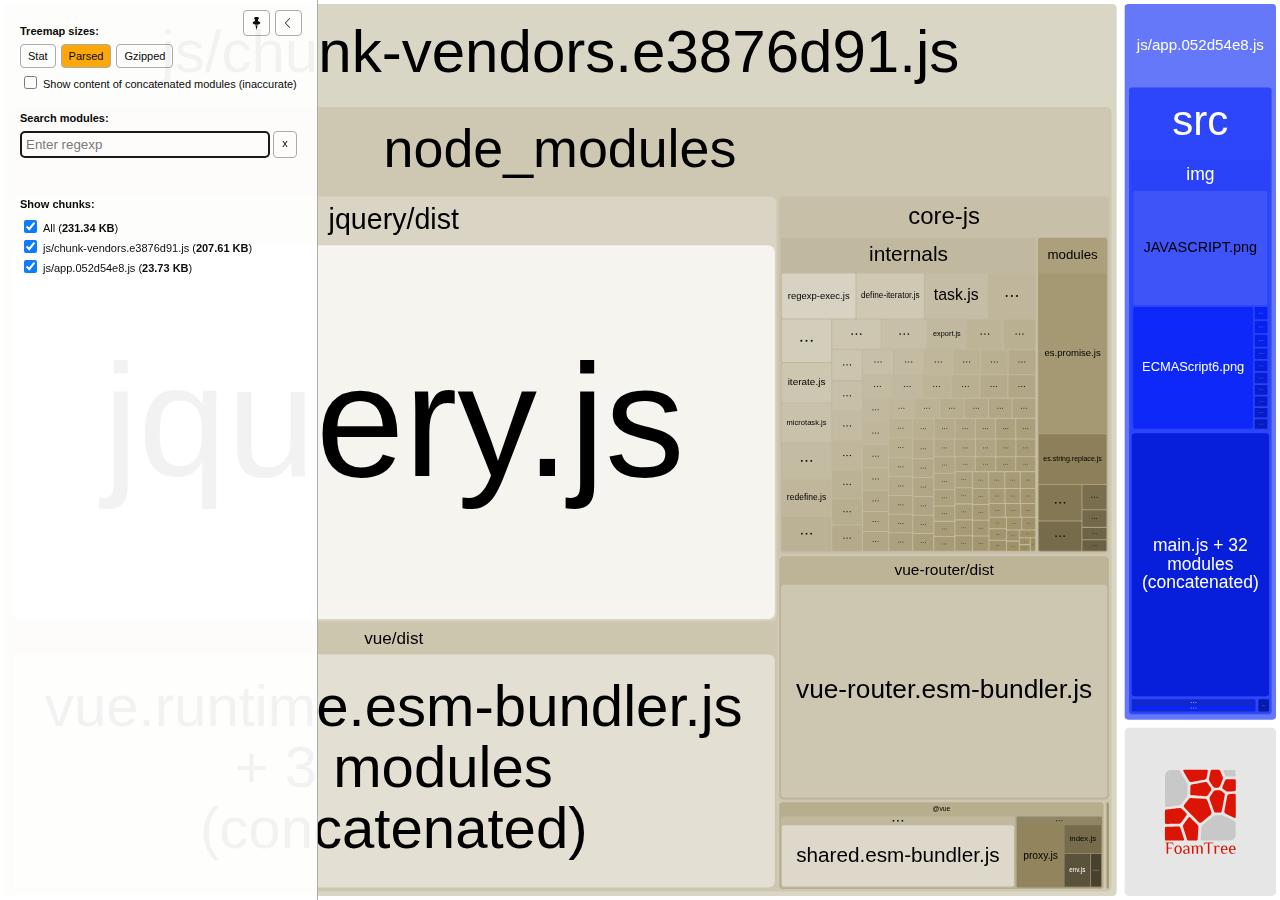
<file: report.html>
<!DOCTYPE html>
<html>
  <head>
    <meta charset="UTF-8"/>
    <meta name="viewport" content="width=device-width, initial-scale=1"/>
    <title>portfolio [26 Sep 2021 at 16:38]</title>
    <link rel="shortcut icon" href="[data-uri]" type="image/x-icon" />

    <script>
      window.enableWebSocket = false;
    </script>
    
  <!-- viewer.js -->
  <script>
    !function(e){var t={};function n(r){if(t[r])return t[r].exports;var i=t[r]={i:r,l:!1,exports:{}};return e[r].call(i.exports,i,i.exports,n),i.l=!0,i.exports}n.m=e,n.c=t,n.d=function(e,t,r){n.o(e,t)||Object.defineProperty(e,t,{enumerable:!0,get:r})},n.r=function(e){"undefined"!=typeof Symbol&&Symbol.toStringTag&&Object.defineProperty(e,Symbol.toStringTag,{value:"Module"}),Object.defineProperty(e,"__esModule",{value:!0})},n.t=function(e,t){if(1&t&&(e=n(e)),8&t)return e;if(4&t&&"object"==typeof e&&e&&e.__esModule)return e;var r=Object.create(null);if(n.r(r),Object.defineProperty(r,"default",{enumerable:!0,value:e}),2&t&&"string"!=typeof e)for(var i in e)n.d(r,i,function(t){return e[t]}.bind(null,i));return r},n.n=function(e){var t=e&&e.__esModule?function(){return e.default}:function(){return e};return n.d(t,"a",t),t},n.o=function(e,t){return Object.prototype.hasOwnProperty.call(e,t)},n.p="/",n(n.s=69)}([function(e,t,n){var r;
/*!
  Copyright (c) 2017 Jed Watson.
  Licensed under the MIT License (MIT), see
  http://jedwatson.github.io/classnames
*/!function(){"use strict";var n={}.hasOwnProperty;function i(){for(var e=[],t=0;t<arguments.length;t++){var r=arguments[t];if(r){var o=typeof r;if("string"===o||"number"===o)e.push(r);else if(Array.isArray(r)&&r.length){var a=i.apply(null,r);a&&e.push(a)}else if("object"===o)for(var s in r)n.call(r,s)&&r[s]&&e.push(s)}}return e.join(" ")}e.exports?(i.default=i,e.exports=i):void 0===(r=function(){return i}.apply(t,[]))||(e.exports=r)}()},function(e,t,n){var r=n(40);"string"==typeof r&&(r=[[e.i,r,""]]);var i={hmr:!0,transform:void 0,insertInto:void 0};n(3)(r,i);r.locals&&(e.exports=r.locals)},function(e,t,n){"use strict";e.exports=function(e){var t=[];return t.toString=function(){return this.map((function(t){var n=function(e,t){var n=e[1]||"",r=e[3];if(!r)return n;if(t&&"function"==typeof btoa){var i=(a=r,"/*# sourceMappingURL=data:application/json;charset=utf-8;base64,"+btoa(unescape(encodeURIComponent(JSON.stringify(a))))+" */"),o=r.sources.map((function(e){return"/*# sourceURL="+r.sourceRoot+e+" */"}));return[n].concat(o).concat([i]).join("\n")}var a;return[n].join("\n")}(t,e);return t[2]?"@media "+t[2]+"{"+n+"}":n})).join("")},t.i=function(e,n){"string"==typeof e&&(e=[[null,e,""]]);for(var r={},i=0;i<this.length;i++){var o=this[i][0];null!=o&&(r[o]=!0)}for(i=0;i<e.length;i++){var a=e[i];null!=a[0]&&r[a[0]]||(n&&!a[2]?a[2]=n:n&&(a[2]="("+a[2]+") and ("+n+")"),t.push(a))}},t}},function(e,t,n){var r,i,o={},a=(r=function(){return window&&document&&document.all&&!window.atob},function(){return void 0===i&&(i=r.apply(this,arguments)),i}),s=function(e,t){return t?t.querySelector(e):document.querySelector(e)},u=function(e){var t={};return function(e,n){if("function"==typeof e)return e();if(void 0===t[e]){var r=s.call(this,e,n);if(window.HTMLIFrameElement&&r instanceof window.HTMLIFrameElement)try{r=r.contentDocument.head}catch(i){r=null}t[e]=r}return t[e]}}(),l=null,c=0,h=[],f=n(29);function d(e,t){for(var n=0;n<e.length;n++){var r=e[n],i=o[r.id];if(i){i.refs++;for(var a=0;a<i.parts.length;a++)i.parts[a](r.parts[a]);for(;a<r.parts.length;a++)i.parts.push(m(r.parts[a],t))}else{var s=[];for(a=0;a<r.parts.length;a++)s.push(m(r.parts[a],t));o[r.id]={id:r.id,refs:1,parts:s}}}}function p(e,t){for(var n=[],r={},i=0;i<e.length;i++){var o=e[i],a=t.base?o[0]+t.base:o[0],s={css:o[1],media:o[2],sourceMap:o[3]};r[a]?r[a].parts.push(s):n.push(r[a]={id:a,parts:[s]})}return n}function g(e,t){var n=u(e.insertInto);if(!n)throw new Error("Couldn't find a style target. This probably means that the value for the 'insertInto' parameter is invalid.");var r=h[h.length-1];if("top"===e.insertAt)r?r.nextSibling?n.insertBefore(t,r.nextSibling):n.appendChild(t):n.insertBefore(t,n.firstChild),h.push(t);else if("bottom"===e.insertAt)n.appendChild(t);else{if("object"!=typeof e.insertAt||!e.insertAt.before)throw new Error("[Style Loader]\n\n Invalid value for parameter 'insertAt' ('options.insertAt') found.\n Must be 'top', 'bottom', or Object.\n (https://github.com/webpack-contrib/style-loader#insertat)\n");var i=u(e.insertAt.before,n);n.insertBefore(t,i)}}function b(e){if(null===e.parentNode)return!1;e.parentNode.removeChild(e);var t=h.indexOf(e);t>=0&&h.splice(t,1)}function v(e){var t=document.createElement("style");if(void 0===e.attrs.type&&(e.attrs.type="text/css"),void 0===e.attrs.nonce){var r=function(){0;return n.nc}();r&&(e.attrs.nonce=r)}return y(t,e.attrs),g(e,t),t}function y(e,t){Object.keys(t).forEach((function(n){e.setAttribute(n,t[n])}))}function m(e,t){var n,r,i,o;if(t.transform&&e.css){if(!(o="function"==typeof t.transform?t.transform(e.css):t.transform.default(e.css)))return function(){};e.css=o}if(t.singleton){var a=c++;n=l||(l=v(t)),r=C.bind(null,n,a,!1),i=C.bind(null,n,a,!0)}else e.sourceMap&&"function"==typeof URL&&"function"==typeof URL.createObjectURL&&"function"==typeof URL.revokeObjectURL&&"function"==typeof Blob&&"function"==typeof btoa?(n=function(e){var t=document.createElement("link");return void 0===e.attrs.type&&(e.attrs.type="text/css"),e.attrs.rel="stylesheet",y(t,e.attrs),g(e,t),t}(t),r=T.bind(null,n,t),i=function(){b(n),n.href&&URL.revokeObjectURL(n.href)}):(n=v(t),r=S.bind(null,n),i=function(){b(n)});return r(e),function(t){if(t){if(t.css===e.css&&t.media===e.media&&t.sourceMap===e.sourceMap)return;r(e=t)}else i()}}e.exports=function(e,t){if("undefined"!=typeof DEBUG&&DEBUG&&"object"!=typeof document)throw new Error("The style-loader cannot be used in a non-browser environment");(t=t||{}).attrs="object"==typeof t.attrs?t.attrs:{},t.singleton||"boolean"==typeof t.singleton||(t.singleton=a()),t.insertInto||(t.insertInto="head"),t.insertAt||(t.insertAt="bottom");var n=p(e,t);return d(n,t),function(e){for(var r=[],i=0;i<n.length;i++){var a=n[i];(s=o[a.id]).refs--,r.push(s)}e&&d(p(e,t),t);for(i=0;i<r.length;i++){var s;if(0===(s=r[i]).refs){for(var u=0;u<s.parts.length;u++)s.parts[u]();delete o[s.id]}}}};var x,w=(x=[],function(e,t){return x[e]=t,x.filter(Boolean).join("\n")});function C(e,t,n,r){var i=n?"":r.css;if(e.styleSheet)e.styleSheet.cssText=w(t,i);else{var o=document.createTextNode(i),a=e.childNodes;a[t]&&e.removeChild(a[t]),a.length?e.insertBefore(o,a[t]):e.appendChild(o)}}function S(e,t){var n=t.css,r=t.media;if(r&&e.setAttribute("media",r),e.styleSheet)e.styleSheet.cssText=n;else{for(;e.firstChild;)e.removeChild(e.firstChild);e.appendChild(document.createTextNode(n))}}function T(e,t,n){var r=n.css,i=n.sourceMap,o=void 0===t.convertToAbsoluteUrls&&i;(t.convertToAbsoluteUrls||o)&&(r=f(r)),i&&(r+="\n/*# sourceMappingURL=data:application/json;base64,"+btoa(unescape(encodeURIComponent(JSON.stringify(i))))+" */");var a=new Blob([r],{type:"text/css"}),s=e.href;e.href=URL.createObjectURL(a),s&&URL.revokeObjectURL(s)}},function(e,t,n){var r=n(32);"string"==typeof r&&(r=[[e.i,r,""]]);var i={hmr:!0,transform:void 0,insertInto:void 0};n(3)(r,i);r.locals&&(e.exports=r.locals)},function(e,t,n){"use strict";
/**
 * filesize
 *
 * @copyright 2018 Jason Mulligan <jason.mulligan@avoidwork.com>
 * @license BSD-3-Clause
 * @version 3.6.1
 */!function(t){var n=/^(b|B)$/,r={iec:{bits:["b","Kib","Mib","Gib","Tib","Pib","Eib","Zib","Yib"],bytes:["B","KiB","MiB","GiB","TiB","PiB","EiB","ZiB","YiB"]},jedec:{bits:["b","Kb","Mb","Gb","Tb","Pb","Eb","Zb","Yb"],bytes:["B","KB","MB","GB","TB","PB","EB","ZB","YB"]}},i={iec:["","kibi","mebi","gibi","tebi","pebi","exbi","zebi","yobi"],jedec:["","kilo","mega","giga","tera","peta","exa","zetta","yotta"]};function o(e){var t=arguments.length>1&&void 0!==arguments[1]?arguments[1]:{},o=[],a=0,s=void 0,u=void 0,l=void 0,c=void 0,h=void 0,f=void 0,d=void 0,p=void 0,g=void 0,b=void 0,v=void 0,y=void 0,m=void 0,x=void 0,w=void 0;if(isNaN(e))throw new Error("Invalid arguments");return l=!0===t.bits,v=!0===t.unix,u=t.base||2,b=void 0!==t.round?t.round:v?1:2,y=void 0!==t.separator&&t.separator||"",m=void 0!==t.spacer?t.spacer:v?"":" ",w=t.symbols||t.suffixes||{},x=2===u&&t.standard||"jedec",g=t.output||"string",h=!0===t.fullform,f=t.fullforms instanceof Array?t.fullforms:[],s=void 0!==t.exponent?t.exponent:-1,c=u>2?1e3:1024,(d=(p=Number(e))<0)&&(p=-p),(-1===s||isNaN(s))&&(s=Math.floor(Math.log(p)/Math.log(c)))<0&&(s=0),s>8&&(s=8),0===p?(o[0]=0,o[1]=v?"":r[x][l?"bits":"bytes"][s]):(a=p/(2===u?Math.pow(2,10*s):Math.pow(1e3,s)),l&&(a*=8)>=c&&s<8&&(a/=c,s++),o[0]=Number(a.toFixed(s>0?b:0)),o[1]=10===u&&1===s?l?"kb":"kB":r[x][l?"bits":"bytes"][s],v&&(o[1]="jedec"===x?o[1].charAt(0):s>0?o[1].replace(/B$/,""):o[1],n.test(o[1])&&(o[0]=Math.floor(o[0]),o[1]=""))),d&&(o[0]=-o[0]),o[1]=w[o[1]]||o[1],"array"===g?o:"exponent"===g?s:"object"===g?{value:o[0],suffix:o[1],symbol:o[1]}:(h&&(o[1]=f[s]?f[s]:i[x][s]+(l?"bit":"byte")+(1===o[0]?"":"s")),y.length>0&&(o[0]=o[0].toString().replace(".",y)),o.join(m))}o.partial=function(e){return function(t){return o(t,e)}},e.exports=o}("undefined"!=typeof window&&window)},function(e,t,n){var r=n(48);"string"==typeof r&&(r=[[e.i,r,""]]);var i={hmr:!0,transform:void 0,insertInto:void 0};n(3)(r,i);r.locals&&(e.exports=r.locals)},function(e,t,n){var r=n(37);"string"==typeof r&&(r=[[e.i,r,""]]);var i={hmr:!0,transform:void 0,insertInto:void 0};n(3)(r,i);r.locals&&(e.exports=r.locals)},function(e,t,n){var r=n(59),i=n(14),o=/[&<>"']/g,a=RegExp(o.source);e.exports=function(e){return(e=i(e))&&a.test(e)?e.replace(o,r):e}},function(e,t,n){var r=n(30);"string"==typeof r&&(r=[[e.i,r,""]]);var i={hmr:!0,transform:void 0,insertInto:void 0};n(3)(r,i);r.locals&&(e.exports=r.locals)},function(e,t,n){var r=n(31);"string"==typeof r&&(r=[[e.i,r,""]]);var i={hmr:!0,transform:void 0,insertInto:void 0};n(3)(r,i);r.locals&&(e.exports=r.locals)},function(e,t,n){var r=n(36);"string"==typeof r&&(r=[[e.i,r,""]]);var i={hmr:!0,transform:void 0,insertInto:void 0};n(3)(r,i);r.locals&&(e.exports=r.locals)},function(e,t,n){var r=n(61);"string"==typeof r&&(r=[[e.i,r,""]]);var i={hmr:!0,transform:void 0,insertInto:void 0};n(3)(r,i);r.locals&&(e.exports=r.locals)},function(e,t,n){var r=n(19).Symbol;e.exports=r},function(e,t,n){var r=n(56);e.exports=function(e){return null==e?"":r(e)}},function(e,t,n){var r=n(28);"string"==typeof r&&(r=[[e.i,r,""]]);var i={hmr:!0,transform:void 0,insertInto:void 0};n(3)(r,i);r.locals&&(e.exports=r.locals)},function(e,t,n){var r=n(38);"string"==typeof r&&(r=[[e.i,r,""]]);var i={hmr:!0,transform:void 0,insertInto:void 0};n(3)(r,i);r.locals&&(e.exports=r.locals)},function(e,t,n){var r=n(39);"string"==typeof r&&(r=[[e.i,r,""]]);var i={hmr:!0,transform:void 0,insertInto:void 0};n(3)(r,i);r.locals&&(e.exports=r.locals)},function(e,t){e.exports=function(e){var t=typeof e;return null!=e&&("object"==t||"function"==t)}},function(e,t,n){var r=n(42),i="object"==typeof self&&self&&self.Object===Object&&self,o=r||i||Function("return this")();e.exports=o},function(e,t,n){var r=n(44),i=n(47);e.exports=function(e){return"symbol"==typeof e||i(e)&&"[object Symbol]"==r(e)}},function(e,t){var n=RegExp("[\\u200d\\ud800-\\udfff\\u0300-\\u036f\\ufe20-\\ufe2f\\u20d0-\\u20ff\\ufe0e\\ufe0f]");e.exports=function(e){return n.test(e)}},function(e,t){
/**
 * Carrot Search FoamTree HTML5 (demo variant)
 * v3.4.5, 4fa198d722d767b68d0409e88290ea6de98d1eaa/4fa198d7, build FOAMTREE-SOFTWARE4-DIST-39, Jul 26, 2017
 * 
 * Carrot Search confidential.
 * Copyright 2002-2017, Carrot Search s.c, All Rights Reserved.
 */
!function(){var e,t=function(){var e,n=window.navigator.userAgent;try{window.localStorage.setItem("ftap5caavc","ftap5caavc"),window.localStorage.removeItem("ftap5caavc"),e=!0}catch(r){e=!1}return{of:function(){return/webkit/i.test(n)},mf:function(){return/Mac/.test(n)},lf:function(){return/iPad|iPod|iPhone/.test(n)},hf:function(){return/Android/.test(n)},ii:function(){return"ontouchstart"in window||!!window.DocumentTouch&&document instanceof window.DocumentTouch},hi:function(){return e},gi:function(){var e=document.createElement("canvas");return!(!e.getContext||!e.getContext("2d"))},Dd:function(e,n){return[].forEach&&t.gi()?e&&e():n&&n()}}}(),n=function(){function e(){return window.performance&&(window.performance.now||window.performance.mozNow||window.performance.msNow||window.performance.oNow||window.performance.webkitNow)||Date.now}var t=e();return{create:function(){return{now:(t=e(),function(){return t.call(window.performance)})};var t},now:function(){return t.call(window.performance)}}}();function r(){function r(){if(!u)throw"AF0";var e=n.now();0!==l&&(o.Kd=e-l),l=e,s=s.filter((function(e){return null!==e})),o.frames++;for(var t=0;t<s.length;t++){var r=s[t];null!==r&&(!0===r.ye.call(r.Yg)?s[t]=null:m.Sc(r.repeat)&&(r.repeat=r.repeat-1,0>=r.repeat&&(s[t]=null)))}s=s.filter((function(e){return null!==e})),u=!1,i(),0!==(e=n.now()-e)&&(o.Jd=e),o.totalTime+=e,o.Oe=1e3*o.frames/o.totalTime,l=0===s.length?0:n.now()}function i(){0<s.length&&!u&&(u=!0,a(r))}var o=this.rg={frames:0,totalTime:0,Jd:0,Kd:0,Oe:0};e=o;var a=t.lf()?function(e){window.setTimeout(e,0)}:window.requestAnimationFrame||window.webkitRequestAnimationFrame||window.mozRequestAnimationFrame||window.oRequestAnimationFrame||window.msRequestAnimationFrame||function(){var e=n.create();return function(t){var n=0;window.setTimeout((function(){var r=e.now();t(),n=e.now()-r}),16>n?16-n:0)}}(),s=[],u=!1,l=0;this.repeat=function(e,t,n){this.cancel(e),s.push({ye:e,Yg:n,repeat:t}),i()},this.d=function(e,t){this.repeat(e,1,t)},this.cancel=function(e){for(var t=0;t<s.length;t++){var n=s[t];null!==n&&n.ye===e&&(s[t]=null)}},this.k=function(){s=[]}}var i,o=t.Dd((function(){function e(){this.buffer=[],this.oa=0,this.Gc=m.extend({},s)}function t(e){return function(){var t,n=this.buffer,r=this.oa;for(n[r++]="call",n[r++]=e,n[r++]=arguments.length,t=0;t<arguments.length;t++)n[r++]=arguments[t];this.oa=r}}function n(e){return function(){return r[e].apply(r,arguments)}}(i=document.createElement("canvas")).width=1,i.height=1;var r=i.getContext("2d"),i=["font"],a="fillStyle globalAlpha globalCompositeOperation lineCap lineDashOffset lineJoin lineWidth miterLimit shadowBlur shadowColor shadowOffsetX shadowOffsetY strokeStyle textAlign textBaseline".split(" "),s={};return a.concat(i).forEach((function(e){s[e]=r[e]})),e.prototype.clear=function(){this.oa=0},e.prototype.Na=function(){return 0===this.oa},e.prototype.Ta=function(e){e instanceof o?function(e,t,n){for(var r=0,i=e.oa,o=e.buffer;r<n;)o[i++]=t[r++];e.oa=i}(e,this.buffer,this.oa):function(e,t,n,r){for(var i=0;i<n;)switch(t[i++]){case"set":e[t[i++]]=t[i++];break;case"setGlobalAlpha":e[t[i++]]=t[i++]*r;break;case"call":var o=t[i++];switch(t[i++]){case 0:e[o]();break;case 1:e[o](t[i++]);break;case 2:e[o](t[i++],t[i++]);break;case 3:e[o](t[i++],t[i++],t[i++]);break;case 4:e[o](t[i++],t[i++],t[i++],t[i++]);break;case 5:e[o](t[i++],t[i++],t[i++],t[i++],t[i++]);break;case 6:e[o](t[i++],t[i++],t[i++],t[i++],t[i++],t[i++]);break;case 7:e[o](t[i++],t[i++],t[i++],t[i++],t[i++],t[i++],t[i++]);break;case 8:e[o](t[i++],t[i++],t[i++],t[i++],t[i++],t[i++],t[i++],t[i++]);break;case 9:e[o](t[i++],t[i++],t[i++],t[i++],t[i++],t[i++],t[i++],t[i++],t[i++]);break;default:throw"CB0"}}}(e,this.buffer,this.oa,m.B(e.globalAlpha,1))},e.prototype.replay=e.prototype.Ta,e.prototype.d=function(){return new e},e.prototype.scratch=e.prototype.d,"arc arcTo beginPath bezierCurveTo clearRect clip closePath drawImage fill fillRect fillText lineTo moveTo putImageData quadraticCurveTo rect rotate scale setLineDash setTransform stroke strokeRect strokeText transform translate".split(" ").forEach((function(n){e.prototype[n]=t(n)})),["measureText","createLinearGradient","createRadialGradient","createPattern","getLineDash"].forEach((function(t){e.prototype[t]=n(t)})),["save","restore"].forEach((function(r){e.prototype[r]=function(e,t){return function(){e.apply(this,arguments),t.apply(this,arguments)}}(t(r),n(r))})),i.forEach((function(t){Object.defineProperty(e.prototype,t,{set:function(e){r[t]=e,this.Gc[t]=e;var n=this.buffer;n[this.oa++]="set",n[this.oa++]=t,n[this.oa++]=e},get:function(){return this.Gc[t]}})})),a.forEach((function(t){Object.defineProperty(e.prototype,t,{set:function(e){this.Gc[t]=e;var n=this.buffer;n[this.oa++]="globalAlpha"===t?"setGlobalAlpha":"set",n[this.oa++]=t,n[this.oa++]=e},get:function(){return this.Gc[t]}})})),e.prototype.roundRect=function(e,t,n,r,i){this.beginPath(),this.moveTo(e+i,t),this.lineTo(e+n-i,t),this.quadraticCurveTo(e+n,t,e+n,t+i),this.lineTo(e+n,t+r-i),this.quadraticCurveTo(e+n,t+r,e+n-i,t+r),this.lineTo(e+i,t+r),this.quadraticCurveTo(e,t+r,e,t+r-i),this.lineTo(e,t+i),this.quadraticCurveTo(e,t,e+i,t),this.closePath()},e.prototype.fillPolygonWithText=function(e,t,n,r,i){i||(i={});var a={sb:m.B(i.maxFontSize,D.Ea.sb),Zc:m.B(i.minFontSize,D.Ea.Zc),lineHeight:m.B(i.lineHeight,D.Ea.lineHeight),pb:m.B(i.horizontalPadding,D.Ea.pb),eb:m.B(i.verticalPadding,D.Ea.eb),tb:m.B(i.maxTotalTextHeight,D.Ea.tb),fontFamily:m.B(i.fontFamily,D.Ea.fontFamily),fontStyle:m.B(i.fontStyle,D.Ea.fontStyle),fontVariant:m.B(i.fontVariant,D.Ea.fontVariant),fontWeight:m.B(i.fontWeight,D.Ea.fontWeight),verticalAlign:m.B(i.verticalAlign,D.Ea.verticalAlign)},s=i.cache;if(s&&m.Q(i,"area")){s.jd||(s.jd=new o);var u=i.area,l=m.B(i.cacheInvalidationThreshold,.05);e=D.xe(a,this,r,e,z.q(e,{}),{x:t,y:n},i.allowForcedSplit||!1,i.allowEllipsis||!1,s,u,l,i.invalidateCache)}else e=D.Le(a,this,r,e,z.q(e,{}),{x:t,y:n},i.allowForcedSplit||!1,i.allowEllipsis||!1);return e.la?{fit:!0,lineCount:e.mc,fontSize:e.fontSize,box:{x:e.da.x,y:e.da.y,w:e.da.f,h:e.da.i},ellipsis:e.ec}:{fit:!1}},e})),a=t.Dd((function(){function e(e){this.O=e,this.d=[],this.Ib=[void 0],this.Nc=["#SIZE#px sans-serif"],this.Ld=[0],this.Md=[1],this.ie=[0],this.je=[0],this.ke=[0],this.Qd=[10],this.hc=[10],this.Sb=[this.Ib,this.Nc,this.hc,this.Ld,this.Md,this.ie,this.Qd,this.je,this.ke],this.ga=[1,0,0,1,0,0]}function t(e){var t=e.O,n=e.Sb[0].length-1;e.Ib[n]&&(t.setLineDash(e.Ib[n]),t.Tj=e.Ld[n]),t.miterLimit=e.Qd[n],t.lineWidth=e.Md[n],t.shadowBlur=e.ie[n],t.shadowOffsetX=e.je[n],t.shadowOffsetY=e.ke[n],t.font=e.Nc[n].replace("#SIZE#",e.hc[n].toString())}function n(e,t,n){return e*n[0]+t*n[2]+n[4]}function r(e,t,n){return e*n[1]+t*n[3]+n[5]}function i(e,t){for(var n=0;n<e.length;n++)e[n]*=t[0];return e}e.prototype.save=function(){this.d.push(this.ga.slice(0));for(var e=0;e<this.Sb.length;e++){var t=this.Sb[e];t.push(t[t.length-1])}this.O.save()},e.prototype.restore=function(){this.ga=this.d.pop();for(var e=0;e<this.Sb.length;e++)this.Sb[e].pop();this.O.restore(),t(this)},e.prototype.scale=function(e,n){(r=this.ga)[0]*=e,r[1]*=e,r[2]*=n,r[3]*=n;var r=this.ga,o=this.Sb,a=o[0].length-1,s=this.Ib[a];for(s&&i(s,r),s=2;s<o.length;s++){o[s][a]*=r[0]}t(this)},e.prototype.translate=function(e,t){var n=this.ga;n[4]+=n[0]*e+n[2]*t,n[5]+=n[1]*e+n[3]*t},["moveTo","lineTo"].forEach((function(t){e.prototype[t]=function(e){return function(t,i){var o=this.ga;return this.O[e].call(this.O,n(t,i,o),r(t,i,o))}}(t)})),["clearRect","fillRect","strokeRect","rect"].forEach((function(t){e.prototype[t]=function(e){return function(t,i,o,a){var s=this.ga;return this.O[e].call(this.O,n(t,i,s),r(t,i,s),o*s[0],a*s[3])}}(t)})),"fill stroke beginPath closePath clip createImageData createPattern getImageData putImageData getLineDash setLineDash".split(" ").forEach((function(t){e.prototype[t]=function(e){return function(){return this.O[e].apply(this.O,arguments)}}(t)})),[{vb:"lineDashOffset",zb:function(e){return e.Ld}},{vb:"lineWidth",zb:function(e){return e.Md}},{vb:"miterLimit",zb:function(e){return e.Qd}},{vb:"shadowBlur",zb:function(e){return e.ie}},{vb:"shadowOffsetX",zb:function(e){return e.je}},{vb:"shadowOffsetY",zb:function(e){return e.ke}}].forEach((function(t){Object.defineProperty(e.prototype,t.vb,{set:function(e){var n=t.zb(this);e*=this.ga[0],n[n.length-1]=e,this.O[t.vb]=e}})}));var o=/(\d+(?:\.\d+)?)px/;return Object.defineProperty(e.prototype,"font",{set:function(e){var t=o.exec(e);if(1<t.length){var n=this.hc.length-1;this.hc[n]=parseFloat(t[1]),this.Nc[n]=e.replace(o,"#SIZE#px"),this.O.font=this.Nc[n].replace("#SIZE#",(this.hc[n]*this.ga[0]).toString())}}}),"fillStyle globalAlpha globalCompositeOperation lineCap lineJoin shadowColor strokeStyle textAlign textBaseline".split(" ").forEach((function(t){Object.defineProperty(e.prototype,t,{set:function(e){this.O[t]=e}})})),e.prototype.arc=function(e,t,i,o,a,s){var u=this.ga;this.O.arc(n(e,t,u),r(e,t,u),i*u[0],o,a,s)},e.prototype.arcTo=function(e,t,i,o,a){var s=this.ga;this.O.arc(n(e,t,s),r(e,t,s),n(i,o,s),r(i,o,s),a*s[0])},e.prototype.bezierCurveTo=function(e,t,i,o,a,s){var u=this.ga;this.O.bezierCurveTo(n(e,t,u),r(e,t,u),n(i,o,u),r(i,o,u),n(a,s,u),r(a,s,u))},e.prototype.drawImage=function(e,t,i,o,a,s,u,l,c){function h(t,i,o,a){d.push(n(t,i,f)),d.push(r(t,i,f)),o=m.V(o)?e.width:o,a=m.V(a)?e.height:a,d.push(o*f[0]),d.push(a*f[3])}var f=this.ga,d=[e];m.V(s)?h(t,i,o,a):h(s,u,l,c),this.O.drawImage.apply(this.O,d)},e.prototype.quadraticCurveTo=function(e,t,i,o){var a=this.ga;this.O.quadraticCurveTo(n(e,t,a),r(e,t,a),n(i,o,a),r(i,o,a))},e.prototype.fillText=function(e,t,i,o){var a=this.ga;this.O.fillText(e,n(t,i,a),r(t,i,a),m.Sc(o)?o*a[0]:1e20)},e.prototype.setLineDash=function(e){e=i(e.slice(0),this.ga),this.Ib[this.Ib.length-1]=e,this.O.setLineDash(e)},e})),s=(i=!t.of()||t.lf()||t.hf()?1:7,{eh:function(){function e(e){e.beginPath(),u.le(e,l)}(a=document.createElement("canvas")).width=800,a.height=600;var t,r=a.getContext("2d"),o=a.width,a=a.height,s=0,l=[{x:0,y:100}];for(t=1;6>=t;t++)s=2*t*Math.PI/6,l.push({x:0+100*Math.sin(s),y:0+100*Math.cos(s)});t={polygonPlainFill:[e,function(e){e.fillStyle="rgb(255, 0, 0)",e.fill()}],polygonPlainStroke:[e,function(e){e.strokeStyle="rgb(128, 0, 0)",e.lineWidth=2,e.closePath(),e.stroke()}],polygonGradientFill:[e,function(e){var t=e.createRadialGradient(0,0,10,0,0,60);t.addColorStop(0,"rgb(255, 0, 0)"),t.addColorStop(1,"rgb(255, 255, 0)"),e.fillStyle=t,e.fill()}],polygonGradientStroke:[e,function(e){var t=e.createLinearGradient(-100,-100,100,100);t.addColorStop(0,"rgb(224, 0, 0)"),t.addColorStop(1,"rgb(32, 0, 0)"),e.strokeStyle=t,e.lineWidth=2,e.closePath(),e.stroke()}],polygonExposureShadow:[e,function(e){e.shadowBlur=50,e.shadowColor="rgba(0, 0, 0, 1)",e.fillStyle="rgba(0, 0, 0, 1)",e.globalCompositeOperation="source-over",e.fill(),e.shadowBlur=0,e.shadowColor="transparent",e.globalCompositeOperation="destination-out",e.fill()}],labelPlainFill:[function(e){e.fillStyle="#000",e.font="24px sans-serif",e.textAlign="center"},function(e){e.fillText("Some text",0,-16),e.fillText("for testing purposes",0,16)}]},s=100/Object.keys(t).length;var c,h=n.now(),f={};for(c in t){var d,p=t[c],g=n.now(),b=0;do{for(r.save(),r.translate(Math.random()*o,Math.random()*a),d=3*Math.random()+.5,r.scale(d,d),d=0;d<p.length;d++)p[d](r);r.restore(),b++,d=n.now()}while(d-g<s);f[c]=i*(d-g)/b}return f.total=n.now()-h,f}}),u={le:function(e,t){var n=t[0];e.moveTo(n.x,n.y);for(var r=t.length-1;0<r;r--)n=t[r],e.lineTo(n.x,n.y)},rj:function(e,t,n,r){var i,o,a,s,u,l=[],c=0,h=t.length;for(a=0;a<h;a++)i=t[a],o=t[(a+1)%h],i=z.d(i,o),i=Math.sqrt(i),l.push(i),c+=i;n=r*(n+.5*r*c/h),r={};c={};var f={};for(a=0;a<h;a++)i=t[a],o=t[(a+1)%h],s=t[(a+2)%h],u=l[(a+1)%h],u=Math.min(.5,n/u),z.Aa(1-u,o,s,c),z.Aa(u,o,s,f),0==a&&(s=Math.min(.5,n/l[0]),z.Aa(s,i,o,r),e.moveTo(r.x,r.y)),e.quadraticCurveTo(o.x,o.y,c.x,c.y),e.lineTo(f.x,f.y);return!0}};function l(e){function t(e){c[e].style.opacity=f*h[e]}function n(e){e.width=Math.round(o*e.n),e.height=Math.round(a*e.n)}function r(){return/relative|absolute|fixed/.test(window.getComputedStyle(i,null).getPropertyValue("position"))}var i,o,a,s,u,l=[],c={},h={},f=0;this.H=function(t){i=t,r()||(i.style.position="relative"),0!=i.clientWidth&&0!=i.clientHeight||I.Pa("element has zero dimensions: "+i.clientWidth+" x "+i.clientHeight+"."),i.innerHTML="",o=i.clientWidth,a=i.clientHeight,s=0!==o?o:void 0,u=0!==a?a:void 0,"embedded"===i.getAttribute("data-foamtree")&&I.Pa("visualization already embedded in the element."),i.setAttribute("data-foamtree","embedded"),e.c.p("stage:initialized",this,i,o,a)},this.lb=function(){i.removeAttribute("data-foamtree"),l=[],c={},e.c.p("stage:disposed",this,i)},this.k=function(){if(r()||(i.style.position="relative"),o=i.clientWidth,a=i.clientHeight,0!==o&&0!==a&&(o!==s||a!==u)){for(var t=l.length-1;0<=t;t--)n(l[t]);e.c.p("stage:resized",s,u,o,a),s=o,u=a}},this.fj=function(e,t){e.n=t,n(e)},this.oc=function(r,o,a){var s=document.createElement("canvas");return s.setAttribute("style","position: absolute; top: 0; bottom: 0; left: 0; right: 0; width: 100%; height: 100%; -webkit-touch-callout: none; -webkit-user-select: none; -moz-user-select: none; -ms-user-select: none; user-select: none;"),s.n=o,n(s),l.push(s),c[r]=s,h[r]=1,t(r),a||i.appendChild(s),e.c.p("stage:newLayer",r,s),s},this.kc=function(e,n){return m.V(n)||(h[e]=n,t(e)),h[e]},this.d=function(e){return m.V(e)||(f=e,m.Ga(c,(function(e,n){t(n)}))),f}}function c(e){function t(e,t,n){return y=!0,p.x=0,p.y=0,g.x=0,g.y=0,a=f,s.x=d.x,s.y=d.y,t(),u*=e,l=n?u/a:e,l=Math.max(.25/a,l),!0}function n(e,t){return t.x=e.x/f+d.x,t.y=e.y/f+d.y,t}function r(e,t,n,r,i,o,a,s,u){var l=(e-n)*(o-s)-(t-r)*(i-a);return!(1e-5>Math.abs(l))&&(u.x=((e*r-t*n)*(i-a)-(e-n)*(i*s-o*a))/l,u.y=((e*r-t*n)*(o-s)-(t-r)*(i*s-o*a))/l,!0)}var i,o,a=1,s={x:0,y:0},u=1,l=1,c=1,h={x:0,y:0},f=1,d={x:0,y:0},p={x:0,y:0},g={x:0,y:0},b={x:0,y:0,f:0,i:0},v={x:0,y:0,f:0,i:0,scale:1},y=!0;e.c.j("stage:initialized",(function(e,t,n,r){i=n,o=r,b.x=0,b.y=0,b.f=n,b.i=r,v.x=0,v.y=0,v.f=n,v.i=r,v.scale=1})),e.c.j("stage:resized",(function(e,t,n,r){function a(e){e.x*=l,e.y*=c}function u(e){a(e),e.f*=l,e.i*=c}i=n,o=r;var l=n/e,c=r/t;a(s),a(d),a(h),a(p),a(g),u(b),u(v)})),this.Yb=function(e,r){return t(r,(function(){n(e,h)}),!0)},this.Y=function(e,n){if(1==Math.round(1e4*n)/1e4){var i=b.x-d.x,o=b.y-d.y;return t(1,(function(){}),!0),this.d(-i,-o)}return t(n,(function(){for(var t=!1;!t;){t=Math.random();var n=Math.random(),i=Math.random(),o=Math.random();t=r(e.x+t*e.f,e.y+n*e.i,b.x+t*b.f,b.y+n*b.i,e.x+i*e.f,e.y+o*e.i,b.x+i*b.f,b.y+o*b.i,h)}}),!0)},this.sc=function(e,n){var a,s,u,l;return(a=e.f/e.i)<(s=i/o)?(u=e.i*s,l=e.i,a=e.x-.5*(u-e.f),s=e.y):a>s?(u=e.f,l=e.f*o/i,a=e.x,s=e.y-.5*(l-e.i)):(a=e.x,s=e.y,u=e.f,l=e.i),a-=u*n,u*=1+2*n,r(a,s-=l*n,d.x,d.y,a+u,s,d.x+i/f,d.y,h)?t(i/f/u,m.ta,!1):(y=!1,this.d(f*(d.x-a),f*(d.y-s)))},this.d=function(e,t){var n=Math.round(1e4*e)/1e4,r=Math.round(1e4*t)/1e4;return g.x+=n/f,g.y+=r/f,0!==n||0!==r},this.reset=function(e){return e&&this.content(0,0,i,o),this.Y({x:b.x+d.x,y:b.y+d.y,f:b.f/f,i:b.i/f},c/u)},this.Qb=function(e){c=Math.min(1,Math.round(1e4*(e||u))/1e4)},this.k=function(){return d.x<b.x?(b.x-d.x)*f:d.x+i/f>b.x+b.f?-(d.x+i/f-b.x-b.f)*f:0},this.A=function(){return d.y<b.y?(b.y-d.y)*f:d.y+o/f>b.y+b.i?-(d.y+o/f-b.y-b.i)*f:0},this.update=function(e){var t=Math.abs(Math.log(l));6>t?t=2:(t/=4,t+=3*t*(1<l?e:1-e)),t=1<l?Math.pow(e,t):1-Math.pow(1-e,t),f=a*(t=(y?t:1)*(l-1)+1),d.x=h.x-(h.x-s.x)/t,d.y=h.y-(h.y-s.y)/t,d.x-=p.x*(1-e)+g.x*e,d.y-=p.y*(1-e)+g.y*e,1===e&&(p.x=g.x,p.y=g.y),v.x=d.x,v.y=d.y,v.f=i/f,v.i=o/f,v.scale=f},this.S=function(e){return e.x=v.x,e.y=v.y,e.scale=v.scale,e},this.absolute=function(e,t){return n(e,t||{})},this.nd=function(e,t){var n=t||{};return n.x=(e.x-d.x)*f,n.y=(e.y-d.y)*f,n},this.Hc=function(e){return this.scale()<c/e},this.Rd=function(){return m.Fd(f,1)},this.scale=function(){return Math.round(1e4*f)/1e4},this.content=function(e,t,n,r){b.x=e,b.y=t,b.f=n,b.i=r},this.Jc=function(e,t){var n;for(n=e.length-1;0<=n;n--){var r=e[n];r.save(),r.scale(f,f),r.translate(-d.x,-d.y)}for(t(v),n=e.length-1;0<=n;n--)(r=e[n]).restore()}}var h=new function(){function e(e){if("hsl"==e.model||"hsla"==e.model)return e;var t,n=e.r/=255,r=e.g/=255,i=e.b/=255,o=Math.max(n,r,i),a=(o+(u=Math.min(n,r,i)))/2;if(o==u)t=u=0;else{var s=o-u,u=.5<a?s/(2-o-u):s/(o+u);switch(o){case n:t=(r-i)/s+(r<i?6:0);break;case r:t=(i-n)/s+2;break;case i:t=(n-r)/s+4}t/=6}return e.h=360*t,e.s=100*u,e.l=100*a,e.model="hsl",e}var t={h:0,s:0,l:0,a:1,model:"hsla"};this.Ba=function(n){return m.Tc(n)?e(h.Hg(n)):m.jc(n)?e(n):t},this.Hg=function(e){var n;return(n=/rgba\(\s*([^,\s]+)\s*,\s*([^,\s]+)\s*,\s*([^,\s]+)\s*,\s*([^,\s]+)\s*\)/.exec(e))&&5==n.length?{r:parseFloat(n[1]),g:parseFloat(n[2]),b:parseFloat(n[3]),a:parseFloat(n[4]),model:"rgba"}:(n=/hsla\(\s*([^,\s]+)\s*,\s*([^,%\s]+)%\s*,\s*([^,\s%]+)%\s*,\s*([^,\s]+)\s*\)/.exec(e))&&5==n.length?{h:parseFloat(n[1]),s:parseFloat(n[2]),l:parseFloat(n[3]),a:parseFloat(n[4]),model:"hsla"}:(n=/rgb\(\s*([^,\s]+)\s*,\s*([^,\s]+)\s*,\s*([^,\s]+)\s*\)/.exec(e))&&4==n.length?{r:parseFloat(n[1]),g:parseFloat(n[2]),b:parseFloat(n[3]),a:1,model:"rgb"}:(n=/hsl\(\s*([^,\s]+)\s*,\s*([^,\s%]+)%\s*,\s*([^,\s%]+)%\s*\)/.exec(e))&&4==n.length?{h:parseFloat(n[1]),s:parseFloat(n[2]),l:parseFloat(n[3]),a:1,model:"hsl"}:(n=/#([0-9a-fA-F]{2})([0-9a-fA-F]{2})([0-9a-fA-F]{2})/.exec(e))&&4==n.length?{r:parseInt(n[1],16),g:parseInt(n[2],16),b:parseInt(n[3],16),a:1,model:"rgb"}:(n=/#([0-9a-fA-F])([0-9a-fA-F])([0-9a-fA-F])/.exec(e))&&4==n.length?{r:17*parseInt(n[1],16),g:17*parseInt(n[2],16),b:17*parseInt(n[3],16),a:1,model:"rgb"}:t},this.Cg=function(e){function t(e,t,n){return 0>n&&(n+=1),1<n&&(n-=1),n<1/6?e+6*(t-e)*n:.5>n?t:n<2/3?e+(t-e)*(2/3-n)*6:e}if("rgb"==e.model||"rgba"==e.model)return Math.sqrt(e.r*e.r*.241+e.g*e.g*.691+e.b*e.b*.068)/255;var n,r;n=e.l/100;var i=e.s/100;if(r=e.h/360,0==e.Wj)n=e=r=n;else{var o=2*n-(i=.5>n?n*(1+i):n+i-n*i);n=t(o,i,r+1/3),e=t(o,i,r),r=t(o,i,r-1/3)}return Math.sqrt(65025*n*n*.241+65025*e*e*.691+65025*r*r*.068)/255},this.Ng=function(e){if(m.Tc(e))return e;if(!m.jc(e))return"#000";switch(e.model){case"hsla":return h.Ig(e);case"hsl":return h.Ac(e);case"rgba":return h.Lg(e);case"rgb":return h.Kg(e);default:return"#000"}},this.Lg=function(e){return"rgba("+(.5+e.r|0)+","+(.5+e.g|0)+","+(.5+e.b|0)+","+e.a+")"},this.Kg=function(e){return"rgba("+(.5+e.r|0)+","+(.5+e.g|0)+","+(.5+e.b|0)+")"},this.Ig=function(e){return"hsla("+(.5+e.h|0)+","+(.5+e.s|0)+"%,"+(.5+e.l|0)+"%,"+e.a+")"},this.Ac=function(e){return"hsl("+(.5+e.h|0)+","+(.5+e.s|0)+"%,"+(.5+e.l|0)+"%)"},this.Y=function(e,t,n){return"hsl("+(.5+e|0)+","+(.5+t|0)+"%,"+(.5+n|0)+"%)"}};function f(){var e,t=!1,n=[],r=this,i=new function(){this.N=function(i){return i&&(t?i.apply(r,e):n.push(i)),this},this.ih=function(e){return r=e,{then:this.N}}};this.J=function(){e=arguments;for(var i=0;i<n.length;i++)n[i].apply(r,e);return t=!0,this},this.L=function(){return i}}function d(e){var t=new f,n=e.length;if(0<e.length)for(var r=e.length-1;0<=r;r--)e[r].N((function(){0==--n&&t.J()}));else t.J();return t.L()}function p(e){var t=0;this.d=function(){t++},this.k=function(){0===--t&&e()},this.clear=function(){t=0},this.A=function(){return 0===t}}var g=function(e,t,n,r){return r=r||{},e=e.getBoundingClientRect(),r.x=t-e.left,r.y=n-e.top,r};function b(){var e=document,t={};this.addEventListener=function(n,r){var i=t[n];i||(i=[],t[n]=i),i.push(r),e.addEventListener(n,r)},this.d=function(){m.Ga(t,(function(t,n){for(var r=t.length-1;0<=r;r--)e.removeEventListener(n,t[r])}))}}function v(e){function n(e){return function(t){r(t)&&e.apply(this,arguments)}}function r(t){for(t=t.target;t;){if(t===e)return!0;t=t.parentElement}return!1}function i(e,t,n){o(e,n=n||{});for(var r=0;r<t.length;r++)t[r].call(e.target,n);return(void 0===n.Mb&&n.zi||"prevent"===n.Mb)&&e.preventDefault(),n}function o(t,n){return g(e,t.clientX,t.clientY,n),n.altKey=t.altKey,n.metaKey=t.metaKey,n.ctrlKey=t.ctrlKey,n.shiftKey=t.shiftKey,n.xb=3===t.which,n}var a=new b,s=[],u=[],l=[],c=[],h=[],f=[],d=[],p=[],v=[],y=[],m=[];this.d=function(e){s.push(e)},this.k=function(e){h.push(e)},this.ya=function(e){u.push(e)},this.Ba=function(e){l.push(e)},this.Pa=function(e){c.push(e)},this.Aa=function(e){m.push(e)},this.za=function(e){f.push(e)},this.Ja=function(e){d.push(e)},this.Y=function(e){p.push(e)},this.A=function(e){v.push(e)},this.S=function(e){y.push(e)},this.lb=function(){a.d()};var x,w,C,S,T={x:0,y:0},M={x:0,y:0},k=!1,j=!1;a.addEventListener("mousedown",n((function(t){if(t.target!==e){var n=i(t,l);M.x=n.x,M.y=n.y,T.x=n.x,T.y=n.y,k=!0,i(t,p),w=!1,x=window.setTimeout((function(){100>z.d(T,n)&&(window.clearTimeout(S),i(t,u),w=!0)}),400)}}))),a.addEventListener("mouseup",(function(e){if(i(e,c),k){if(j&&i(e,y),window.clearTimeout(x),!w&&!j&&r(e)){var t=function(e){var t={};return t.x=e.pageX,t.y=e.pageY,t}(e);C&&100>z.d(t,C)?i(e,h):i(e,s),C=t,S=window.setTimeout((function(){C=null}),350)}j=k=!1}})),a.addEventListener("mousemove",(function(e){var t=o(e,{});r(e)&&i(e,f,{type:"move"}),T.x=t.x,T.y=t.y,k&&!j&&100<z.d(M,T)&&(j=!0),j&&i(e,v,t)})),a.addEventListener("mouseout",n((function(e){i(e,d,{type:"out"})}))),a.addEventListener(void 0!==document.onmousewheel?"mousewheel":"MozMousePixelScroll",n((function(e){var n=e.wheelDelta,r=e.detail;i(e,m,{wd:(r?n?0<n/r/40*r?1:-1:-r/(t.mf()?40:19):n/40)/3,zi:!0})}))),a.addEventListener("contextmenu",n((function(e){e.preventDefault()})))}var y=function(){function e(e){return function(t){return Math.pow(t,e)}}function t(e){return function(t){return 1-Math.pow(1-t,e)}}function n(e){return function(t){return 1>(t*=2)?.5*Math.pow(t,e):1-.5*Math.abs(Math.pow(2-t,e))}}function r(e){return function(t){for(var n=0;n<e.length;n++)t=(0,e[n])(t);return t}}return{pa:function(e){switch(e){case"linear":return y.Jb;case"bounce":return y.Vg;case"squareIn":return y.og;case"squareOut":return y.Rb;case"squareInOut":return y.pg;case"cubicIn":return y.Zg;case"cubicOut":return y.ze;case"cubicInOut":return y.$g;case"quadIn":return y.Ri;case"quadOut":return y.Ti;case"quadInOut":return y.Si;default:return y.Jb}},Jb:function(e){return e},Vg:r([n(2),function(e){return 0===e?0:1===e?1:e*(e*(e*(e*(25.9425*e-85.88)+105.78)-58.69)+13.8475)}]),og:e(2),Rb:t(2),pg:n(2),Zg:e(3),ze:t(3),$g:n(3),Ri:e(2),Ti:t(2),Si:n(2),d:r}}(),m={V:function(e){return void 0===e},nf:function(e){return null===e},Sc:function(e){return"[object Number]"===Object.prototype.toString.call(e)},Tc:function(e){return"[object String]"===Object.prototype.toString.call(e)},Gd:function(e){return"function"==typeof e},jc:function(e){return e===Object(e)},Fd:function(e,t){return 1e-6>e-t&&-1e-6<e-t},jf:function(e){return m.V(e)||m.nf(e)||m.Tc(e)&&!/\S/.test(e)},Q:function(e,t){return e&&e.hasOwnProperty(t)},ob:function(e,t){if(e)for(var n=t.length-1;0<=n;n--)if(e.hasOwnProperty(t[n]))return!0;return!1},extend:function(e){return m.dh(Array.prototype.slice.call(arguments,1),(function(t){if(t)for(var n in t)t.hasOwnProperty(n)&&(e[n]=t[n])})),e},A:function(e,t){return e.map((function(e){return e[t]}),[])},dh:function(e,t,n){null!=e&&(e.forEach?e.forEach(t,n):m.Ga(e,t,n))},Ga:function(e,t,n){for(var r in e)if(e.hasOwnProperty(r)&&!1===t.call(n,e[r],r,e))break},B:function(){for(var e=0;e<arguments.length;e++){var t=arguments[e];if(!(m.V(t)||m.Sc(t)&&isNaN(t)||m.Tc(t)&&m.jf(t)))return t}},cg:function(e,t){var n=e.indexOf(t);0<=n&&e.splice(n,1)},ah:function(e,t,n){var r;return function(){var i=this,o=arguments,a=n&&!r;clearTimeout(r),r=setTimeout((function(){r=null,n||e.apply(i,o)}),t),a&&e.apply(i,o)}},defer:function(e){setTimeout(e,1)},k:function(e){return e},ta:function(){}},x=function(e,n,r){return t.hi()?function(){var t=n+":"+JSON.stringify(arguments),i=window.localStorage.getItem(t);return i&&(i=JSON.parse(i)),i&&Date.now()-i.t<r?i.v:(i=e.apply(this,arguments),window.localStorage.setItem(t,JSON.stringify({v:i,t:Date.now()})),i)}:e},w=function(e,t){function n(){var n=[];if(Array.isArray(e))for(var r=0;r<e.length;r++){var i=e[r];i&&n.push(i.apply(t,arguments))}else e&&n.push(e.apply(t,arguments));return n}return n.empty=function(){return 0===e.length&&!m.Gd(e)},n};function C(){var e={};this.j=function(t,n){var r=e[t];r||(r=[],e[t]=r),r.push(n)},this.p=function(t,n){var r=e[t];if(r)for(var i=Array.prototype.slice.call(arguments,1),o=0;o<r.length;o++)r[o].apply(this,i)}}var S=function(e){for(var t="",n=0;n<e.length;n++)t+=String.fromCharCode(1^e.charCodeAt(n));return t};function T(e){function t(t,n,r){var l,c=this,h=0;this.id=a++,this.name=r||"{unnamed on "+t+"}",this.target=function(){return t},this.Gb=function(){return-1!=u.indexOf(c)},this.start=function(){if(!c.Gb()){if(-1==u.indexOf(c)){var t=s.now();!0===c.xf(t)&&(u=u.slice()).push(c)}0<u.length&&e.repeat(i)}return this},this.stop=function(){for(o(c);l<n.length;l++){var e=n[l];e.jb&&e.Ya.call()}return this},this.eg=function(){l=void 0},this.xf=function(e){var t;if(h++,0!==n.length)for(m.V(l)?(t=n[l=0]).W&&t.W.call(t,e,h,c):t=n[l];l<n.length;){if(t.Ya&&t.Ya.call(t,e,h,c))return!0;t.Da&&t.Da.call(t,e,h,c),m.V(l)&&(l=-1),++l<n.length&&((t=n[l]).W&&t.W.call(t,e,h,c))}return!1}}function r(e){return m.V(e)?u.slice():u.filter((function(t){return t.target()===e}))}function i(){!function(){var e=s.now();u.forEach((function(t){!0!==t.xf(e)&&o(t)}))}(),0==u.length&&e.cancel(i)}function o(e){u=u.filter((function(t){return t!==e}))}var a=0,s=n.create(),u=[];this.d=function(){for(var e=u.length-1;0<=e;e--)u[e].stop();u=[]},this.D=function(){function e(){}function n(e){var t,n,r=e.target,i=e.duration,o=e.ca;this.W=function(){for(var i in t={},e.G)r.hasOwnProperty(i)&&(t[i]={start:m.V(e.G[i].start)?r[i]:m.Gd(e.G[i].start)?e.G[i].start.call(void 0):e.G[i].start,end:m.V(e.G[i].end)?r[i]:m.Gd(e.G[i].end)?e.G[i].end.call(void 0):e.G[i].end,P:m.V(e.G[i].P)?y.Jb:e.G[i].P});n=s.now()},this.Ya=function(){var e,a=s.now()-n;a=0===i?1:Math.min(i,a)/i;for(e in t){var u=t[e];r[e]=u.start+(u.end-u.start)*u.P(a)}return o&&o.call(r,a),1>a}}function i(e,t,n){this.jb=n,this.Ya=function(){return e.call(t),!1}}function o(e){var t;this.W=function(n,r){t=r+e},this.Ya=function(e,n){return n<t}}function a(e){var t;this.W=function(n){t=n+e},this.Ya=function(e){return e<t}}function u(e){this.W=function(){e.forEach((function(e){e.start()}))},this.Ya=function(){for(var t=0;t<e.length;t++)if(e[t].Gb())return!0;return!1}}return e.m=function(e,r){return new function(){function s(t,n,r,o){return n?(m.V(r)&&(r=e),t.Bb(new i(n,r,o))):t}var l=[];this.Bb=function(e){return l.push(e),this},this.fb=function(e){return this.Bb(new a(e))},this.oe=function(e){return this.Bb(new o(e||1))},this.call=function(e,t){return s(this,e,t,!1)},this.jb=function(e,t){return s(this,e,t,!0)},this.ia=function(t){return m.V(t.target)&&(t.target=e),this.Bb(new n(t))},this.Za=function(e){return this.Bb(new u(e))},this.eg=function(){return this.Bb({Ya:function(e,t){return t.eg(),!0}})},this.xa=function(){return new t(e,l,r)},this.start=function(){return this.xa().start()},this.Fg=function(){var e=new f;return this.oe().call(e.J).xa(),e.L()},this.bb=function(){var e=this.Fg();return this.start(),e}}},e.tc=function(t){return r(t).forEach((function(e){e.stop()})),e.m(t,void 0)},e}()}var M=function(){var e={He:function(e,t){if(e.e)for(var n=e.e,r=0;r<n.length;r++)t(n[r],r)},Kc:function(t,n){if(t.e)for(var r=t.e,i=0;i<r.length;i++)if(!1===e.Kc(r[i],n)||!1===n(r[i],i))return!1}};return e.F=e.Kc,e.Lc=function(t,n){if(t.e)for(var r=t.e,i=0;i<r.length;i++)if(!1===n(r[i],i)||!1===e.Lc(r[i],n))return!1},e.Fa=function(t,n){if(t.e)for(var r=t.e,i=0;i<r.length;i++)if(!1===e.Fa(r[i],n))return!1;return n(t)},e.Nj=e.Fa,e.xd=function(t,n){!1!==n(t)&&e.Lc(t,n)},e.Mc=function(t,n){var r=[];return e.Lc(t,(function(e){r.push(e)})),n?r.filter(n):r},e.Ge=function(e,t){for(var n=e.parent;n&&!1!==t(n);)n=n.parent},e.ki=function(e,t){for(var n=e.parent;n&&n!==t;)n=n.parent;return!!n},e}(),z=new function(){function e(e,t){var n=e.x-t.x,r=e.y-t.y;return n*n+r*r}function t(e,t,n){for(var r=0;r<e.length;r++){var i=z.za(e[r],e[r+1]||e[0],t,n,!0);if(i)return i}}return this.za=function(e,t,n,r,i){var o=e.x;e=e.y;var a=t.x-o;t=t.y-e;var s=n.x,u=n.y;n=r.x-s;var l=r.y-u;if(!(1e-12>=(r=a*l-n*t)&&-1e-12<=r)&&(n=((s-=o)*l-n*(u-=e))/r,0<=(r=(s*t-a*u)/r)&&(i||1>=r)&&0<=n&&1>=n))return{x:o+a*n,y:e+t*n}},this.Jg=function(e,t,n,r){var i=e.x;e=e.y;var o=t.x-i;t=t.y-e;var a=n.x;n=n.y;var s=r.x-a,u=o*(r=r.y-n)-s*t;if(!(1e-12>=u&&-1e-12<=u)&&(0<=(r=((a-i)*r-s*(n-e))/u)&&1>=r))return{x:i+o*r,y:e+t*r}},this.Bc=function(e,n,r){for(var i,o=z.k(n,{}),a=(l=z.k(r,{})).x-o.x,s=l.y-o.y,u=[],l=0;l<r.length;l++)i=r[l],u.push({x:i.x-a,y:i.y-s});for(r=[],i=[],l=0;l<e.length;l++){var c=e[l];(f=t(n,o,c))?(r.push(f),i.push(t(u,o,c))):(r.push(null),i.push(null))}for(l=0;l<e.length;l++)if(f=r[l],c=i[l],f&&c){n=e[l];u=o;var h=f.x-o.x,f=f.y-o.y;if(1e-12<(f=Math.sqrt(h*h+f*f))){h=n.x-o.x;var d=n.y-o.y;f=Math.sqrt(h*h+d*d)/f;n.x=u.x+f*(c.x-u.x),n.y=u.y+f*(c.y-u.y)}else n.x=u.x,n.y=u.y}for(l=0;l<e.length;l++)(i=e[l]).x+=a,i.y+=s},this.q=function(e,t){if(0!==e.length){var n,r,i,o;n=r=e[0].x,i=o=e[0].y;for(var a=e.length;0<--a;)n=Math.min(n,e[a].x),r=Math.max(r,e[a].x),i=Math.min(i,e[a].y),o=Math.max(o,e[a].y);return t.x=n,t.y=i,t.f=r-n,t.i=o-i,t}},this.A=function(e){return[{x:e.x,y:e.y},{x:e.x+e.f,y:e.y},{x:e.x+e.f,y:e.y+e.i},{x:e.x,y:e.y+e.i}]},this.k=function(e,t){for(var n=0,r=0,i=e.length,o=e[0],a=0,s=1;s<i-1;s++){var u=e[s],l=e[s+1],c=o.y+u.y+l.y,h=(u.x-o.x)*(l.y-o.y)-(l.x-o.x)*(u.y-o.y);n=n+h*(o.x+u.x+l.x),r=r+h*c,a=a+h}return t.x=n/(3*a),t.y=r/(3*a),t.ja=a/2,t},this.re=function(e,t){this.k(e,t),t.Ob=Math.sqrt(t.ja/Math.PI)},this.Va=function(e,t){for(var n=0;n<e.length;n++){var r=e[n],i=e[n+1]||e[0];if(0>(t.y-r.y)*(i.x-r.x)-(t.x-r.x)*(i.y-r.y))return!1}return!0},this.Mg=function(e,t,n){var r=e.x,i=t.x;if(e.x>t.x&&(r=t.x,i=e.x),i>n.x+n.f&&(i=n.x+n.f),r<n.x&&(r=n.x),r>i)return!1;var o=e.y,a=t.y,s=t.x-e.x;return 1e-7<Math.abs(s)&&(o=(a=(t.y-e.y)/s)*r+(e=e.y-a*e.x),a=a*i+e),o>a&&(r=a,a=o,o=r),a>n.y+n.i&&(a=n.y+n.i),o<n.y&&(o=n.y),o<=a},this.se=function(n,r,i,o,a){var s,u;function l(i,o,a){if(r.x===f.x&&r.y===f.y)return a;var l=t(n,r,f),h=Math.sqrt(e(l,r)/(i*i+o*o));return h<c?(c=h,s=l.x,u=l.y,0!==o?Math.abs(u-r.y)/Math.abs(o):Math.abs(s-r.x)/Math.abs(i)):a}o=m.B(o,.5),a=m.B(a,.5),i=m.B(i,1);var c=Number.MAX_VALUE;u=s=0;var h,f={x:0,y:0},d=o*i;return i*=1-o,o=1-a,f.x=r.x-d,f.y=r.y-a,h=l(d,a,h),f.x=r.x+i,f.y=r.y-a,h=l(i,a,h),f.x=r.x-d,f.y=r.y+o,h=l(d,o,h),f.x=r.x+i,f.y=r.y+o,l(i,o,h)},this.Eg=function(e,t){function n(e,t,n){var r=t.x,i=n.x;t=t.y;var o=i-r,a=(n=n.y)-t;return Math.abs(a*e.x-o*e.y-r*n+i*t)/Math.sqrt(o*o+a*a)}for(var r=e.length,i=n(t,e[r-1],e[0]),o=0;o<r-1;o++){var a=n(t,e[o],e[o+1]);a<i&&(i=a)}return i},this.Wb=function(e,t,n){var r;n={x:t.x+Math.cos(n),y:t.y-Math.sin(n)};var i=[],o=[],a=e.length;for(r=0;r<a;r++){if((s=z.Jg(e[r],e[(r+1)%a],t,n))&&(i.push(s),2==o.push(r)))break}if(2==i.length){var s=i[0],u=(i=i[1],o[0]),l=(o=o[1],[i,s]);for(r=u+1;r<=o;r++)l.push(e[r]);for(r=[s,i];o!=u;)o=(o+1)%a,r.push(e[o]);return e=[l,r],a=n.x-t.x,r=i.x-s.x,0===a&&(a=n.y-t.y,r=i.y-s.y),(0>a?-1:0<a?1:0)!=(0>r?-1:0<r?1:0)&&e.reverse(),e}},this.Aa=function(e,t,n,r){return r.x=e*(t.x-n.x)+n.x,r.y=e*(t.y-n.y)+n.y,r},this.d=e,this.qe=function(e,n,r){if(m.Sc(n))n=2*Math.PI*n/360;else{var i=z.q(e,{});switch(n){case"random":n=Math.random()*Math.PI*2;break;case"top":n=Math.atan2(-i.i,0);break;case"bottom":n=Math.atan2(i.i,0);break;case"topleft":n=Math.atan2(-i.i,-i.f);break;default:n=Math.atan2(i.i,i.f)}}return i=z.k(e,{}),z.Aa(r,t(e,i,{x:i.x+Math.cos(n),y:i.y+Math.sin(n)}),i,{})},this},k=new function(){function e(e,t){this.face=e,this.kd=t,this.pc=this.dd=null}function t(e,t,n){this.ma=[e,t,n],this.C=Array(3);var r=t.y-e.y,i=n.z-e.z,o=t.x-e.x;t=t.z-e.z;var a=n.x-e.x;e=n.y-e.y,this.Oa={x:r*i-t*e,y:t*a-o*i,z:o*e-r*a},this.kb=[],this.td=this.visible=!1}this.S=function(r){function o(t,n,r){var i,o,a=t.ma[0],u=(h=t.Oa).x,l=h.y,h=h.z,f=Array(c);for(i=(n=n.kb).length,s=0;s<i;s++)f[(o=n[s].kd).index]=!0,0>u*(o.x-a.x)+l*(o.y-a.y)+h*(o.z-a.z)&&e.d(t,o);for(i=(n=r.kb).length,s=0;s<i;s++)!0!==f[(o=n[s].kd).index]&&0>u*(o.x-a.x)+l*(o.y-a.y)+h*(o.z-a.z)&&e.d(t,o)}var a,s,u,l,c=r.length;for(a=0;a<c;a++)r[a].index=a,r[a].$b=null;var h,f=[];if(0<(h=function(){function n(e,n,r,i){var o=(n.y-e.y)*(r.z-e.z)-(n.z-e.z)*(r.y-e.y),a=(n.z-e.z)*(r.x-e.x)-(n.x-e.x)*(r.z-e.z),s=(n.x-e.x)*(r.y-e.y)-(n.y-e.y)*(r.x-e.x);return o*i.x+a*i.y+s*i.z>o*e.x+a*e.y+s*e.z?new t(e,n,r):new t(r,n,e)}function i(e,t,n,r){function i(e,t,n){return(e=e.ma)[((t=e[0]==t?0:e[1]==t?1:2)+1)%3]!=n?(t+2)%3:t}t.C[i(t,n,r)]=e,e.C[i(e,r,n)]=t}if(4>c)return 0;var o=r[0],a=r[1],s=r[2],u=r[3],l=n(o,a,s,u),h=n(o,s,u,a),d=n(o,a,u,s),p=n(a,s,u,o);for(i(l,h,s,o),i(l,d,o,a),i(l,p,a,s),i(h,d,u,o),i(h,p,s,u),i(d,p,u,a),f.push(l,h,d,p),o=4;o<c;o++)for(a=r[o],s=0;4>s;s++)l=(u=f[s]).ma[0],0>(h=u.Oa).x*(a.x-l.x)+h.y*(a.y-l.y)+h.z*(a.z-l.z)&&e.d(u,a);return 4}())){for(;h<c;){if((u=r[h]).$b){for(a=u.$b;null!==a;)a.face.visible=!0,a=a.pc;var d,p;a=0;e:for(;a<f.length;a++)if(l=f[a],!1===l.visible){var g=l.C;for(s=0;3>s;s++)if(!0===g[s].visible){d=l,p=s;break e}}l=[];g=[];var b=d,v=p;do{if(l.push(b),g.push(v),v=(v+1)%3,!1===b.C[v].visible)do{for(a=b.ma[v],b=b.C[v],s=0;3>s;s++)b.ma[s]==a&&(v=s)}while(!1===b.C[v].visible&&(b!==d||v!==p))}while(b!==d||v!==p);var y=null,m=null;for(a=0;a<l.length;a++){b=l[a],v=g[a];var x,w=b.C[v],C=b.ma[(v+1)%3],S=b.ma[v],T=C.y-u.y,M=S.z-u.z,z=C.x-u.x,k=C.z-u.z,j=S.x-u.x,L=S.y-u.y;0<i.length?((x=i.pop()).ma[0]=u,x.ma[1]=C,x.ma[2]=S,x.Oa.x=T*M-k*L,x.Oa.y=k*j-z*M,x.Oa.z=z*L-T*j,x.kb.length=0,x.visible=!1,x.td=!0):x={ma:[u,C,S],C:Array(3),Oa:{x:T*M-k*L,y:k*j-z*M,z:z*L-T*j},kb:[],visible:!1},f.push(x),b.C[v]=x,x.C[1]=b,null!==m&&(m.C[0]=x,x.C[2]=m),m=x,null===y&&(y=x),o(x,b,w)}for(m.C[0]=y,y.C[2]=m,a=[],s=0;s<f.length;s++)if(!0===(l=f[s]).visible){for(b=(g=l.kb).length,u=0;u<b;u++)y=(v=g[u]).dd,m=v.pc,null!==y&&(y.pc=m),null!==m&&(m.dd=y),null===y&&(v.kd.$b=m),n.push(v);l.td&&i.push(l)}else a.push(l);f=a}h++}for(a=0;a<f.length;a++)(l=f[a]).td&&i.push(l)}return{Je:f}},e.d=function(t,r){var i;0<n.length?((i=n.pop()).face=t,i.kd=r,i.pc=null,i.dd=null):i=new e(t,r),t.kb.push(i);var o=r.$b;null!==o&&(o.dd=i),i.pc=o,r.$b=i};for(var n=Array(2e3),r=0;r<n.length;r++)n[r]=new e(null,null);var i=Array(1e3);for(r=0;r<i.length;r++)i[r]={ma:Array(3),C:Array(3),Oa:{x:0,y:0,z:0},kb:[],visible:!1}},j=new function(){function e(e,n,r,i,o,a,s,u){var l=(e-r)*(a-u)-(n-i)*(o-s);return Math.abs(l)<t?void 0:{x:((e*i-n*r)*(o-s)-(e-r)*(o*u-a*s))/l,y:((e*i-n*r)*(a-u)-(n-i)*(o*u-a*s))/l}}var t=1e-12;return this.cb=function(n,r){for(var i=n[0],o=i.x,a=i.y,s=i.x,u=i.y,l=n.length-1;0<l;l--)i=n[l],o=Math.min(o,i.x),a=Math.min(a,i.y),s=Math.max(s,i.x),u=Math.max(u,i.y);if(s-o<3*r||u-a<3*r)i=void 0;else{e:{for(null==(i=!0)&&(i=!1),o=[],a=n.length,s=0;s<=a;s++){u=n[s%a],l=n[(s+1)%a];var c,h,f,d=n[(s+2)%a];c=l.x-u.x,h=l.y-u.y;var p=r*c/(f=Math.sqrt(c*c+h*h)),g=r*h/f;if(c=d.x-l.x,h=d.y-l.y,c=r*c/(f=Math.sqrt(c*c+h*h)),h=r*h/f,(u=e(u.x-g,u.y+p,l.x-g,l.y+p,l.x-h,l.y+c,d.x-h,d.y+c))&&(o.push(u),d=o.length,i&&3<=d&&(u=o[d-3],l=o[d-2],d=o[d-1],0>(l.x-u.x)*(d.y-u.y)-(d.x-u.x)*(l.y-u.y)))){i=void 0;break e}}o.shift(),i=3>o.length?void 0:o}if(!i)e:{for(o=n.slice(0),i=0;i<n.length;i++){if(s=n[i%n.length],d=(l=n[(i+1)%n.length]).x-s.x,a=l.y-s.y,d=r*d/(u=Math.sqrt(d*d+a*a)),u=r*a/u,a=s.x-u,s=s.y+d,u=l.x-u,l=l.y+d,0!=o.length){for(g=a-u,h=s-l,d=[],c=f=!0,p=void 0,p=0;p<o.length;p++){var b=g*(s-o[p].y)-(a-o[p].x)*h;b<=t&&b>=-t&&(b=0),d.push(b),0<b&&(f=!1),0>b&&(c=!1)}if(f)o=[];else if(!c){for(g=[],p=0;p<o.length;p++)h=(p+1)%o.length,f=d[p],c=d[h],0<=f&&g.push(o[p]),(0<f&&0>c||0>f&&0<c)&&g.push(e(o[p].x,o[p].y,o[h].x,o[h].y,a,s,u,l));o=g}}if(3>o.length){i=void 0;break e}}i=o}}return i},this},L=new function(){function e(e){for(var t=o=e[0].x,n=a=e[0].y,r=1;r<e.length;r++){var i=e[r],o=Math.min(o,i.x),a=Math.min(a,i.y);t=Math.max(t,i.x),n=Math.max(n,i.y)}return[{x:o+2*(e=t-o),y:a+2*(n-=a),f:0},{x:o+2*e,y:a-2*n,f:0},{x:o-2*e,y:a+2*n,f:0}]}this.S=function(t,n){function r(e){var t=[e[0]],n=e[0][0],r=e[0][1],i=e.length,o=1;e:for(;o<i;o++)for(var a=1;a<i;a++){var s=e[a];if(null!==s){if(s[1]===n){if(t.unshift(s),n=s[0],e[a]=null,t.length===i)break e;continue}if(s[0]===r&&(t.push(s),r=s[1],e[a]=null,t.length===i))break e}}return t[0][0]!=t[i-1][1]&&t.push([t[i-1][1],t[0][0]]),t}function i(e,t,n,r){var i,o=[],a=[],s=n.length,u=t.length,l=0,c=-1,h=-1,f=-1,d=null,p=r;for(r=0;r<s;r++){var g=(p+1)%s,b=n[p][0],v=n[g][0];if(z.d(b.ha,v.ha)>1e-12)if(b.ub&&v.ub){var y=[],m=[];for(i=0;i<u&&(c=(l+1)%u,!(d=z.za(t[l],t[c],b.ha,v.ha,!1))||(m.push(l),2!==y.push(d)));i++)l=c;if(2===y.length){if(c=y[1],b=(d=z.d(b.ha,y[0]))<(c=z.d(b.ha,c))?0:1,d=d<c?1:0,c=m[b],-1===h&&(h=c),-1!==f)for(;c!=f;)f=(f+1)%u,o.push(t[f]),a.push(null);o.push(y[b],y[d]),a.push(n[p][2],null),f=m[d]}}else if(b.ub&&!v.ub)for(i=0;i<u;i++){if(c=(l+1)%u,d=z.za(t[l],t[c],b.ha,v.ha,!1)){if(-1!==f)for(y=f;l!=y;)y=(y+1)%u,o.push(t[y]),a.push(null);o.push(d),a.push(n[p][2]),-1===h&&(h=l);break}l=c}else if(!b.ub&&v.ub)for(i=0;i<u;i++){if(c=(l+1)%u,d=z.za(t[l],t[c],b.ha,v.ha,!1)){o.push(b.ha,d),a.push(n[p][2],null),f=l;break}l=c}else o.push(b.ha),a.push(n[p][2]);p=g}if(0==o.length)a=o=null;else if(-1!==f)for(;h!=f;)f=(f+1)%u,o.push(t[f]),a.push(null);e.o=o,e.C=a}if(1===t.length)t[0].o=n.slice(0),t[0].C=[];else{var o,a;a=e(n);var s,u=[];for(o=0;o<a.length;o++)s=a[o],u.push({x:s.x,y:s.y,z:s.x*s.x+s.y*s.y-s.f});for(o=0;o<t.length;o++)(s=t[o]).o=null,u.push({x:s.x,y:s.y,z:s.x*s.x+s.y*s.y-s.f});var l=k.S(u).Je;for(function(){for(o=0;o<l.length;o++){var e=l[o],t=(i=e.ma)[0],n=i[1],r=i[2],i=t.x,a=t.y,s=(t=t.z,n.x),u=n.y,c=(n=n.z,r.x),h=r.y,f=(r=r.z,i*(u-h)+s*(h-a)+c*(a-u));e.ha={x:-(a*(n-r)+u*(r-t)+h*(t-n))/f/2,y:-(t*(s-c)+n*(c-i)+r*(i-s))/f/2}}}(),function(e){for(o=0;o<l.length;o++){var t=l[o];t.ub=!z.Va(e,t.ha)}}(n),u=function(e,t){var n,r=Array(t.length);for(n=0;n<r.length;n++)r[n]=[];for(n=0;n<e.length;n++){var i=e[n];if(!(0>i.Oa.z))for(var o=i.C,a=0;a<o.length;a++){var s=o[a];if(!(0>s.Oa.z)){var u=(l=i.ma)[(a+1)%3].index,l=l[a].index;2<u&&r[u-3].push([i,s,2<l?t[l-3]:null])}}}return r}(l,t),o=0;o<t.length;o++)if(0!==(s=u[o]).length){var c=t[o],h=(s=r(s)).length,f=-1;for(a=0;a<h;a++)s[a][0].ub&&(f=a);if(0<=f)i(c,n,s,f);else{f=[];var d=[];for(a=0;a<h;a++)z.d(s[a][0].ha,s[(a+1)%h][0].ha)>1e-12&&(f.push(s[a][0].ha),d.push(s[a][2]));c.o=f,c.C=d}c.o&&3>c.o.length&&(c.o=null,c.C=null)}}},this.zc=function(t,n){var r,i,o=!1,a=t.length;for(i=0;i<a;i++)null===(r=t[i]).o&&(o=!0),r.pe=r.f;if(o){o=e(n);var s,u,l=[];for(i=t.length,r=0;r<o.length;r++)s=o[r],l.push({x:s.x,y:s.y,z:s.x*s.x+s.y*s.y});for(r=0;r<i;r++)s=t[r],l.push({x:s.x,y:s.y,z:s.x*s.x+s.y*s.y});for(s=k.S(l).Je,o=Array(i),r=0;r<i;r++)o[r]={};for(l=s.length,r=0;r<l;r++)if(0<(u=s[r]).Oa.z){var c=u.ma,h=c.length;for(u=0;u<h-1;u++){var f=c[u].index-3,d=c[u+1].index-3;0<=f&&0<=d&&(o[f][d]=!0,o[d][f]=!0)}u=c[0].index-3,0<=d&&0<=u&&(o[d][u]=!0,o[u][d]=!0)}for(r=0;r<i;r++){u=o[r],s=t[r];var p;d=Number.MAX_VALUE,l=null;for(p in u)u=t[p],d>(c=z.d(s,u))&&(d=c,l=u);s.Uj=l,s.vf=Math.sqrt(d)}for(i=0;i<a;i++)r=t[i],p=Math.min(Math.sqrt(r.f),.95*r.vf),r.f=p*p;for(this.S(t,n),i=0;i<a;i++)(r=t[i]).pe!==r.f&&0<r.uc&&(p=Math.min(r.uc,r.pe-r.f),r.f+=p,r.uc-=p)}}},_=new function(){this.Dg=function(e){for(var t=0,n=(e=e.e).length,r=0;r<n;r++){var i=e[r];if(i.o){var o=i.x,a=i.y;z.k(i.o,i),t<(i=(0<(o-=i.x)?o:-o)+(0<(i=a-i.y)?i:-i))&&(t=i)}}return t},this.ya=function(e,t){var n,r,i,o,a=e.e;switch(t){case"random":return e.e[Math.floor(a.length*Math.random())];case"topleft":var s=(n=a[0]).x+n.y;for(o=1;o<a.length;o++)(i=(r=a[o]).x+r.y)<s&&(s=i,n=r);return n;case"bottomright":for(s=(n=a[0]).x+n.y,o=1;o<a.length;o++)(i=(r=a[o]).x+r.y)>s&&(s=i,n=r);return n;default:for(n=a[0],i=r=z.d(e,n),o=a.length-1;1<=o;o--)s=a[o],(r=z.d(e,s))<i&&(i=r,n=s);return n}},this.Ja=function(e,t,n){var r=e.e;if(r[0].C){var i,o,a=r.length;for(e=0;e<a;e++)r[e].ld=!1,r[e].ic=0;for(o=i=0,(a=[])[i++]=t||r[0],t=t.ic=0;o<i;)if(!(r=a[o++]).ld&&r.C){n(r,t++,r.ic),r.ld=!0;var s=r.C,u=s.length;for(e=0;e<u;e++){var l=s[e];l&&!0!==l.ld&&(0===l.ic&&(l.ic=r.ic+1),a[i++]=l)}}}else for(e=0;e<r.length;e++)n(r[e],e,1)}},D=function(){function e(e,o,u,c,d,p,g,b){var w=m.extend({},s,e);1>e.lineHeight&&(e.lineHeight=1),e=w.fontFamily;var C=w.fontStyle+" "+w.fontVariant+" "+w.fontWeight,S=w.sb,T=w.Zc,M=C+" "+e;w.Ne=M;var z={la:!1,mc:0,fontSize:0};if(o.save(),o.font=C+" "+x+"px "+e,o.textBaseline="middle",o.textAlign="center",t(o,w),u=u.trim(),v.text=u,function(e,t,n,r){for(var i,o,a=0;a<e.length;a++)e[a].y===t.y&&(void 0===i?i=a:o=a);void 0===o&&(o=i),i!==o&&e[o].x<e[i].x&&(a=i,i=o,o=a),r.o=e,r.q=t,r.vd=n,r.tf=i,r.uf=o}(c,d,p,y),/[\u3000-\u303f\u3040-\u309f\u30a0-\u30ff\uff00-\uff9f\u4e00-\u9faf\u3400-\u4dbf]/.test(u)?(r(v),n(o,v,M),i(w,v,y,T,S,!0,z)):(n(o,v,M),i(w,v,y,T,S,!1,z),!z.la&&(g&&(r(v),n(o,v,M)),b||g)&&(b&&(z.ec=!0),i(w,v,y,T,T,!0,z))),z.la){var k="",j=0,L=Number.MAX_VALUE,_=Number.MIN_VALUE;a(w,v,z.mc,z.fontSize,y,z.ec,(function(e,t){0<k.length&&t===l&&(k+=l),k+=e}),(function(e,t,n,r,i){r===f&&(k+=h),o.save(),o.translate(p.x,t),e=z.fontSize/x,o.scale(e,e),o.fillText(k,0,0),o.restore(),k=n,j<i&&(j=i),L>t&&(L=t),_<t&&(_=t)})),z.da={x:p.x-j/2,y:L-z.fontSize/2,f:j,i:_-L+z.fontSize},o.restore()}else o.clear&&o.clear();return z}function t(e,t){var n=t.Ne,r=u[n];void 0===r&&(r={},u[n]=r),r[l]=e.measureText(l).width,r[c]=e.measureText(c).width}function n(e,t,n){var r,i=t.text.split(/(\n|[ \f\r\t\v\u2028\u2029]+|\u00ad+|\u200b+)/),o=[],a=[],s=i.length>>>1;for(r=0;r<s;r++)o.push(i[2*r]),a.push(i[2*r+1]);for(2*r<i.length&&(o.push(i[2*r]),a.push(void 0)),n=u[n],r=0;r<o.length;r++)void 0===(s=n[i=o[r]])&&(s=e.measureText(i).width,n[i]=s);t.md=o,t.lg=a}function r(e){for(var t=e.text.split(/\s+/),n=[],r={".":!0,",":!0,";":!0,"?":!0,"!":!0,":":!0,"。":!0},i=0;i<t.length;i++){var o=t[i];if(3<o.length){for(var a=(a=(a="")+o.charAt(0))+o.charAt(1),s=2;s<o.length-2;s++){var u=o.charAt(s);r[u]||(a+=d),a+=u}a+=d,a+=o.charAt(o.length-2),a+=o.charAt(o.length-1),n.push(a)}else n.push(o)}e.text=n.join(l)}function i(e,t,n,r,i,o,s){var u=e.lineHeight,l=Math.max(e.eb,.001),c=e.tb,h=t.md,f=n.vd,d=n.q,p=void 0,g=void 0;switch(e.verticalAlign){case"top":f=d.y+d.i-f.y;break;case"bottom":f=f.y-d.y;break;default:f=2*Math.min(f.y-d.y,d.y+d.i-f.y)}if(0>=(c=Math.min(f,c*n.q.i)))s.la=!1;else{f=r,i=Math.min(i,c),d=Math.min(1,c/Math.max(20,t.md.length));do{var b=(f+i)/2,v=Math.min(h.length,Math.floor((c+b*(u-1-2*l))/(b*u))),y=void 0;if(0<v)for(var m=1,x=v;;){var w=Math.floor((m+x)/2);if(a(e,t,w,b,n,o&&b===r&&w===v,null,null)){if(m===(x=p=y=w))break}else if((m=w+1)>x)break}void 0!==y?f=g=b:i=b}while(i-f>d);void 0===g?(s.la=!1,s.fontSize=0):(s.la=!0,s.fontSize=g,s.mc=p,s.ec=o&&b===f)}}function a(e,t,n,r,i,o,a,s){var h=e.pb,f=r*(e.lineHeight-1),d=e.verticalAlign,v=Math.max(e.eb,.001);e=u[e.Ne];var y=t.md;t=t.lg;var m,w=i.o,C=i.vd,S=i.tf,T=i.uf;switch(d){case"top":i=C.y+r/2+r*v,m=1;break;case"bottom":i=C.y-(r*n+f*(n-1))+r/2-r*v,m=-1;break;default:i=C.y-(r*(n-1)/2+f*(n-1)/2),m=1}for(d=i,v=0;v<n;v++)p[2*v]=i-r/2,p[2*v+1]=i+r/2,i+=m*r,i+=m*f;for(;g.length<p.length;)g.push(Array(2));v=p,i=2*n,m=g;for(var M=w.length,z=S,k=(S=(S-1+M)%M,T),j=(T=(T+1)%M,0);j<i;){for(var L=v[j],_=w[S];_.y<L;)z=S,_=w[S=(S-1+M)%M];for(var D=w[T];D.y<L;)k=T,D=w[T=(T+1)%M];var O=w[z],A=w[k];D=A.x+(D.x-A.x)*(L-A.y)/(D.y-A.y);m[j][0]=O.x+(_.x-O.x)*(L-O.y)/(_.y-O.y),m[j][1]=D,j++}for(v=0;v<n;v++)w=2*v,m=(m=(i=C.x)-g[w][0])<(M=g[w][1]-i)?m:M,w=(M=i-g[w+1][0])<(w=g[w+1][1]-i)?M:w,b[v]=2*(m<w?m:w)-h*r;for(z=e[l]*r/x,m=e[c]*r/x,S=b[h=0],C=0,w=void 0,v=0;v<y.length;v++){if(i=y[v],k=t[v],C+(M=e[i]*r/x)<S&&y.length-v>=n-h&&"\n"!=w)C+=M," "===k&&(C+=z),a&&a(i,w);else{if(M>S&&(h!==n-1||!o))return!1;if(h+1>=n)return!!o&&(((n=S-C-m)>m||M>m)&&(0<(n=Math.floor(i.length*n/M))&&a&&a(i.substring(0,n),w)),a&&a(c,void 0),s&&s(h,d,i,w,C),!0);if(h++,s&&s(h,d,i,w,C),d+=r,d+=f,C=M," "===k&&(C+=z),M>(S=b[h])&&(h!==n||!o))return!1}w=k}return s&&s(h,d,void 0,void 0,C),!0}var s={sb:72,Zc:0,lineHeight:1.05,pb:1,eb:.5,tb:.9,fontFamily:"sans-serif",fontStyle:"normal",fontWeight:"normal",fontVariant:"normal",verticalAlign:"center"},u={},l=" ",c="…",h="‐",f="­",d="​",p=[],g=[],b=[],v={text:"",md:void 0,lg:void 0},y={o:void 0,q:void 0,vd:void 0,tf:0,uf:0},x=100;return{Le:e,xe:function(t,n,r,i,o,a,s,u,l,c,h,f){var d,p=0,g=0;return r=r.toString().trim(),!f&&l.result&&r===l.sg&&Math.abs(c-l.ue)/c<=h&&((d=l.result).la&&(p=a.x-l.zg,g=a.y-l.Ag,h=l.jd,n.save(),n.translate(p,g),h.Ta(n),n.restore())),d||((h=l.jd).clear(),(d=e(t,h,r,i,o,a,s,u)).la&&h.Ta(n),l.ue=c,l.zg=a.x,l.Ag=a.y,l.result=d,l.sg=r),d.la?{la:!0,mc:d.mc,fontSize:d.fontSize,da:{x:d.da.x+p,y:d.da.y+g,f:d.da.f,i:d.da.i},ec:d.ec}:{la:!1}},yi:function(){return{ue:0,zg:0,Ag:0,result:void 0,jd:new o,sg:void 0}},Ea:s}}(),O=new function(){function e(e,t){return function(r,i,o,a){function s(e,t,n,r,i){e.o=[{x:t,y:n},{x:t+r,y:n},{x:t+r,y:n+i},{x:t,y:n+i}]}var u=i.x,l=i.y,c=i.f;if(i=i.i,0!=r.length)if(1==r.length)r[0].x=u+c/2,r[0].y=l+i/2,r[0].Ed=0,o&&s(r[0],u,l,c,i);else{r=r.slice(0);for(var h=0,f=0;f<r.length;f++)h+=r[f].T;for(h=c*i/h,f=0;f<r.length;f++)r[f].vc=r[f].T*h;(function e(r,i,a,u,l){if(0!=r.length){var c,h,f,d,p=r.shift(),g=n(p);if(t(u,l)){c=i,f=g/u;do{d=(h=(g=p.shift()).vc)/f;var b=a,v=f;(h=g).x=c+d/2,h.y=b+v/2,o&&s(g,c,a,d,f),c+=d}while(0<p.length);return e(r,i,a+f,u,l-f)}c=a,d=g/l;do{b=c,v=f=(h=(g=p.shift()).vc)/d,(h=g).x=i+d/2,h.y=b+v/2,o&&s(g,i,c,d,f),c+=f}while(0<p.length);return e(r,i+d,a,u-d,l)}})(a=e(r,c,i,[[r.shift()]],a),u,l,c,i)}}}function t(e,t,r,i){function o(e){return Math.max(Math.pow(u*e/s,r),Math.pow(s/(u*e),i))}var a=n(e),s=a*a,u=t*t;for(t=o(e[0].vc),a=1;a<e.length;a++)t=Math.max(t,o(e[a].vc));return t}function n(e){for(var t=0,n=0;n<e.length;n++)t+=e[n].vc;return t}this.te=e((function(e,r,i,o,a){for(var s=1/(a=Math.pow(2,a)),u=r<i;0<e.length;){var l=o[o.length-1],c=e.shift(),h=u?r:i,f=u?a:s,d=u?s:a,p=t(l,h,f,d);l.push(c),p<(h=t(l,h,f,d))&&(l.pop(),o.push([c]),u?i-=n(l)/r:r-=n(l)/i,u=r<i)}return o}),(function(e,t){return e<t})),this.Xb=e((function(e,n,r,i,o){function a(e){if(1<i.length){for(var r=i[i.length-1],o=i[i.length-2].slice(0),a=0;a<r.length;a++)o.push(r[a]);t(o,n,s,u)<e&&i.splice(-2,2,o)}}for(var s=Math.pow(2,o),u=1/s;0<e.length;){if(o=t(r=i[i.length-1],n,s,u),0==e.length)return;var l=e.shift();r.push(l),o<t(r,n,s,u)&&(r.pop(),a(o),i.push([l]))}return a(t(i[i.length-1],n,s,u)),i}),(function(){return!0}))};function A(e){var t,n={},r=e.Ud;e.c.j("model:loaded",(function(e){t=e})),this.H=function(){e.c.p("api:initialized",this)},this.Dc=function(e,t,i,o){this.pd(n,t),this.qd(n,t),this.od(n,t,!1),o&&o(n),e(r,n,i)},this.ud=function(e,n,r,i,o,a,s){if(e){for(e=n.length-1;0<=e;e--){var u=n[e],l=m.extend({group:u.group},o);l[r]=i(u),a(l)}0<n.length&&s(m.extend({groups:M.Mc(t,i).map((function(e){return e.group}))},o))}},this.qd=function(e,t){return e.selected=t.selected,e.hovered=t.Eb,e.open=t.open,e.openness=t.Lb,e.exposed=t.U,e.exposure=t.ka,e.transitionProgress=t.ua,e.revealed=!t.ba.Na(),e.browseable=t.Qa?t.M:void 0,e.visible=t.ea,e.labelDrawn=t.ra&&t.ra.la,e},this.pd=function(e,t){var n=t.parent;return e.group=t.group,e.parent=n&&n.group,e.weightNormalized=t.xg,e.level=t.R-1,e.siblingCount=n&&n.e.length,e.hasChildren=!t.empty(),e.index=t.index,e.indexByWeight=t.Ed,e.description=t.description,e.attribution=t.na,e},this.od=function(e,t,n){if(e.polygonCenterX=t.K.x,e.polygonCenterY=t.K.y,e.polygonArea=t.K.ja,e.boxLeft=t.q.x,e.boxTop=t.q.y,e.boxWidth=t.q.f,e.boxHeight=t.q.i,t.ra&&t.ra.la){var r=t.ra.da;e.labelBoxLeft=r.x,e.labelBoxTop=r.y,e.labelBoxWidth=r.f,e.labelBoxHeight=r.i,e.labelFontSize=t.ra.fontSize}return n&&t.aa&&(e.polygon=t.aa.map((function(e){return{x:e.x,y:e.y}})),e.neighbors=t.C&&t.C.map((function(e){return e&&e.group}))),e}}var I=new function(){var e=window.console;this.Pa=function(e){throw"FoamTree: "+e},this.info=function(t){e.info("FoamTree: "+t)},this.warn=function(t){e.warn("FoamTree: "+t)}};function N(e){function t(t,r){t.e=[],t.La=!0;var o=i(r),a=0;if("flattened"==e.Ua&&0<r.length&&0<t.R){var s=r.reduce((function(e,t){return e+m.B(t.weight,1)}),0);(u=n(t.group,!1)).description=!0,u.T=s*e.cc,u.index=a++,u.parent=t,u.R=t.R+1,u.id=u.id+"_d",t.e.push(u)}for(s=0;s<r.length;s++){var u,l=r[s];if(0>=(u=m.B(l.weight,1))){if(!e.uj)continue;u=.9*o}(l=n(l,!0)).T=u,l.index=a,l.parent=t,l.R=t.R+1,t.e.push(l),a++}}function n(e,t){var n=new ee;return r(e),n.id=e.__id,n.group=e,t&&(l[e.__id]=n),n}function r(e){m.Q(e,"__id")||(Object.defineProperty(e,"__id",{enumerable:!1,configurable:!1,writable:!1,value:u}),u++)}function i(e){for(var t=Number.MAX_VALUE,n=0;n<e.length;n++){var r=e[n].weight;0<r&&t>r&&(t=r)}return t===Number.MAX_VALUE&&(t=1),t}function o(e){if(!e.empty()){var t,n=0;for(t=(e=e.e).length-1;0<=t;t--){var r=e[t].T;n<r&&(n=r)}for(t=e.length-1;0<=t;t--)(r=e[t]).xg=r.T/n}}function a(e){if(!e.empty()){e=e.e.slice(0).sort((function(e,t){return e.T<t.T?1:e.T>t.T?-1:e.index-t.index}));for(var t=0;t<e.length;t++)e[t].Ed=t}}function s(){for(var t=p.e.reduce((function(e,t){return e+t.T}),0),n=0;n<p.e.length;n++){var r=p.e[n];r.na&&(r.T=Math.max(.025,e.Ug)*t)}}var u,l,c,h,f,d=this,p=new ee;this.H=function(){return p},this.S=function(n){var r=n.group.groups,i=e.qi;return!!(!n.e&&!n.description&&r&&0<r.length&&f+r.length<=i)&&(f+=r.length,t(n,r),o(n),a(n),!0)},this.Y=function(e){p.group=e,p.Ca=!1,p.M=!1,p.Qa=!1,p.open=!0,p.Lb=1,u=function e(t,n){if(!t)return n;var r=Math.max(n,t.__id||0),i=t.groups;if(i&&0<i.length)for(var o=i.length-1;0<=o;o--)r=e(i[o],r);return r}(e,0)+1,l={},c={},h={},f=0,e&&(r(e),l[e.__id]=p,m.V(e.id)||(c[e.id]=e),function e(t){var n=t.groups;if(n)for(var i=0;i<n.length;i++){var o=n[i];r(o);var a=o.__id;l[a]=null,h[a]=t,a=o.id,m.V(a)||(c[a]=o),e(o)}}(e)),t(p,e&&e.groups||[]),function(e){if(!e.empty()){var t=n({attribution:!0});t.index=e.e.length,t.parent=e,t.R=e.R+1,t.na=!0,e.e.push(t)}}(p),o(p),s(),a(p)},this.update=function(){M.Fa(p,(function(e){if(!e.empty())for(var t=i((e=e.e).map((function(e){return e.group}))),n=0;n<e.length;n++){var r=e[n];r.T=0<r.group.weight?r.group.weight:.9*t}})),o(p),s(),a(p)},this.k=function(e){return function(){if(m.V(e)||m.nf(e))return[];if(Array.isArray(e))return e.map(d.d,d);if(m.jc(e)){if(m.Q(e,"__id"))return[d.d(e)];if(m.Q(e,"all")){var t=[];return M.F(p,(function(e){t.push(e)})),t}if(m.Q(e,"groups"))return d.k(e.groups)}return[d.d(e)]}().filter((function(e){return void 0!==e}))},this.d=function(e){if(m.jc(e)&&m.Q(e,"__id")){if(e=e.__id,m.Q(l,e)){if(null===l[e]){for(var t=h[e],n=[];t&&(t=t.__id,n.push(t),!l[t]);)t=h[t];for(t=n.length-1;0<=t;t--)this.S(l[n[t]])}return l[e]}}else if(m.Q(c,e))return this.d(c[e])},this.A=function(e,t,n){return{e:d.k(e),Ia:m.B(e&&e[t],!0),Ha:m.B(e&&e.keepPrevious,n)}}}function P(e,t,n){var r={};t.Ha&&M.F(e,(function(e){n(e)&&(r[e.id]=e)})),e=t.e,t=t.Ia;for(var i=e.length-1;0<=i;i--){var o=e[i];r[o.id]=t?o:void 0}var a=[];return m.Ga(r,(function(e){void 0!==e&&a.push(e)})),a}function E(e){function t(e,t){var n=e.ka;t.opacity=1,t.Ka=1,t.va=0>n?1-k.ei/100*n:1,t.wa=0>n?1-k.fi/100*n:1,t.fa=0>n?1+.5*n:1}function n(e){return e=e.ka,Math.max(.001,0===e?1:1+e*(k.Xa-1))}function r(t,n,r,c){var h=a();if(0===t.length&&!h)return(new f).J().L();var g=t.reduce((function(e,t){return e[t.id]=!0,e}),{}),m=[];if(t=[],C.reduce((function(e,t){return e||g[t.id]&&(!t.U||1!==t.ka)||!g[t.id]&&!t.parent.U&&(t.U||-1!==t.ka)}),!1)){var w=[],T={};C.forEach((function(e){g[e.id]&&(e.U||m.push(e),e.U=!0,M.Fa(e,(function(e){w.push(u(e,1)),T[e.id]=!0})))})),0<w.length?(M.F(p,(function(e){g[e.id]||(e.U&&m.push(e),e.U=!1),T[e.id]||w.push(u(e,-1))})),t.push(x.D.m({}).Za(w).call(l).bb()),i(g),t.push(o(h)),r&&(v.sc(S,k.Qc,k.Wa,y.pa(k.gc)),v.Qb())):(t.push(s(r)),n&&M.F(p,(function(e){e.U&&m.push(e)})))}return d(t).N((function(){b.ud(n,m,"exposed",(function(e){return e.U}),{indirect:c},e.options.Ef,e.options.Df)}))}function i(e){C.reduce(c(!0,void 0,(function(t){return t.U||e[t.id]})),h(S)),S.x-=S.f*(k.Xa-1)/2,S.y-=S.i*(k.Xa-1)/2,S.f*=k.Xa,S.i*=k.Xa}function o(t){return t||!v.Rd()?x.D.m(g).ia({duration:.7*k.Wa,G:{x:{end:S.x+S.f/2,P:y.pa(k.gc)},y:{end:S.y+S.i/2,P:y.pa(k.gc)}},ca:function(){e.c.p("foamtree:dirty",!0)}}).bb():(g.x=S.x+S.f/2,g.y=S.y+S.i/2,(new f).J().L())}function a(){return!!C&&C.reduce((function(e,t){return e||0!==t.ka}),!1)}function s(e){var t=[],n=[];return M.F(p,(function(e){0!==e.ka&&n.push(u(e,0,(function(){this.U=!1})))})),t.push(x.D.m({}).Za(n).bb()),v.content(0,0,T,z),e&&(t.push(v.reset(k.Wa,y.pa(k.gc))),v.Qb()),d(t)}function u(n,r,i){var o=x.D.m(n);return 0===n.ka&&0!==r&&o.call((function(){this.Cc(j),this.Ab(t)})),o.ia({duration:k.Wa,G:{ka:{end:r,P:y.pa(k.gc)}},ca:function(){p.I=!0,p.Ma=!0,e.c.p("foamtree:dirty",!0)}}),0===r&&o.call((function(){this.Nd(),this.nc(),this.fd(j),this.ed(t)})),o.call(i).xa()}function l(){var e=p.e.reduce(c(!1,j.Ub,void 0),h({})).da,t=k.Qc,n=Math.min(e.x,S.x-S.f*t),r=Math.max(e.x+e.f,S.x+S.f*(1+t)),i=Math.min(e.y,S.y-S.i*t);e=Math.max(e.y+e.i,S.y+S.i*(1+t));v.content(n,i,r-n,e-i)}function c(e,t,n){var r={};return function(i,o){if(!n||n(o)){for(var a,s=e&&o.aa||o.o,u=s.length-1;0<=u;u--)a=void 0!==t?t(o,s[u],r):s[u],i.$c=Math.min(i.$c,a.x),i.Od=Math.max(i.Od,a.x),i.ad=Math.min(i.ad,a.y),i.Pd=Math.max(i.Pd,a.y);i.da.x=i.$c,i.da.y=i.ad,i.da.f=i.Od-i.$c,i.da.i=i.Pd-i.ad}return i}}function h(e){return{$c:Number.MAX_VALUE,Od:Number.MIN_VALUE,ad:Number.MAX_VALUE,Pd:Number.MIN_VALUE,da:e}}var p,g,b,v,x,w,C,S,T,z,k=e.options,j={rf:function(e,t){return t.scale=n(e),!1},Tb:function(e,t){var r=n(e),i=g.x,o=g.y;t.translate(i,o),t.scale(r,r),t.translate(-i,-o)},Vb:function(e,t,r){e=n(e);var i=g.x,o=g.y;r.x=(t.x-i)/e+i,r.y=(t.y-o)/e+o},Ub:function(e,t,r){e=n(e);var i=g.x,o=g.y;return r.x=(t.x-i)*e+i,r.y=(t.y-o)*e+o,r}};e.c.j("stage:initialized",(function(e,t,n,r){g={x:n/2,y:r/2},S={x:0,y:0,f:T=n,i:z=r}})),e.c.j("stage:resized",(function(e,t,n,r){g.x*=n/e,g.y*=r/t,T=n,z=r})),e.c.j("api:initialized",(function(e){b=e})),e.c.j("zoom:initialized",(function(e){v=e})),e.c.j("model:loaded",(function(e,t){p=e,C=t})),e.c.j("model:childrenAttached",(function(e){C=e})),e.c.j("timeline:initialized",(function(e){x=e})),e.c.j("openclose:initialized",(function(e){w=e}));var L=["groupExposureScale","groupUnexposureScale","groupExposureZoomMargin"];e.c.j("options:changed",(function(e){m.ob(e,L)&&a()&&(i({}),v.Bj(S,k.Qc),v.Qb())})),this.H=function(){e.c.p("expose:initialized",this)},this.fc=function(e,t,n,i){var o=e.e.reduce((function(e,t){for(var n=t;n=n.parent;)e[n.id]=!0;return e}),{}),a=P(p,e,(function(e){return e.U&&!e.open&&!o[e.id]})),s=new f;return function(e,t){for(var n=e.reduce((function(e,t){return e[t.id]=t,e}),{}),r=e.length-1;0<=r;r--)M.F(e[r],(function(e){n[e.id]=void 0}));var i=[];m.Ga(n,(function(e){e&&M.Ge(e,(function(e){e.open||i.push(e)}))}));var o=[];return m.Ga(n,(function(e){e&&e.open&&o.push(e)})),r=[],0!==i.length&&r.push(w.Kb({e:i,Ia:!0,Ha:!0},t,!0)),d(r)}(a,t).N((function(){r(a.filter((function(e){return e.o&&e.aa})),t,n,i).N(s.J)})),s.L()}}function G(e){function t(t){function n(e,t){var n=Math.min(1,Math.max(0,e.ua));t.opacity=n,t.va=1,t.wa=n,t.Ka=n,t.fa=e.Hb}var i=e.options,u=i.pj,l=i.qj,c=i.mj,h=i.nj,d=i.oj,p=i.fe,g=u+l+c+h+d,b=0<g?p/g:0,v=[];if(s.hb(i.hg,i.gg,i.ig,i.jg,i.fg),0===b&&t.e&&t.M){for(p=t.e,g=0;g<p.length;g++){var m=p[g];m.ua=1,m.Hb=1,m.Ab(n),m.nc(),m.ed(n)}return t.I=!0,e.c.p("foamtree:dirty",0<b),(new f).J().L()}if(t.e&&t.M){_.Ja(t,_.ya(t,e.options.he),(function(t,o,f){t.Cc(s),t.Ab(n),f="groups"===e.options.ge?f:o,o=r.D.m(t).fb(f*b*u).ia({duration:b*l,G:{ua:{end:1,P:y.pa(i.lj)}},ca:function(){this.I=!0,e.c.p("foamtree:dirty",0<b)}}).xa(),f=r.D.m(t).fb(a?b*(c+f*h):0).ia({duration:a?b*d:0,G:{Hb:{end:1,P:y.Jb}},ca:function(){this.I=!0,e.c.p("foamtree:dirty",0<b)}}).xa(),t=r.D.m(t).Za([o,f]).oe().jb((function(){this.Nd(),this.nc(),this.fd(s),this.ed(n)})).xa(),v.push(t)})),o.d();var x=new f;return r.D.m({}).Za(v).call((function(){o.k(),x.J()})).start(),x.L()}return(new f).J().L()}var n,r,i=[],o=new p(m.ta);e.c.j("stage:initialized",(function(){})),e.c.j("stage:resized",(function(){})),e.c.j("stage:newLayer",(function(e,t){i.push(t)})),e.c.j("model:loaded",(function(e){n=e,o.clear()})),e.c.j("zoom:initialized",(function(){})),e.c.j("timeline:initialized",(function(e){r=e}));var a=!1;e.c.j("render:renderers:resolved",(function(e){a=e.labelPlainFill||!1}));var s=new function(){var e=0,t=0,n=0,r=0,i=0,o=0;this.hb=function(a,s,u,l,c){t=1-(e=1+s),n=u,r=l,i=c,o=a},this.rf=function(o,a){return a.scale=e+t*o.ua,0!==i||0!==n||0!==r},this.Tb=function(a,s){var u=e+t*a.ua,l=a.parent,c=o*a.x+(1-o)*l.x,h=o*a.y+(1-o)*l.y;s.translate(c,h),s.scale(u,u),u=1-a.ua,s.rotate(i*Math.PI*u),s.translate(-c,-h),s.translate(l.q.f*n*u,l.q.i*r*u)},this.Vb=function(i,a,s){var u=e+t*i.ua,l=o*i.x+(1-o)*i.parent.x,c=o*i.y+(1-o)*i.parent.y,h=1-i.ua;i=i.parent,s.x=(a.x-l)/u+l-i.q.f*n*h,s.y=(a.y-c)/u+c-i.q.i*r*h},this.Ub=function(i,a,s){var u=e+t*i.ua,l=o*i.x+(1-o)*i.parent.x,c=o*i.y+(1-o)*i.parent.y,h=1-i.ua;i=i.parent,s.x=(a.x-l)*u+l-i.q.f*n*h,s.y=(a.y-c)*u+c-i.q.i*r*h}};this.H=function(){},this.k=function(){function t(e,t){var n=Math.min(1,Math.max(0,e.ua));t.opacity=n,t.va=1,t.wa=n,t.Ka=n,t.fa=e.Hb}function i(e,t){var n=Math.min(1,Math.max(0,e.Zd));t.opacity=n,t.Ka=n,t.va=1,t.wa=1,t.fa=e.Hb}var u=e.options,l=u.Yd,c=u.Ii,h=u.Ji,f=u.Ki,d=u.Ei,p=u.Fi,g=u.Gi,b=u.Ai,v=u.Bi,m=u.Ci,x=d+p+g+b+v+m+c+h+f,w=0<x?l/x:0,C=[];return o.A()?s.hb(u.Oi,u.Mi,u.Pi,u.Qi,u.Li):s.hb(u.hg,u.gg,u.ig,u.jg,u.fg),_.Ja(n,_.ya(n,e.options.Ni),(function(n,o,l){var x="groups"===e.options.Hi?l:o;C.push(r.D.m(n).call((function(){this.Ab(t)})).fb(a?w*(d+x*p):0).ia({duration:a?w*g:0,G:{Hb:{end:0,P:y.Jb}},ca:function(){this.I=!0,e.c.p("foamtree:dirty",!0)}}).xa()),M.F(n,(function(t){C.push(r.D.m(t).call((function(){this.Cc(s),this.Ab(i)})).fb(w*(b+v*x)).ia({duration:w*m,G:{Zd:{end:0,P:y.Jb}},ca:function(){this.I=!0,e.c.p("foamtree:dirty",!0)}}).jb((function(){this.selected=!1,this.fd(s)})).xa())})),C.push(r.D.m(n).call((function(){this.Cc(s)})).fb(w*(c+h*x)).ia({duration:w*f,G:{ua:{end:0,P:y.pa(u.Di)}},ca:function(){this.I=!0,e.c.p("foamtree:dirty",!0)}}).jb((function(){this.selected=!1,this.fd(s)})).xa())})),r.D.m({}).Za(C).bb()},this.d=function(e){return t(e)}}function B(e){function t(e,t){var n,r=[];if(M.F(a,(function(t){if(t.e){var n=m.Q(e,t.id);t.open!==n&&(n||t.U||M.F(t,(function(e){if(e.U)return r.push(t),!1})))}})),0===r.length)return(new f).J().L();for(n=r.length-1;0<=n;n--)r[n].open=!1;var i=o.fc({e:r,Ia:!0,Ha:!0},t,!0,!0);for(n=r.length-1;0<=n;n--)r[n].open=!0;return i}function n(t,n,o){function u(t,n){t.Ab(l);var o=i.D.m(t).ia({duration:e.options.cd,G:{Lb:{end:n?1:0,P:y.ze}},ca:function(){this.I=!0,e.c.p("foamtree:dirty",!0)}}).call((function(){this.open=n,t.gb=!1})).jb((function(){this.nc(),this.ed(l),delete r[this.id]})).xa();return r[t.id]=o}function l(e,t){t.opacity=1-e.Lb,t.va=1,t.wa=1,t.fa=1,t.Ka=1}var c=[],h=[];return M.F(a,(function(e){if(e.M&&e.X){var n=m.Q(t,e.id),i=r[e.id];if(i&&i.Gb())i.stop();else if(e.open===n)return;e.gb=n,n||(e.open=n,e.Td=!1),h.push(e),c.push(u(e,n))}})),0<c.length?(e.c.p("openclose:changing"),i.D.m({}).Za(c).bb().N((function(){s.ud(n,h,"open",(function(e){return e.open}),{indirect:o},e.options.Mf,e.options.Lf)}))):(new f).J().L()}var r,i,o,a,s;e.c.j("api:initialized",(function(e){s=e})),e.c.j("model:loaded",(function(e){a=e,r={}})),e.c.j("timeline:initialized",(function(e){i=e})),e.c.j("expose:initialized",(function(e){o=e})),this.H=function(){e.c.p("openclose:initialized",this)},this.Kb=function(r,i,o){if("flattened"==e.options.Ua)return(new f).J().L();r=P(a,r,(function(e){return e.open||e.gb}));for(var s=new f,u=0;u<r.length;u++)r[u].gb=!0;0<r.length&&e.c.p("foamtree:attachChildren",r);var l=r.reduce((function(e,t){return e[t.id]=!0,e}),{});return t(l,i).N((function(){n(l,i,o).N(s.J)})),s.L()}}function R(e){function t(t,i){var o,a=P(n,t,(function(e){return e.selected}));for(M.F(n,(function(e){!0===e.selected&&(e.selected=!e.selected,e.I=!e.I,e.ab=!e.ab)})),o=a.length-1;0<=o;o--){var s=a[o];s.selected=!s.selected,s.I=!s.I,s.ab=!s.ab}var u=[];M.F(n,(function(e){e.I&&u.push(e)})),0<u.length&&e.c.p("foamtree:dirty",!1),r.ud(i,u,"selected",(function(e){return e.selected}),{},e.options.Of,e.options.Nf)}var n,r;e.c.j("api:initialized",(function(e){r=e})),e.c.j("model:loaded",(function(e){n=e})),this.H=function(){e.c.p("select:initialized",this)},this.select=function(e,n){return t(e,n)}}function F(e){function n(e){return function(t){e.call(this,{x:t.x,y:t.y,scale:t.scale,wd:t.delta,ctrlKey:t.ctrlKey,metaKey:t.metaKey,altKey:t.altKey,shiftKey:t.shiftKey,xb:t.secondary,touches:t.touches})}}function r(){function t(e){return function(t){return t.x*=A/u.clientWidth,t.y*=I/u.clientHeight,e(t)}}"external"!==G.gf&&("hammerjs"===G.gf&&m.Q(window,"Hammer")&&(U.H(u),U.m("tap",t(E.d),!0),U.m("doubletap",t(E.k),!0),U.m("hold",t(E.ya),!0),U.m("touch",t(E.Aa),!1),U.m("release",t(E.Ba),!1),U.m("dragstart",t(E.Y),!0),U.m("drag",t(E.A),!0),U.m("dragend",t(E.S),!0),U.m("transformstart",t(E.Va),!0),U.m("transform",t(E.Ja),!0),U.m("transformend",t(E.cb),!0)),D=new v(u),O=new b,D.d(t(E.d)),D.k(t(E.k)),D.ya(t(E.ya)),D.Ba(t(E.Aa)),D.Pa(t(E.Ba)),D.Y(t(E.Y)),D.A(t(E.A)),D.S(t(E.S)),D.za(t(E.za)),D.Ja(t(E.za)),D.Aa(t(E.Pa)),O.addEventListener("keyup",(function(t){var n=!1,r=void 0,i=G.Sf({keyCode:t.keyCode,preventDefault:function(){n=!0},preventOriginalEventDefault:function(){r="prevent"},allowOriginalEventDefault:function(){r="allow"}});"prevent"===r&&t.preventDefault(),(n=n||0<=i.indexOf(!1))||27===t.keyCode&&e.c.p("interaction:reset")})))}function i(){l.Hc(2)?e.c.p("interaction:reset"):l.normalize(G.wc,y.pa(G.xc))}function o(e){return function(){x.empty()||e.apply(this,arguments)}}function a(e,t,n){var r={},i={};return function(o){var a;switch(e){case"click":a=G.yf;break;case"doubleclick":a=G.zf;break;case"hold":a=G.Ff;break;case"hover":a=G.Gf;break;case"mousemove":a=G.If;break;case"mousewheel":a=G.Kf;break;case"mousedown":a=G.Hf;break;case"mouseup":a=G.Jf;break;case"dragstart":a=G.Cf;break;case"drag":a=G.Af;break;case"dragend":a=G.Bf;break;case"transformstart":a=G.Rf;break;case"transform":a=G.Pf;break;case"transformend":a=G.Qf}var u=!1,c=!a.empty(),h=l.absolute(o,r),f=(t||c)&&s(h),d=(t||c)&&function(e){var t=void 0,n=0;return M.Kc(x,(function(r){!0===r.open&&r.ea&&r.scale>n&&H(r,e)&&(t=r,n=r.scale)})),t}(h);c&&(c=f?f.group:null,h=f?f.Vb(h,i):h,o.Mb=void 0,a=a({type:e,group:c,topmostClosedGroup:c,bottommostOpenGroup:d?d.group:null,x:o.x,y:o.y,xAbsolute:h.x,yAbsolute:h.y,scale:m.B(o.scale,1),secondary:o.xb,touches:m.B(o.touches,1),delta:m.B(o.wd,0),ctrlKey:o.ctrlKey,metaKey:o.metaKey,altKey:o.altKey,shiftKey:o.shiftKey,preventDefault:function(){u=!0},preventOriginalEventDefault:function(){o.Mb="prevent"},allowOriginalEventDefault:function(){o.Mb="allow"}}),u=u||0<=a.indexOf(!1),f&&f.na&&"click"===e&&(u=!1)),u||n&&n({Ec:f,Wg:d},o)}}function s(e,t){var n;if("flattened"==G.Ua)n=function(e){return function e(t,n){var r=n.e;if(r){for(var i,o=-Number.MAX_VALUE,a=0;a<r.length;a++){var s=r[a];!s.description&&s.ea&&H(s,t)&&s.scale>o&&(i=s,o=s.scale)}var u;return i&&(u=e(t,i)),u||i}}(e,x)}(e);else{n=t||0;for(var r=N.length,i=void 0,o=0;o<r;o++){var a=N[o];a.scale>n&&!1===a.open&&a.ea&&H(a,e)&&(i=a,n=a.scale)}n=i}return n}var u,l,c,h,f,d,p,x,w,C,T,k,j,L,_,D,O,A,I,N,P=t.mf(),E=this,G=e.options,B=!1;e.c.j("stage:initialized",(function(e,t,n,i){u=t,A=n,I=i,r()})),e.c.j("stage:resized",(function(e,t,n,r){A=n,I=r})),e.c.j("stage:disposed",(function(){D.lb(),U.lb(),O.d()})),e.c.j("expose:initialized",(function(e){h=e})),e.c.j("zoom:initialized",(function(e){l=e})),e.c.j("openclose:initialized",(function(e){f=e})),e.c.j("select:initialized",(function(e){d=e})),e.c.j("titlebar:initialized",(function(e){p=e})),e.c.j("timeline:initialized",(function(e){c=e})),e.c.j("model:loaded",(function(e,t){x=e,N=t})),e.c.j("model:childrenAttached",(function(e){N=e})),this.H=function(){},this.Aa=o(a("mousedown",!1,(function(){l.vi()}))),this.Ba=o(a("mouseup",!1,void 0)),this.d=o(a("click",!0,(function(e,t){if(!t.xb&&!t.shiftKey){var n=e.Ec;n&&(n.na?document.location.href=S("iuuq;..b`ssnurd`sbi/bnl.gn`lusdd"):d.select({e:[n],Ia:!n.selected,Ha:t.metaKey||t.ctrlKey},!0))}}))),this.k=o(a("doubleclick",!0,(function(t,n){var r,i;n.xb||n.shiftKey?(r=t.Ec)&&(r.parent.U&&(r=r.parent),i={e:r.parent!==x?[r.parent]:[],Ia:!0,Ha:!1},d.select(i,!0),h.fc(i,!0,!0,!1)):(r=t.Ec)&&(i={e:[r],Ia:!0,Ha:!1},r.gb=!0,e.c.p("foamtree:attachChildren",[r]),h.fc(i,!0,!0,!1)),r&&c.D.m({}).fb(G.Wa/2).call((function(){f.Kb({e:M.Mc(x,(function(e){return e.Td&&!M.ki(r,e)})),Ia:!1,Ha:!0},!0,!0),r.Td=!0,f.Kb({e:[r],Ia:!(n.xb||n.shiftKey),Ha:!0},!0,!0)})).start()}))),this.ya=o(a("hold",!0,(function(e,t){var n,r=!(t.metaKey||t.ctrlKey||t.shiftKey||t.xb);(n=r?e.Ec:e.Wg)&&n!==x&&f.Kb({e:[n],Ia:r,Ha:!0},!0,!1)}))),this.Y=o(a("dragstart",!1,(function(e,t){w=t.x,C=t.y,T=Date.now(),B=!0}))),this.A=o(a("drag",!1,(function(e,t){if(B){var n=Date.now();L=Math.min(1,n-T),T=n;n=t.x-w;var r=t.y-C;l.ti(n,r),k=n,j=r,w=t.x,C=t.y}}))),this.S=o(a("dragend",!1,(function(){if(B){B=!1;var e=Math.sqrt(k*k+j*j)/L;4<=e?l.ui(e,k,j):l.wf()}}))),this.Va=o(a("transformstart",!1,(function(e,t){_=1,w=t.x,C=t.y})));var R=1,F=!1;this.Ja=o(a("transform",!1,(function(e,t){var n=t.scale-.01;l.Qg(t,n/_,t.x-w,t.y-C),_=n,w=t.x,C=t.y,R=_,F=F||2<t.touches}))),this.cb=o(a("transformend",!1,(function(){F&&.8>R?e.c.p("interaction:reset"):i(),F=!1}))),this.Pa=o(a("mousewheel",!1,function(){var e=m.ah((function(){i()}),300);return function(t,n){var r=G.Hj;1!==r&&(r=Math.pow(r,n.wd),P?(l.Rg(n,r),e()):l.Yb(n,r,G.wc,y.pa(G.xc)).N(i))}}())),this.za=o(function(){var t,n=void 0,r={},i=!1,o=a("hover",!1,(function(){n&&(n.Eb=!1,n.I=!0),t&&(t.Eb=!0,t.I=!0),p.update(t),e.c.p("foamtree:dirty",!1)})),u=a("mousemove",!1,void 0);return function(e){if("out"===e.type)i=(t=void 0)!==n;else if(l.absolute(e,r),n&&!n.open&&H(n,r)){var a=s(r,n.scale);a&&a!=n?(i=!0,t=a):i=!1}else t=s(r),i=t!==n;i&&(o(e),n=t,i=!1),n&&u(e)}}()),this.hb={click:n(this.d),doubleclick:n(this.k),hold:n(this.ya),mouseup:n(this.Ba),mousedown:n(this.Aa),dragstart:n(this.Y),drag:n(this.A),dragend:n(this.S),transformstart:n(this.Va),transform:n(this.Ja),transformend:n(this.cb),hover:n(this.za),mousewheel:n(this.Pa)};var U=function(){var e,t={};return{H:function(t){e=window.Hammer(t,{doubletap_interval:350,hold_timeout:400,doubletap_distance:10})},m:function(n,r,i){t[n]=r,e.on(n,function(e,t){return function(n){var r=(n=n.gesture).center;(r=g(u,r.pageX,r.pageY,{})).scale=n.scale,r.xb=1<n.touches.length,r.touches=n.touches.length,e.call(u,r),(void 0===r.Mb&&t||"prevent"===r.Mb)&&n.preventDefault()}}(r,i))},lb:function(){e&&m.Ga(t,(function(t,n){e.off(n,t)}))}}}(),H=function(){var e={};return function(t,n){return t.Vb(n,e),t.aa&&z.Va(t.aa,e)}}()}function U(e){function t(e,t,n,r){var i,o=0,a=[];for(i=0;i<t.length;i++){var s=Math.sqrt(z.d(t[i],t[(i+1)%t.length]));a.push(s),o+=s}for(i=0;i<a.length;i++)a[i]/=o;e[0].x=n.x,e[0].y=n.y;var u=s=o=0;for(i=1;i<e.length;i++){var l=e[i],c=.95*Math.pow(i/e.length,r);for(o=o+.3819;s<o;)s+=a[u],u=(u+1)%a.length;var h=1-(s-o)/a[d=(u-1+a.length)%a.length],f=t[d].x,d=t[d].y,p=t[u].x,g=t[u].y;f=(f-n.x)*c+n.x,d=(d-n.y)*c+n.y,p=(p-n.x)*c+n.x,g=(g-n.y)*c+n.y;l.x=f*(1-h)+p*h,l.y=d*(1-h)+g*h}}var n={random:{Fb:function(e,t){for(var n=0;n<e.length;n++){var r=e[n];r.x=t.x+Math.random()*t.f,r.y=t.y+Math.random()*t.i}},Zb:"box"},ordered:{Fb:function(e,t){var n=e.slice(0);r.lc&&n.sort(te),O.Xb(n,t,!1,r.ce)},Zb:"box"},squarified:{Fb:function(e,t){var n=e.slice(0);r.lc&&n.sort(te),O.te(n,t,!1,r.ce)},Zb:"box"},fisheye:{Fb:function(e,n,i){e=e.slice(0),r.lc&&e.sort(te),t(e,n,i,.25)},Zb:"polygon"},blackhole:{Fb:function(e,n,i){e=e.slice(0),r.lc&&e.sort(te).reverse(),t(e,n,i,1)},Zb:"polygon"}};n.order=n.ordered,n.treemap=n.squarified;var r=e.options;this.d=function(e,t,i){if(0<e.length){if("box"===(i=n[i.relaxationInitializer||i.initializer||r.gj||"random"]).Zb){var o=z.q(t,{});i.Fb(e,o),z.Bc(e,z.A(o),t)}else i.Fb(e,t,z.k(t,{}));for(o=e.length-1;0<=o;o--){if((i=e[o]).description){e=z.qe(t,r.Ic,r.bh),i.x=e.x,i.y=e.y;break}if(i.na){e=z.qe(t,r.ve,r.Sg),i.x=e.x,i.y=e.y;break}}}}}function H(e){var t,n=e.options,r=new V(e,this),i=new W(e,this),o={relaxed:r,ordered:i,squarified:i},a=o[e.options.Wc]||r;this.Bg=5e-5,e.c.j("model:loaded",(function(e){t=e})),e.c.j("options:changed",(function(e){e.layout&&m.Q(o,n.Wc)&&(a=o[n.Wc])})),this.step=function(e,t,n,r){return a.step(e,t,n,r)},this.complete=function(e){a.complete(e)},this.kf=function(e){return e===t||2*Math.sqrt(e.K.ja/(Math.PI*e.e.length))>=Math.max(n.Ve,5e-5)},this.yd=function(e,t){for(var r=Math.pow(n.Ra,e.R),i=n.mb*r,o=(r=n.Ad*r,e.e),s=o.length-1;0<=s;s--){var u=o[s];a.we(u,r);var l=u;l.aa=0<i?j.cb(l.o,i):l.o,l.aa&&(z.q(l.aa,l.q),z.re(l.aa,l.K)),u.e&&t.push(u)}},this.qc=function(e){a.qc(e)},this.Nb=function(e){a.Nb(e)}}function V(e,t){function n(e){if(e.e){e=e.e;for(var t=0;t<e.length;t++){var n=e[t];n.uc=n.rc*h.Rh}}}function r(e,r){t.kf(e)&&(e.u||(e.u=j.cb(e.o,h.Ad*Math.pow(h.Ra,e.R-1)),e.u&&"flattened"==h.Ua&&"stab"==h.dc&&s(e)),e.u&&(c.Nb(e),f.d(i(e),e.u,e.group),e.M=!0,r(e)),n(e))}function i(e){return"stab"==h.dc&&0<e.e.length&&e.e[0].description?e.e.slice(1):e.e}function o(e){var t=i(e);return L.S(t,e.u),L.zc(t,e.u),_.Dg(e)*Math.sqrt(l.K.ja/e.K.ja)}function a(e){return e<h.bg||1e-4>e}function s(e){var t=h.cc/(1+h.cc),n=z.q(e.u,{}),r={x:n.x,y:0},i=n.y,o=n.i,a=h.Ce*Math.pow(h.Ra,e.R-1),s=o*h.Be,u=h.Ic;"bottom"==u||0<=u&&180>u?(u=Math.PI,i+=o,o=-1):(u=0,o=1);for(var l,c=e.u,f=u,d=0,p=1,g=z.k(c,{}),b=g.ja,v=(t=b*t,0);d<p&&20>v++;){var y=(d+p)/2;r.y=n.y+n.i*y,l=z.Wb(c,r,f),z.k(l[0],g);var m=g.ja-t;if(.01>=Math.abs(m)/b)break;0<(0==f?1:-1)*m?p=y:d=y}z.q(l[0],n),(n.i<a||n.i>s)&&(r.y=n.i<a?i+o*Math.min(a,s):i+o*s,l=z.Wb(e.u,r,u)),e.e[0].o=l[0],e.u=l[1]}function u(e){e!==l&&2*Math.sqrt(e.K.ja/(Math.PI*e.e.length))<Math.max(.85*h.Ve,t.Bg)&&(e.M=!1,e.Ca=!1,e.Qa=!0,e.u=null)}var l,c=this,h=e.options,f=new U(e),d=0;e.c.j("model:loaded",(function(e){l=e,d=0})),this.step=function(e,n,s,c){function f(n){return n.M&&n.Ca?u(n):n.Qa&&n.o&&r(n,(function(){var t=i(n);L.S(t,n.u),L.zc(t,n.u),e(n)})),n.u&&n.M?(n.parent&&n.parent.Z||n.La?(l=o(n),c&&c(n),n.La=!a(l)&&!s,n.Z=!0):l=0,t.yd(n,g),l):0;var l}for(var p=0,g=[l];0<g.length;)p=Math.max(p,f(g.shift()));var b=a(p);return n&&function(e,t,n){d<e&&(d=e);var r=h.bg;h.Sd(t?1:1-(e-r)/(d-r||1),t,n),t&&(d=0)}(p,b,s),b},this.complete=function(e){for(var n=[l];0<n.length;){var i=n.shift();if(!i.M&&i.Qa&&i.o&&r(i,e),i.u){if(i.parent&&i.parent.Z||i.La){for(var s=1e-4>i.K.ja,u=0;!(a(o(i))||s&&32<u++););i.Z=!0,i.La=!1}t.yd(i,n)}}},this.qc=function(e){M.F(e,n)},this.we=function(e,t){if(e.M){var n=e.u;n&&(e.Xd=n),e.u=j.cb(e.o,t),e.u&&"flattened"==h.Ua&&"stab"==h.dc&&s(e),n&&!e.u&&(e.Z=!0),e.u&&e.Xd&&z.Bc(i(e),e.Xd,e.u)}},this.Nb=function(e){for(var t,n=i(e),r=e.ja,o=t=0;o<n.length;o++)t+=n[o].T;for(e.ak=t,e=0;e<n.length;e++)(o=n[e]).qg=o.f,o.rc=r/Math.PI*(0<t?o.T/t:1/n.length)}}function W(e,t){function n(e,n){if(t.kf(e)){if(!e.u||e.parent&&e.parent.Z){var r=a.Ad*Math.pow(a.Ra,e.R-1);e.u=z.A(function(e,t){var n=2*t;return e.x+=t,e.y+=t,e.f-=n,e.i-=n,e}(z.q(e.o,{}),r))}e.u&&(e.M=!0,n(e))}else e.M=!1,M.Fa(e,(function(e){e.u=null}))}function r(e){var t;"stab"==a.dc&&0<e.e.length&&e.e[0].description?(t=e.e.slice(1),function(e){function t(){r.o=z.A(i),r.x=i.x+i.f/2,r.y=i.y+i.i/2}var n=a.cc/(1+a.cc),r=e.e[0],i=z.q(e.u,{}),o=i.i,s=(n=Math.min(Math.max(o*n,a.Ce*Math.pow(a.Ra,e.R-1)),o*a.Be),a.Ic);"bottom"==s||0<=s&&180>s?(i.i=o-n,e.u=z.A(i),i.y+=o-n,i.i=n,t()):(i.i=n,t(),i.y+=n,i.i=o-n,e.u=z.A(i))}(e)):t=e.e,a.lc&&t.sort(te),"floating"==a.dc&&i(t,a.Ic,(function(e){return e.description})),i(t,a.ve,(function(e){return e.na}));var n=z.q(e.u,{});(s[a.Wc]||O.Xb)(t,n,!0,a.ce),e.La=!1,e.Z=!0,e.I=!0,e.Ma=!0}function i(e,t,n){for(var r=0;r<e.length;r++){var i=e[r];if(n(i)){e.splice(r,1),"topleft"==t||135<=t&&315>t?e.unshift(i):e.push(i);break}}}var o,a=e.options,s={squarified:O.te,ordered:O.Xb};e.c.j("model:loaded",(function(e){o=e})),this.step=function(e,t,n){return this.complete(e),t&&a.Sd(1,!0,n),!0},this.complete=function(e){for(var i=[o];0<i.length;){var a=i.shift();(!a.M||a.parent&&a.parent.Z)&&a.Qa&&a.o&&n(a,e),a.u&&((a.parent&&a.parent.Z||a.La)&&r(a),t.yd(a,i))}},this.Nb=this.qc=this.we=m.ta}var q,K,Y,Z,$=new function(){this.Gg=function(e){e.beginPath(),e.moveTo(3.2,497),e.bezierCurveTo(.1,495.1,0,494.1,0,449.6),e.bezierCurveTo(0,403.5,-.1,404.8,4.1,402.6),e.bezierCurveTo(5.2,402,7.4,401.4,9,401.2),e.bezierCurveTo(10.6,401,31.2,400.6,54.7,400.2),e.bezierCurveTo(99.5,399.4,101,399.5,104.6,402.3),e.bezierCurveTo(107.9,404.9,107.6,404,129.3,473.2),e.bezierCurveTo(131,478.6,132.9,484.4,133.4,486.1),e.bezierCurveTo(135.2,491.4,135.4,494.9,134,496.4),e.bezierCurveTo(132.8,497.7,131.7,497.7,68.6,497.7),e.bezierCurveTo(24.2,497.7,4,497.5,3.2,497),e.closePath(),e.fillStyle="rgba(220,20,3,1)",e.fill(),e.beginPath(),e.moveTo(162.1,497),e.bezierCurveTo(159.5,496.3,157.7,494.6,156.2,491.6),e.bezierCurveTo(155.5,490.3,148.7,469.4,141.1,445.2),e.bezierCurveTo(126.1,397.5,125.6,395.4,128.1,389.8),e.bezierCurveTo(129.5,386.7,164.1,339,168,334.9),e.bezierCurveTo(170.3,332.5,172.2,332.1,175.1,333.7),e.bezierCurveTo(176.1,334.2,189.3,347,204.3,362.1),e.bezierCurveTo(229.4,387.4,231.8,390,233.5,394),e.bezierCurveTo(235.2,397.8,235.4,399.2,235.4,404.3),e.bezierCurveTo(235.3,415,230.5,489.9,229.8,492.5),e.bezierCurveTo(228.4,497.5,229.2,497.4,194.7,497.5),e.bezierCurveTo(177.8,497.6,163.1,497.4,162.1,497),e.closePath(),e.fillStyle="rgba(220,20,3,1)",e.fill(),e.beginPath(),e.moveTo(258.7,497),e.bezierCurveTo(255.8,496.1,252.6,492.3,252,489.1),e.bezierCurveTo(251.4,484.8,256.8,405.2,258.1,401.1),e.bezierCurveTo(260.4,393.4,262.7,391.1,300.4,359.2),e.bezierCurveTo(319.9,342.6,337.7,327.9,339.9,326.5),e.bezierCurveTo(347.4,321.6,350.4,321,372,320.5),e.bezierCurveTo(393.4,320,400.5,320.4,407.5,322.5),e.bezierCurveTo(413.9,324.4,487.4,359.5,490.6,362.1),e.bezierCurveTo(492,363.3,493.9,365.8,495,367.7),e.lineTo(496.8,371.2),e.lineTo(497,419.3),e.bezierCurveTo(497.1,445.7,497,468,496.8,468.8),e.bezierCurveTo(496.2,471.6,489.6,480.8,485,485.3),e.bezierCurveTo(478.6,491.7,474.9,494.1,468.2,496),e.lineTo(462.3,497.7),e.lineTo(361.6,497.7),e.bezierCurveTo(303.1,497.6,259.9,497.3,258.7,497),e.closePath(),e.fillStyle="rgba(200,200,200,1)",e.fill(),e.beginPath(),e.moveTo(4.4,380.8),e.bezierCurveTo(2.9,380.2,1.7,379.8,1.6,379.8),e.bezierCurveTo(1.5,379.8,1.2,378.8,.7,377.6),e.bezierCurveTo(.2,376.1,0,361.6,0,331.2),e.bezierCurveTo(0,281.2,-.2,283.1,4.9,280.9),e.bezierCurveTo(7.1,279.9,19.3,278.2,54.8,274.1),e.bezierCurveTo(80.6,271.1,102.9,268.6,104.4,268.6),e.bezierCurveTo(105.8,268.6,109.1,269.4,111.7,270.4),e.bezierCurveTo(116,272.1,117.2,273.2,133.4,289.3),e.bezierCurveTo(150.9,306.8,153.4,310,153.4,314.5),e.bezierCurveTo(153.4,317.6,151.1,321.3,136.4,341.2),e.bezierCurveTo(109.4,377.8,111.6,375.3,105.4,378.1),e.lineTo(101.3,380),e.lineTo(75.7,380.5),e.bezierCurveTo(6.8,381.8,7.3,381.8,4.4,380.8),e.closePath(),e.fillStyle="rgba(220,20,3,1)",e.fill(),e.beginPath(),e.moveTo(243.5,372.4),e.bezierCurveTo(240.2,370.8,136.6,266.7,134.2,262.6),e.bezierCurveTo(132.1,259,131.7,254.9,133.2,251.3),e.bezierCurveTo(134.5,248.2,166.3,206,169.3,203.4),e.bezierCurveTo(172.6,200.5,178.5,198.4,183.2,198.4),e.bezierCurveTo(187.1,198.4,275.2,204.1,281.6,204.8),e.bezierCurveTo(289.7,205.7,294.6,208.7,297.6,214.6),e.bezierCurveTo(300.5,220.3,327.4,297.4,327.8,301.1),e.bezierCurveTo(328.3,305.7,326.7,310.4,323.4,314),e.bezierCurveTo(322,315.6,307.8,327.9,291.9,341.3),e.bezierCurveTo(256.2,371.4,256.6,371.2,253.9,372.5),e.bezierCurveTo(251.1,373.9,246.5,373.9,243.5,372.4),e.closePath(),e.fillStyle="rgba(220,20,3,1)",e.fill(),e.beginPath(),e.moveTo(489.3,339.1),e.bezierCurveTo(488.6,338.9,473.7,331.9,456.3,323.6),e.bezierCurveTo(435.9,313.9,423.8,307.8,422.4,306.4),e.bezierCurveTo(419.5,303.7,418,300.2,418,296.1),e.bezierCurveTo(418,292.5,438,185,439.3,181.6),e.bezierCurveTo(441.2,176.6,445.5,173.1,450.8,172.1),e.bezierCurveTo(456,171.2,487.1,169.2,489.6,169.7),e.bezierCurveTo(493.1,170.3,495.5,171.9,497,174.7),e.bezierCurveTo(498.1,176.7,498.2,181.7,498.4,253.2),e.bezierCurveTo(498.5,295.3,498.4,330.9,498.2,332.5),e.bezierCurveTo(497.5,337.4,493.7,340.2,489.3,339.1),e.closePath(),e.fillStyle="rgba(220,20,3,1)",e.fill(),e.beginPath(),e.moveTo(353.2,300.7),e.bezierCurveTo(350.4,299.8,347.9,297.9,346.5,295.6),e.bezierCurveTo(345.8,294.5,338.2,273.7,329.6,249.5),e.bezierCurveTo(314.6,207.1,314.1,205.3,314.1,200.4),e.bezierCurveTo(314.1,196.7,314.4,194.6,315.3,193),e.bezierCurveTo(316,191.7,322.5,181.6,329.8,170.6),e.bezierCurveTo(346.8,144.8,345.4,145.8,365.8,144.4),e.bezierCurveTo(380.9,143.4,385.7,143.7,390.6,146.3),e.bezierCurveTo(397.3,149.8,417.4,164.4,419.2,167),e.bezierCurveTo(422.4,171.8,422.4,171.8,410.6,234.4),e.bezierCurveTo(402.3,278.6,399.3,293.2,398.1,295.3),e.bezierCurveTo(395.4,300.1,393.7,300.5,373,300.9),e.bezierCurveTo(363.1,301.1,354.2,301,353.2,300.7),e.closePath(),e.fillStyle="rgba(220,20,3,1)",e.fill(),e.beginPath(),e.moveTo(6.2,259.9),e.bezierCurveTo(4.9,259.2,3.2,257.8,2.4,256.8),e.bezierCurveTo(1,254.9,1,254.8,.8,148.7),e.bezierCurveTo(.7,74,.9,40.8,1.4,36.7),e.bezierCurveTo(2.3,29.6,4.7,24.4,9.8,18.3),e.bezierCurveTo(14.1,13.1,20.9,7.3,25,5.3),e.bezierCurveTo(26.5,4.6,31,3.3,34.9,2.6),e.bezierCurveTo(41.3,1.3,44.2,1.2,68.5,1.4),e.lineTo(95.1,1.6),e.lineTo(99,3.5),e.bezierCurveTo(101.2,4.6,103.9,6.6,105.2,8.1),e.bezierCurveTo(107.7,11,153.1,88.2,155.8,94),e.bezierCurveTo(159.1,101.4,159.6,104.7,159.5,121.6),e.bezierCurveTo(159.5,147.8,158.4,177.2,157.3,181),e.bezierCurveTo(156.8,182.8,155.6,186.1,154.6,188.1),e.bezierCurveTo(152.6,192.2,119.5,237.2,115.1,241.8),e.bezierCurveTo(112.1,244.9,106.3,248.3,102,249.4),e.bezierCurveTo(99.2,250.1,13,261.1,10.1,261.1),e.bezierCurveTo(9.2,261.1,7.5,260.6,6.2,259.9),e.closePath(),e.fillStyle="rgba(200,200,200,1)",e.fill(),e.beginPath(),e.moveTo(234.1,183.4),e.bezierCurveTo(180.2,179.7,182.3,180,179.5,174.5),e.lineTo(178,171.4),e.lineTo(178.7,142.4),e.bezierCurveTo(179.4,114.8,179.5,113.3,180.9,110.4),e.bezierCurveTo(183.5,105,182.7,105.2,237.9,95.3),e.bezierCurveTo(285.1,86.7,287.9,86.3,291,87.1),e.bezierCurveTo(292.8,87.6,295.3,88.8,296.7,89.9),e.bezierCurveTo(299.1,91.8,321.9,124.4,325,130.3),e.bezierCurveTo(326.9,134,327.2,139.1,325.7,142.6),e.bezierCurveTo(324.5,145.5,302.5,179.1,300.2,181.5),e.bezierCurveTo(297,184.9,293.5,186.3,287.4,186.5),e.bezierCurveTo(284.4,186.6,260.4,185.2,234.1,183.4),e.closePath(),e.fillStyle="rgba(220,20,3,1)",e.fill(),e.beginPath(),e.moveTo(435.8,153.4),e.bezierCurveTo(434.8,153.1,433,152.3,431.7,151.6),e.bezierCurveTo(428.4,150,410.1,137.1,407,134.4),e.bezierCurveTo(404.1,131.8,402.7,128.3,403.2,125.1),e.bezierCurveTo(403.6,122.9,420.3,81.3,423,75.9),e.bezierCurveTo(424.7,72.6,426.6,70.4,429.3,68.9),e.bezierCurveTo(431.1,67.9,435,67.7,462.2,67.6),e.lineTo(493.1,67.3),e.lineTo(495.4,69.6),e.bezierCurveTo(497,71.3,497.8,72.8,498.1,75),e.bezierCurveTo(498.4,76.6,498.5,92.9,498.4,111.1),e.bezierCurveTo(498.2,141.2,498.1,144.3,497,146.3),e.bezierCurveTo(494.8,150.3,493.3,150.6,470.3,152.4),e.bezierCurveTo(448.6,154,438.8,154.3,435.8,153.4),e.closePath(),e.fillStyle="rgba(220,20,3,1)",e.fill(),e.beginPath(),e.moveTo(346.6,125.3),e.bezierCurveTo(345,124.5,342.6,122.6,341.4,121),e.bezierCurveTo(337.1,115.7,313,79.8,311.6,76.7),e.bezierCurveTo(309.4,71.7,309.3,68,311.2,58.2),e.bezierCurveTo(319.2,16.9,321.3,7.1,322.4,5.2),e.bezierCurveTo(323.1,4,324.7,2.4,326,1.6),e.bezierCurveTo(328.3,.3,329.4,.3,353.9,.3),e.bezierCurveTo(379.2,.3,379.5,.3,382.4,1.8),e.bezierCurveTo(384,2.7,386,4.5,386.9,5.9),e.bezierCurveTo(388.6,8.6,405.1,46.3,407.2,52.2),e.bezierCurveTo(408.7,56.3,408.8,60.7,407.7,64.1),e.bezierCurveTo(407.3,65.4,402.2,78.2,396.3,92.7),e.bezierCurveTo(382.6,126.3,384.1,124.6,366.6,126),e.bezierCurveTo(353.4,127.1,350,127,346.6,125.3),e.closePath(),e.fillStyle="rgba(220,20,3,1)",e.fill(),e.beginPath(),e.moveTo(179.2,85.6),e.bezierCurveTo(175.7,84.6,171.9,82,170,79.2),e.bezierCurveTo(167.2,75.2,130.6,12.4,129.3,9.3),e.bezierCurveTo(128.2,6.7,128.1,5.9,128.8,4.2),e.bezierCurveTo(130.5,0,125.2,.3,211.7,0),e.bezierCurveTo(255.3,-.1,292.2,0,293.9,.3),e.bezierCurveTo(297.7,.8,301.1,4,301.8,7.6),e.bezierCurveTo(302.3,10.5,293.9,55.2,291.9,59.6),e.bezierCurveTo(290.4,63,286.1,66.9,282.3,68.3),e.bezierCurveTo(279.6,69.3,193.5,85.1,185.5,86.1),e.bezierCurveTo(183.8,86.3,181,86.1,179.2,85.6),e.closePath(),e.fillStyle="rgba(220,20,3,1)",e.fill(),e.beginPath(),e.moveTo(431.9,47.7),e.bezierCurveTo(428.7,46.9,426.4,45.2,424.6,42.3),e.bezierCurveTo(421.8,37.8,409.2,7.7,409.2,5.5),e.bezierCurveTo(409.2,1.2,408,1.3,451.6,1.3),e.bezierCurveTo(495,1.3,494,1.2,496.1,5.4),e.bezierCurveTo(497,7.2,497.2,10.2,497,25.5),e.lineTo(496.8,43.5),e.lineTo(494.9,45.4),e.lineTo(493,47.3),e.lineTo(474.8,47.7),e.bezierCurveTo(450.1,48.3,434.5,48.3,431.9,47.7),e.closePath(),e.fillStyle="rgba(200,200,200,1)",e.fill(),e.beginPath(),e.moveTo(1.3,511.9),e.lineTo(1.3,514.3),e.lineTo(3.7,514.3),e.bezierCurveTo(7.2,514.4,9.5,515.5,10.6,517.6),e.bezierCurveTo(11.7,519.8,12.1,522.7,12,526.3),e.lineTo(12,591),e.lineTo(22.8,591),e.lineTo(22.8,553.2),e.lineTo(49.9,553.2),e.lineTo(49.9,548.5),e.lineTo(22.8,548.5),e.lineTo(22.8,516.7),e.lineTo(41.9,516.7),e.bezierCurveTo(46.7,516.7,50.4,517.8,52.9,520),e.bezierCurveTo(55.5,522.2,56.8,525.7,56.8,530.5),e.lineTo(59.2,530.5),e.lineTo(59.2,521.5),e.bezierCurveTo(59.3,519,58.7,516.8,57.3,514.9),e.bezierCurveTo(55.9,513,53.1,512,49,511.9),e.closePath(),e.fillStyle="rgba(220,20,3,1)",e.fill(),e.beginPath(),e.moveTo(107.6,562.8),e.bezierCurveTo(107.6,569.9,106.2,575.7,103.5,580.3),e.bezierCurveTo(100.8,584.8,97.2,587.2,92.7,587.4),e.bezierCurveTo(88.1,587.2,84.5,584.8,81.8,580.3),e.bezierCurveTo(79.1,575.7,77.8,569.9,77.7,562.8),e.bezierCurveTo(77.8,555.8,79.1,550,81.8,545.4),e.bezierCurveTo(84.5,540.8,88.1,538.4,92.7,538.3),e.bezierCurveTo(97.2,538.4,100.8,540.8,103.5,545.4),e.bezierCurveTo(106.2,550,107.6,555.8,107.6,562.8),e.moveTo(66.3,562.8),e.bezierCurveTo(66.4,571.1,68.7,578,73.2,583.5),e.bezierCurveTo(77.8,589.1,84.2,591.9,92.7,592.1),e.bezierCurveTo(101.1,591.9,107.6,589.1,112.1,583.5),e.bezierCurveTo(116.7,578,118.9,571.1,119,562.8),e.bezierCurveTo(118.9,554.5,116.7,547.6,112.1,542.1),e.bezierCurveTo(107.6,536.6,101.1,533.7,92.7,533.5),e.bezierCurveTo(84.2,533.7,77.8,536.6,73.2,542.1),e.bezierCurveTo(68.7,547.6,66.4,554.5,66.3,562.8),e.closePath(),e.fillStyle="rgba(220,20,3,1)",e.fill(),e.beginPath(),e.moveTo(161.5,579.6),e.bezierCurveTo(160.3,581.4,158.9,583.1,157.2,584.5),e.bezierCurveTo(155.4,585.9,153.1,586.7,150.1,586.8),e.bezierCurveTo(147,586.8,144.4,585.9,142.2,584),e.bezierCurveTo(140,582.1,138.9,579.3,138.8,575.4),e.bezierCurveTo(138.8,571.7,140.5,568.9,143.8,566.7),e.bezierCurveTo(147.2,564.6,151.9,563.5,157.9,563.4),e.lineTo(161.5,563.4),e.moveTo(172.3,591),e.lineTo(172.3,558.6),e.bezierCurveTo(172.1,548.2,169.9,541.3,165.8,538),e.bezierCurveTo(161.7,534.7,156.9,533.2,151.3,533.5),e.bezierCurveTo(147.6,533.5,144.1,533.8,140.8,534.5),e.bezierCurveTo(137.4,535.1,135,536.2,133.4,537.7),e.bezierCurveTo(131.9,539.2,131.1,540.8,130.7,542.6),e.bezierCurveTo(130.4,544.4,130.3,546.4,130.4,548.5),e.lineTo(135.8,548.5),e.bezierCurveTo(136.7,544.6,138.3,542,140.5,540.5),e.bezierCurveTo(142.8,538.9,145.6,538.2,148.9,538.3),e.bezierCurveTo(152.6,538.1,155.6,539.4,157.9,542.2),e.bezierCurveTo(160.2,545,161.4,550.5,161.5,558.6),e.lineTo(157.9,558.6),e.bezierCurveTo(149.6,558.5,142.5,559.7,136.6,562.1),e.bezierCurveTo(130.7,564.5,127.6,568.9,127.4,575.4),e.bezierCurveTo(127.7,581.8,129.8,586.3,133.6,588.7),e.bezierCurveTo(137.4,591.1,141.1,592.3,144.7,592.1),e.bezierCurveTo(149.2,592.1,152.8,591.3,155.6,590),e.bezierCurveTo(158.3,588.6,160.3,587.1,161.5,585.6),e.lineTo(162.1,585.6),e.lineTo(166.3,591),e.closePath(),e.fillStyle="rgba(220,20,3,1)",e.fill(),e.beginPath(),e.moveTo(200.3,539.5),e.bezierCurveTo(199.8,538,198.7,536.8,197,536),e.bezierCurveTo(195.4,535.1,193.1,534.7,190.2,534.7),e.lineTo(179.4,534.7),e.lineTo(179.4,537.1),e.lineTo(181.8,537.1),e.bezierCurveTo(185.3,537.1,187.6,538.2,188.7,540.4),e.bezierCurveTo(189.8,542.5,190.3,545.4,190.2,549.1),e.lineTo(190.2,591),e.lineTo(200.9,591),e.lineTo(200.9,545.2),e.bezierCurveTo(202.4,543.5,204.2,542,206.2,540.8),e.bezierCurveTo(208.3,539.6,210.5,538.9,212.9,538.9),e.bezierCurveTo(215.9,538.8,218.3,540,219.9,542.5),e.bezierCurveTo(221.6,544.9,222.4,549.1,222.5,555),e.lineTo(222.5,591),e.lineTo(233.2,591),e.lineTo(233.2,555),e.bezierCurveTo(233.3,553.8,233.2,552.3,233.2,550.6),e.bezierCurveTo(233.1,549,232.9,547.6,232.6,546.7),e.bezierCurveTo(233.9,544.8,235.7,543,238,541.4),e.bezierCurveTo(240.4,539.8,242.7,539,245.2,538.9),e.bezierCurveTo(248.2,538.8,250.6,540,252.3,542.5),e.bezierCurveTo(253.9,544.9,254.8,549.1,254.8,555),e.lineTo(254.8,591),e.lineTo(265.6,591),e.lineTo(265.6,555),e.bezierCurveTo(265.4,546.5,263.8,540.8,260.6,537.8),e.bezierCurveTo(257.4,534.7,253.4,533.3,248.8,533.5),e.bezierCurveTo(245.4,533.5,242.2,534.2,238.9,535.7),e.bezierCurveTo(235.7,537.1,233,539.2,230.9,541.9),e.bezierCurveTo(229.3,538.6,227.3,536.4,224.8,535.2),e.bezierCurveTo(222.3,534,219.5,533.4,216.5,533.5),e.bezierCurveTo(212.9,533.6,209.8,534.2,207.1,535.4),e.bezierCurveTo(204.5,536.5,202.4,537.9,200.9,539.5),e.closePath(),e.fillStyle="rgba(220,20,3,1)",e.fill(),e.beginPath(),e.moveTo(284,511.9),e.bezierCurveTo(279.9,512,277.2,513,275.8,514.9),e.bezierCurveTo(274.4,516.8,273.7,519,273.8,521.5),e.lineTo(273.8,530.5),e.lineTo(276.2,530.5),e.bezierCurveTo(276.3,525.7,277.6,522.2,280.1,520),e.bezierCurveTo(282.7,517.8,286.4,516.7,291.2,516.7),e.lineTo(302,516.7),e.lineTo(302,590.9),e.lineTo(312.7,590.9),e.lineTo(312.7,516.7),e.lineTo(339.7,516.7),e.lineTo(339.7,511.9),e.closePath(),e.fillStyle="rgba(220,20,3,1)",e.fill(),e.beginPath(),e.moveTo(349.4,590.9),e.lineTo(360.2,590.9),e.lineTo(360.2,546.7),e.bezierCurveTo(361.4,544.8,363,543.4,364.9,542.3),e.bezierCurveTo(366.9,541.2,369.1,540.7,371.5,540.7),e.bezierCurveTo(373.7,540.7,375.5,541,377.2,541.6),e.bezierCurveTo(378.9,542.2,380.2,543.1,381.1,544.3),e.lineTo(385.9,540.7),e.bezierCurveTo(385.3,539.5,384.7,538.4,384,537.5),e.bezierCurveTo(383.4,536.6,382.6,535.9,381.7,535.3),e.bezierCurveTo(380.8,534.7,379.7,534.2,378.3,533.9),e.bezierCurveTo(377,533.6,375.8,533.5,374.5,533.5),e.bezierCurveTo(370.9,533.6,367.9,534.3,365.5,535.7),e.bezierCurveTo(363.2,537,361.4,538.5,360.2,540.1),e.lineTo(359.6,540.1),e.bezierCurveTo(359,538.3,357.9,536.9,356.3,536),e.bezierCurveTo(354.6,535.1,352.4,534.7,349.4,534.7),e.lineTo(339.8,534.7),e.lineTo(339.8,537.1),e.lineTo(341,537.1),e.bezierCurveTo(344.5,537.1,346.8,538.2,347.9,540.4),e.bezierCurveTo(349,542.5,349.5,545.4,349.4,549.1),e.closePath(),e.fillStyle="rgba(220,20,3,1)",e.fill(),e.beginPath(),e.moveTo(440.3,559.8),e.bezierCurveTo(440.3,551.4,438.3,544.9,434.4,540.4),e.bezierCurveTo(430.4,535.8,424.4,533.5,416.3,533.5),e.bezierCurveTo(408.8,533.7,403,536.6,399,542.1),e.bezierCurveTo(395,547.6,393,554.5,393,562.8),e.bezierCurveTo(393,571.1,395.1,578,399.3,583.5),e.bezierCurveTo(403.5,589.1,409.7,591.9,418.1,592.1),e.bezierCurveTo(422.6,592.2,426.7,591.2,430.2,589.2),e.bezierCurveTo(433.8,587.2,437,584,439.7,579.6),e.lineTo(437.3,577.8),e.bezierCurveTo(435.2,580.8,432.9,583.1,430.2,584.8),e.bezierCurveTo(427.6,586.5,424.4,587.3,420.5,587.4),e.bezierCurveTo(415.4,587.2,411.4,585.1,408.6,580.9),e.bezierCurveTo(405.8,576.8,404.4,571.3,404.4,564.6),e.lineTo(440,564.6),e.moveTo(404.4,559.8),e.bezierCurveTo(404.4,553.7,405.6,548.7,407.9,544.9),e.bezierCurveTo(410.3,541,413.3,539,416.9,538.9),e.bezierCurveTo(421.1,538.9,424.3,540.8,426.4,544.4),e.bezierCurveTo(428.4,548.1,429.5,553.2,429.5,559.8),e.closePath(),e.fillStyle="rgba(220,20,3,1)",e.fill(),e.beginPath(),e.moveTo(497.1,559.8),e.bezierCurveTo(497.1,551.4,495.1,544.9,491.2,540.4),e.bezierCurveTo(487.2,535.8,481.2,533.5,473.1,533.5),e.bezierCurveTo(465.6,533.7,459.9,536.6,455.9,542.1),e.bezierCurveTo(451.9,547.6,449.8,554.5,449.8,562.8),e.bezierCurveTo(449.8,571.1,451.9,578,456.1,583.5),e.bezierCurveTo(460.3,589.1,466.6,591.9,474.9,592.1),e.bezierCurveTo(479.4,592.2,483.5,591.2,487.1,589.2),e.bezierCurveTo(490.6,587.2,493.8,584,496.5,579.6),e.lineTo(494.1,577.8),e.bezierCurveTo(492,580.8,489.7,583.1,487.1,584.8),e.bezierCurveTo(484.4,586.5,481.2,587.3,477.3,587.4),e.bezierCurveTo(472.2,587.2,468.2,585.1,465.4,580.9),e.bezierCurveTo(462.6,576.8,461.2,571.3,461.2,564.6),e.lineTo(496.8,564.6),e.moveTo(461.2,559.8),e.bezierCurveTo(461.2,553.7,462.4,548.7,464.8,544.9),e.bezierCurveTo(467.1,541,470.1,539,473.7,538.9),e.bezierCurveTo(477.9,538.9,481.1,540.8,483.2,544.4),e.bezierCurveTo(485.3,548.1,486.3,553.2,486.3,559.8),e.closePath(),e.fillStyle="rgba(220,20,3,1)",e.fill()}};function J(e,n){function r(e,t){var n=(i=e.K.Ob)/15,r=.5*i/15,i=i/5,o=e.K.x,a=e.K.y;t.fillRect(o-r,a-r,n,n),t.fillRect(o-r-i,a-r,n,n),t.fillRect(o-r+i,a-r,n,n)}function i(e,t,n,r){null===e&&n.clearRect(0,0,D,O);var i,o=Array(ne.length);for(i=ne.length-1;0<=i;i--)o[i]=ne[i].qa(n,r);for(i=ne.length-1;0<=i;i--)o[i]&&ne[i].W(n,r);for(I.Jc([n,_],(function(r){var i;if(null!==e){for(n.save(),n.globalCompositeOperation="destination-out",n.fillStyle=n.strokeStyle="rgba(255, 255, 255, 1)",i=e.length-1;0<=i;i--){var a=e[i];(l=a.o)&&(n.save(),n.beginPath(),a.Tb(n),u.le(n,l),n.fill(),0<(a=W.mb*Math.pow(W.Ra,a.R-1))&&(n.lineWidth=a/2,n.stroke()),n.restore())}n.restore()}if(r=r.scale,0!==t.length){for(i={},l=ne.length-1;0<=l;l--)ne[l].Og(i);for(a=te.length-1;0<=a;a--)if(i[(l=te[a]).id])for(var s=l.be,l=0;l<t.length;l++){var c=t[l];!c.parent||c.parent.Ca&&c.parent.M?s(c,r):c.ba.clear()}}for(i=ne.length-1;0<=i;i--)a=ne[i],o[i]&&a.ee(t,n,r)})),i=ne.length-1;0<=i;i--)o[i]&&ne[i].Da(n);W.rd&&(n.canvas.style.opacity=.99,setTimeout((function(){n.canvas.style.opacity=1}),1))}function o(e){v===C?e<.9*U&&(v=w,T=k,f()):e>=U&&(v=C,T=j,f())}function l(){var e=null,t=null,n=null;return I.Jc([],(function(r){o(r.scale);var i=!1;M.F(E,(function(e){e.$&&(i=e.Nd()||i,e.nc(),e.Sa=H.d(e)||e.Sa)})),i&&(E.I=!0);var a="onSurfaceDirty"===W.oh;M.xd(E,(function(e){e.parent&&e.parent.Z&&(e.ba.clear(),e.Sa=!0,a||(e.Fc=!0,e.ac.clear())),a&&(e.Fc=!0,e.ac.clear())}));var s=r.scale*r.scale;if(M.xd(E,(function(e){if(e.M){for(var t=e.e,n=0;n<t.length;n++)if(5<t[n].K.ja*s)return void(e.X=!0);e.X=!1}})),function(e){E.ea=!0,M.xd(E,(function(t){if(t.$&&t.X&&t.Ca&&t.M&&(E.I||t.Z||t.me)){t.me=!1;var n=t.e,r={x:0,y:0,f:0,i:0},i=!!t.u;if(1<D/e.f){var o;for(o=n.length-1;0<=o;o--)n[o].ea=!1;if(t.ea&&i)for(o=n.length-1;0<=o;o--)if(1!==(t=n[o]).scale&&(t.Vb(e,r),r.f=e.f/t.scale,r.i=e.i/t.scale),!1===t.ea&&t.o){var a=(i=t.o).length;if(z.Va(t.o,1===t.scale?e:r))t.ea=!0;else for(var s=0;s<a;s++)if(z.Mg(i[s],i[(s+1)%a],1===t.scale?e:r)){t.ea=!0,t.C&&(t=t.C[s])&&(n[t.index].ea=!0);break}}}else for(o=0;o<n.length;o++)n[o].ea=i}}))}(r),n=[],M.Lc(E,(function(e){if(e.parent.X&&e.ea&&e.$){n.push(e);for(var t=e.parent;t!==E&&(t.open||0===t.opacity);)t=t.parent;t!==E&&.02>Math.abs(t.scale-e.scale)&&(e.scale=Math.min(e.scale,t.scale))}})),function e(t,n,r){t.Cb=Math.floor(1e3*t.scale)-r*n,0<t.opacity&&!t.open&&n++;var i=t.e;if(i)for(var o=i.length-1;0<=o;o--)t.$&&e(i[o],n,r)}(E,0,"flattened"==W.Ua?-1:1),n.sort((function(e,t){return e.Cb-t.Cb})),c())e=n,t=null;else{var u={},l={},h="none"!=W.Cd&&W.mb<W.nb/2,f=W.mb<W.Rc/2+W.Bd*W.Xe.a;M.F(E,(function(e){if(e.$&&!e.description&&(e.Z||e.I||e.Yc&&e.parent.X&&e.Sa)){var t,n,r,i=[e],o=e.C||e.parent.e;if(h)for(t=0;t<o.length;t++)(n=o[t])&&i.push(n);else if(f)if(!e.selected&&e.ab){for(n=!0,t=0;t<o.length;t++)o[t]?i.push(o[t]):n=!1;!n&&1<e.R&&i.push(e.parent)}else for(t=0;t<o.length;t++)(n=o[t])&&n.selected&&i.push(n);for(t=e.parent;t!=E;)t.selected&&(r=t),t=t.parent;for(r&&i.push(r),t=0;t<i.length;t++){for(e=(r=i[t]).parent;e&&e!==E;)0<e.opacity&&(r=e),e=e.parent;l[r.id]=!0,M.Fa(r,(function(e){u[e.id]=!0}))}}})),e=n.filter((function(e){return u[e.id]})),t=e.filter((function(e){return l[e.id]}))}})),function(){var e=!1;W.ag&&M.F(E,(function(t){if(t.$&&0!==t.sa.a&&1!==t.sa.a)return e=!0,!1})),e?(M.Kc(E,(function(e){if(e.$&&(e.opacity!==e.bd||e.Ma)){var t=e.e;if(t){for(var n=0,r=t.length-1;0<=r;r--)n=Math.max(n,t[r].Xc);e.Xc=n+e.opacity*e.sa.a}else e.Xc=e.opacity*e.sa.a}})),M.F(E,(function(e){if(e.$&&(e.opacity!==e.bd||e.Ma)){for(var t=e.Xc,n=e;(n=n.parent)&&n!==E;)t+=n.opacity*n.sa.a*W.Zf;e.sd=0<t?1-Math.pow(1-e.sa.a,1/t):0,e.bd=e.opacity}}))):M.F(E,(function(e){e.$&&(e.sd=1,e.bd=-1)}))}(),{wg:e,vg:t,ea:n}}function c(){var e=E.Z||E.I||"none"==W.ef;if(!e&&!E.empty()){var t=E.e[0].scale;M.F(E,(function(n){if(n.$&&n.ea&&n.scale!==t)return e=!0,!1}))}return!e&&0<W.Re&&1!=W.Xa&&M.F(E,(function(t){if(t.$&&0<t.ka)return e=!0,!1})),"accurate"==W.ef&&(!(e=(e=e||0===W.mb)||"none"!=W.Cd&&W.mb<W.nb/2)&&W.mb<W.Rc/2+W.Bd*W.Xe.a&&M.F(E,(function(t){if(t.$&&(t.selected&&!t.ab||!t.selected&&t.ab))return e=!0,!1}))),e}function f(){function e(e,n,r,i,o){function a(e,t,n,r,i){return e[r]&&(t-=n*g[r],e[r]=!1,i&&(t+=n*g[i],e[i]=!0)),t}switch(e=m.extend({},e),r){case"never":e.labelPlainFill=!1;break;case"always":case"auto":e.labelPlainFill=!0}if(W.Pc)switch(i){case"never":e.contentDecoration=!1;break;case"always":case"auto":e.contentDecoration=!0}else e.contentDecoration=!1;var s=0;return m.Ga(e,(function(e,t){e&&(s+=n*g["contentDecoration"===t?"labelPlainFill":t])})),e.polygonExposureShadow=t,(s+=2*g.polygonExposureShadow)<=o||(s=a(e,s,2,"polygonExposureShadow"))<=o||(s=a(e,s,n,"polygonGradientFill","polygonPlainFill"))<=o||(s=a(e,s,n,"polygonGradientStroke"))<=o||(s=a(e,s,n,"polygonPlainStroke"))<=o||"auto"===i&&(s=a(e,s,n,"contentDecoration"))<=o||"auto"===r&&(s=a(e,s,n,"labelPlainFill")),e}var t=v===w,n=0,r=0;M.He(E,(function(e){var t=1;M.F(e,(function(){t++})),n+=t,r=Math.max(r,t)}));var i={};switch(W.xh){case"plain":i.polygonPlainFill=!0;break;case"gradient":i.polygonPlainFill=!t,i.polygonGradientFill=t}switch(W.Cd){case"plain":i.polygonPlainStroke=!0;break;case"gradient":i.polygonPlainStroke=!t,i.polygonGradientStroke=t}B=e(i,n,W.Fj,W.Dj,W.Ej),F=e(i,2*r,"always","always",W.hh),R=e(i,n,"always","always",W.gh)}function d(e){return function(t,n){return t===v?!0===B[e]:!0===(n?F:R)[e]}}function p(e,t){return function(n,r){return e(n,r)&&t(n,r)}}var g,b,v,w,C,S,T,k,j,L,_,D,O,A,I,N,P,E,G,B,R,F,U=t.of()?50:1e4,H=new Q(e),V=new X(e),W=e.options;e.c.j("stage:initialized",(function(e,t,n,r){D=n,O=r,b=(A=e).oc("wireframe",W.yb,!1),w=b.getContext("2d"),C=new a(w),S=A.oc("hifi",W.n,!1),k=S.getContext("2d"),j=new a(k),v=w,T=k,w.n=W.yb,C.n=W.yb,k.n=W.n,j.n=W.n,L=A.oc("tmp",Math.max(W.n,W.yb),!0),(_=L.getContext("2d")).n=1,[w,k,_].forEach((function(e){e.scale(e.n,e.n)}))})),e.c.j("stage:resized",(function(e,t,n,r){D=n,O=r,[w,k,_].forEach((function(e){e.scale(e.n,e.n)}))})),e.c.j("model:loaded",(function(t){G=!0,function e(t){var n=0;if(!t.empty()){for(var r=t.e,i=r.length-1;0<=i;i--)n=Math.max(n,e(r[i]));n+=1}return t.ng=n}(E=t),f(),e.c.p("render:renderers:resolved",B,F,R)}));var J="groupFillType groupStrokeType wireframeDrawMaxDuration wireframeLabelDrawing wireframeContentDecorationDrawing finalCompleteDrawMaxDuration finalIncrementalDrawMaxDuration groupContentDecorator".split(" "),ee=["groupLabelLightColor","groupLabelDarkColor","groupLabelColorThreshold","groupUnexposureLabelColorThreshold"];e.c.j("options:changed",(function(e){function t(e,t,n,r){A.fj(e,n),t.n=n,r&&t.scale(n,n)}e.dataObject||(m.ob(e,J)&&f(),m.ob(e,ee)&&M.F(E,(function(e){e.zd=-1})));var n=m.Q(e,"pixelRatio");e=m.Q(e,"wireframePixelRatio"),(n||e)&&(n&&t(S,T,W.n,!0),e&&t(b,v,W.yb,!0),t(L,_,Math.max(W.n,W.yb),!1))})),e.c.j("zoom:initialized",(function(e){I=e})),e.c.j("timeline:initialized",(function(e){N=e})),e.c.j("api:initialized",(function(e){P=e}));var te=[{id:"offsetPolygon",be:function(e){if((e.selected||0<e.opacity&&!1===e.open||!e.X)&&e.ba.Na()){var t=e.ba;if(t.clear(),e.aa){var n=e.aa,r=W.jh;0<r?(r=Math.min(1,r*Math.pow(1-W.kh*r,e.ng)),u.rj(t,n,e.parent.K.Ob/32,r)):u.le(t,n)}e.Vd=!0}}},{id:"label",be:function(e){e.Sa&&e.Yc&&H.k(e)}},{id:"custom",be:function(t,n){if(t.aa&&(0<t.opacity&&(!1===t.open||!0===t.selected)||!t.X)&&t.Fc&&e.options.Pc&&!t.na){var r={};P.pd(r,t),P.qd(r,t),P.od(r,t,!0),r.context=t.ac,r.polygonContext=t.ba,r.labelContext=t.Uc,r.shapeDirty=t.Vd,r.viewportScale=n;var i={groupLabelDrawn:!0,groupPolygonDrawn:!0};e.options.nh(e.Ud,r,i),i.groupLabelDrawn||(t.pf=!1),i.groupPolygonDrawn||(t.Wd=!1),t.Vd=!1,t.Fc=!1}}}].reverse(),ne=[new function(e){var t=Array(e.length);this.ee=function(n,r,i){if(0!==n.length){var o,a,s=[],u=n[0].Cb;for(o=0;o<n.length;o++)(a=n[o]).Cb!==u&&(s.push(o),u=a.Cb);s.push(o);for(var l=u=0;l<s.length;l++){for(var c=s[l],h=e.length-1;0<=h;h--)if(t[h]){var f=e[h];for(r.save(),o=u;o<c;o++)a=n[o],r.save(),a.Tb(r),f.wb.call(f,a,r,i),r.restore();f.ib.call(f,r,i),r.restore()}u=c}}},this.qa=function(n,r){for(var i=!1,o=e.length-1;0<=o;o--)t[o]=e[o].qa(n,r),i|=t[o];return i},this.W=function(n,r){for(var i=e.length-1;0<=i;i--)if(t[i]){var o=e[i];o.W.call(o,n,r)}},this.Da=function(n){for(var r=e.length-1;0<=r;r--)if(t[r]){var i=e[r];i.Da.call(i,n)}},this.Og=function(n){for(var r=e.length-1;0<=r;r--){var i=e[r];if(t[r])for(var o=i.$a.length-1;0<=o;o--)n[i.$a[o]]=!0}}}([{$a:["offsetPolygon"],qa:d("polygonExposureShadow"),W:function(e){_.save(),_.scale(e.n,e.n)},Da:function(){_.restore()},d:function(){},ib:function(e){this.mg&&(this.mg=!1,e.save(),e.setTransform(1,0,0,1,0,0),e.drawImage(L,0,0,e.canvas.width,e.canvas.height,0,0,e.canvas.width,e.canvas.height),e.restore(),_.save(),_.setTransform(1,0,0,1,0,0),_.clearRect(0,0,L.width,L.height),_.restore())},wb:function(e,t,n){if(!(e.open&&e.X||e.ba.Na())){var r=W.Re*e.opacity*e.ka*("flattened"==W.Ua?1-e.parent.ka:(1-e.Lb)*e.parent.Lb)*(1.1<=W.Xa?1:(W.Xa-1)/.1);0<r&&(_.save(),_.beginPath(),e.Tb(_),e.ba.Ta(_),_.shadowBlur=n*t.n*r,_.shadowColor=W.ph,_.fillStyle="rgba(0, 0, 0, 1)",_.globalCompositeOperation="source-over",_.globalAlpha=e.opacity,_.fill(),_.shadowBlur=0,_.shadowColor="transparent",_.globalCompositeOperation="destination-out",_.fill(),_.restore(),this.mg=!0)}}},{$a:["offsetPolygon"],qa:function(){return!0},W:function(){function e(e){var n=e.sa,r=e.Eb,i=e.selected,o=t(n.l*e.va+(r?W.Ch:0)+(i?W.Th:0)),a=t(n.s*e.wa+(r?W.Dh:0)+(i?W.Uh:0));return(e=e.Qe).h=(n.h+(r?W.Bh:0)+(i?W.Sh:0))%360,e.s=a,e.l=o,e}function t(e){return 100<e?100:0>e?0:e}var n=[{type:"fill",qa:d("polygonPlainFill"),hd:function(t,n){n.fillStyle=h.Ac(e(t))}},{type:"fill",qa:d("polygonGradientFill"),hd:function(n,r){var i=n.K.Ob,o=e(n);(i=r.createRadialGradient(n.x,n.y,0,n.x,n.y,i*W.th)).addColorStop(0,h.Y((o.h+W.qh)%360,t(o.s+W.sh),t(o.l+W.rh))),i.addColorStop(1,h.Y((o.h+W.uh)%360,t(o.s+W.wh),t(o.l+W.vh))),n.ba.Ta(r),r.fillStyle=i}},{type:"stroke",qa:p(d("polygonPlainStroke"),(function(){return 0<W.nb})),hd:function(e,n){var r=e.sa,i=e.Eb,o=e.selected;n.strokeStyle=h.Y((r.h+W.af+(i?W.Se:0)+(o?W.Ye:0))%360,t(r.s*e.wa+W.cf+(i?W.Ue:0)+(o?W.$e:0)),t(r.l*e.va+W.bf+(i?W.Te:0)+(o?W.Ze:0))),n.lineWidth=W.nb*Math.pow(W.Ra,e.R-1)}},{type:"stroke",qa:p(d("polygonGradientStroke"),(function(){return 0<W.nb})),hd:function(e,n){var r=e.K.Ob*W.$h,i=e.sa,o=Math.PI*W.Wh/180,a=(r=n.createLinearGradient(e.x+r*Math.cos(o),e.y+r*Math.sin(o),e.x+r*Math.cos(o+Math.PI),e.y+r*Math.sin(o+Math.PI)),e.Eb),s=e.selected,u=(o=(i.h+W.af+(a?W.Se:0)+(s?W.Ye:0))%360,t(i.s*e.wa+W.cf+(a?W.Ue:0)+(s?W.$e:0)));i=t(i.l*e.va+W.bf+(a?W.Te:0)+(s?W.Ze:0));r.addColorStop(0,h.Y((o+W.Xh)%360,t(u+W.Zh),t(i+W.Yh))),r.addColorStop(1,h.Y((o+W.ai)%360,t(u+W.ci),t(i+W.bi))),n.strokeStyle=r,n.lineWidth=W.nb*Math.pow(W.Ra,e.R-1)}}],r=Array(n.length);return function(e,t){for(var i=n.length-1;0<=i;i--)r[i]=n[i].qa(e,t);this.vj=n,this.Xg=r}}(),Da:function(){},d:function(){},ib:function(){},wb:function(e,t){if(e.Wd&&!((0===e.opacity||e.open)&&e.X||e.ba.Na()||!W.De&&e.description)){var n=this.vj,r=this.Xg;t.beginPath(),e.ba.Ta(t);for(var i=!1,o=!1,a=n.length-1;0<=a;a--){var s=n[a];if(r[a])switch(s.hd(e,t),s.type){case"fill":i=!0;break;case"stroke":o=!0}}n=(e.X?e.opacity:1)*e.sa.a,r=!e.empty(),a=W.ag?e.sd:1,i&&(i=r&&e.X&&e.M&&e.e[0].$?1-e.e.reduce((function(e,t){return e+t.ua*t.Zd}),0)/e.e.length*(1-W.Zf):1,t.globalAlpha=n*i*a,q(t)),o&&(t.globalAlpha=n*(r?W.wi:1)*a,t.closePath(),K(t),t.stroke())}}},{$a:["offsetPolygon"],qa:function(){return 0<W.Rc},W:function(){},Da:function(){},d:function(){},ib:function(){},wb:function(e,t,n){if(e.Wd&&e.selected&&!e.ba.Na()){t.globalAlpha=e.Ka,t.beginPath();var r=Math.pow(W.Ra,e.R-1);t.lineWidth=W.Rc*r,t.strokeStyle=W.Vh;var i=W.Bd;0<i&&(t.shadowBlur=i*r*n*t.n,t.shadowColor=W.We),e.ba.Ta(t),t.closePath(),t.stroke()}}},{$a:[],qa:function(){return!0},W:function(){},Da:function(){},d:function(){},ib:function(){},wb:function(e,t){e.na&&!e.ba.Na()&&function(n){var r=$.yc.width,i=$.yc.height,o=z.se(e.aa,e.K,r/i);o=Math.min(Math.min(.9*o,.5*e.q.i)/i,.5*e.q.f/r),t.save(),t.translate(e.x,e.y),t.globalAlpha=e.opacity*e.fa,t.scale(o,o),t.translate(-r/2,-i/2),n(t),t.restore()}((function(e){$.Gg(e)}))}},{$a:[],qa:function(e,t){return function(n,r){return e(n,r)||t(n,r)}}(d("labelPlainFill"),p(d("contentDecoration"),(function(){return W.Pc}))),W:function(){},Da:function(){},d:function(){},ib:function(){},wb:function(e,t,n){(0<e.opacity&&0<e.fa&&!e.open||!e.X)&&!e.ba.Na()&&(e.Vc=e.ra&&e.ra.la&&W.n*e.ra.fontSize*e.scale*n>=W.Ph,!W.De&&e.description?e.rb=e.parent.rb:"auto"===e.Hd?(n=(t=e.Qe).h+(t.s<<9)+(t.l<<16),e.zd!==n&&(e.rb=h.Cg(t)>(0>e.ka?W.di:W.Eh)?W.Fh:W.Oh,e.zd=n)):e.rb=e.Hd)}},{$a:["custom"],qa:p(d("contentDecoration"),(function(){return W.Pc})),W:function(){},Da:function(){},d:function(){},ib:function(){},wb:function(e,t){!(0<e.opacity&&0<e.fa&&!e.open||!e.X)||e.ac.Na()||e.ba.Na()||(e.Vc||void 0===e.ra?(t.globalAlpha=e.fa*(e.X?e.opacity:1)*(e.empty()?1:W.$f),t.fillStyle=e.rb,t.strokeStyle=e.rb,e.ac.Ta(t)):r(e,t))}},{$a:["label"],qa:d("labelPlainFill"),W:function(){},Da:function(){},d:function(){},ib:function(){},wb:function(e,t,n){e.pf&&e.Yc&&(0<e.opacity&&0<e.fa&&!e.open||!e.X)&&!e.ba.Na()&&e.ra&&(t.fillStyle=e.rb,t.globalAlpha=e.fa*(e.X?e.opacity:1)*(e.empty()?1:W.$f),e.Vc?Z(e,t,n):r(e,t))}}].reverse())];this.H=function(){g=x((function(){return s.eh()}),"CarrotSearchFoamTree",12096e5)({version:"3.4.5",build:"4fa198d722d767b68d0409e88290ea6de98d1eaa/4fa198d7",brandingAllowed:!1}),V.H()},this.clear=function(){v.clearRect(0,0,D,O),T.clearRect(0,0,D,O)};var re=!1,ie=void 0;this.k=function(e){re?ie=e:e()},this.ee=function(){function e(){window.clearTimeout(t),re=!0,t=setTimeout((function(){if(re=!1,function(){if(W.n!==W.yb)return!0;var e="polygonPlainFill polygonPlainStroke polygonGradientFill polygonGradientStroke labelPlainFill contentDecoration".split(" ");M.F(E,(function(t){if(t.$&&t.U)return e.push("polygonExposureShadow"),!1}));for(var t=e.length-1;0<=t;t--){var n=e[t];if(!!B[n]!=!!F[n])return!0}return!1}()){var e=!c();i(null,r.ea,T,e),m.defer((function(){oe.sj(),ie&&(ie(),ie=void 0)}))}}),Math.max(W.Gj,3*n.rg.Kd,3*n.rg.Jd))}var t,r;return function(t){Y(V);var n=null!==(r=l()).vg,o=0<A.kc("hifi"),a=o&&(n||!t);t=n||G||!t,G=!1,o&&!a&&oe.tj(),i(r.vg,r.wg,a?T:v,t),M.Fa(E,(function(e){e.Z=!1,e.I=!1,e.ab=!1})),a||e(),W.Vf(n)}}(),this.d=function(e){e=e||{},Y(V),E.I=!0;var t=l(),n=W.n;try{var r=m.B(e.pixelRatio,W.n);W.n=r;var o=A.oc("export",r,!0),s=o.getContext("2d");v===C&&(s=new a(s)),s.scale(r,r);var u=m.Q(e,"backgroundColor");u&&(s.save(),s.fillStyle=e.backgroundColor,s.fillRect(0,0,D,O),s.restore()),i(u?[]:null,t.wg,s,!0)}finally{W.n=n}return o.toDataURL(m.B(e.format,"image/png"),m.B(e.quality,.8))};var oe=function(){function e(e,t,r,i){function o(e,t,n,r){return N.D.m({opacity:A.kc(e)}).ia({duration:n,G:{opacity:{end:t,P:r}},ca:function(){A.kc(e,this.opacity)}}).xa()}var a=m.Fd(A.kc(e),1),s=m.Fd(A.kc(r),0);if(!a||!s){for(var u=n.length-1;0<=u;u--)n[u].stop();return n=[],a||n.push(o(e,1,t,y.Rb)),s||n.push(o(r,0,i,y.og)),N.D.m({}).Za(n).start()}}var t,n=[];return{tj:function(){W.rd?1!==b.style.opacity&&(b.style.visibility="visible",S.style.visibility="hidden",b.style.opacity=1,S.style.opacity=0):t&&t.Gb()||(t=e("wireframe",W.Me,"hifi",W.Me))},sj:function(){W.rd?(S.style.visibility="visible",b.style.visibility="hidden",b.style.opacity=0,S.style.opacity=1):e("hifi",W.yg,"wireframe",W.yg)}}}();return Y=function(e){e.apply()},q=function(e){e.fill()},K=function(e){e.stroke()},this}function Q(e){function t(e){return i.Nh?(u.fontFamily=o.fontFamily,u.fontStyle=o.fontStyle,u.fontVariant=o.fontVariant,u.fontWeight=o.fontWeight,u.lineHeight=o.lineHeight,u.horizontalPadding=o.pb,u.verticalPadding=o.eb,u.maxTotalTextHeight=o.tb,u.maxFontSize=o.sb,r.Dc(i.Mh,e,u),a.fontFamily=u.fontFamily,a.fontStyle=u.fontStyle,a.fontVariant=u.fontVariant,a.fontWeight=u.fontWeight,a.lineHeight=u.lineHeight,a.pb=u.horizontalPadding,a.eb=u.verticalPadding,a.tb=u.maxTotalTextHeight,a.sb=u.maxFontSize,a):o}function n(e){void 0!==e.groupLabelFontFamily&&(o.fontFamily=e.groupLabelFontFamily),void 0!==e.groupLabelFontStyle&&(o.fontStyle=e.groupLabelFontStyle),void 0!==e.groupLabelFontVariant&&(o.fontVariant=e.groupLabelFontVariant),void 0!==e.groupLabelFontWeight&&(o.fontWeight=e.groupLabelFontWeight),void 0!==e.groupLabelLineHeight&&(o.lineHeight=e.groupLabelLineHeight),void 0!==e.groupLabelHorizontalPadding&&(o.pb=e.groupLabelHorizontalPadding),void 0!==e.groupLabelVerticalPadding&&(o.eb=e.groupLabelVerticalPadding),void 0!==e.groupLabelMaxTotalHeight&&(o.tb=e.groupLabelMaxTotalHeight),void 0!==e.groupLabelMaxFontSize&&(o.sb=e.groupLabelMaxFontSize)}var r,i=e.options,o={},a={},s={groupLabel:""},u={};e.c.j("api:initialized",(function(e){r=e})),e.c.j("options:changed",n),n(e.Ud),this.d=function(e){if(!e.aa)return!1;var t=e.group.label;return i.Hh&&!e.na&&(s.labelText=t,r.Dc(i.Gh,e,s),t=s.labelText),e.qf=t,e.Id!=t},this.k=function(e){var n=e.qf;e.Id=n,e.Uc.clear(),e.ra=void 0,!e.aa||m.jf(n)||"flattened"==i.Ua&&!e.empty()&&e.M||(e.ra=D.xe(t(e),e.Uc,n,e.aa,e.q,e.K,!1,!1,e.li,e.K.ja,i.Qh,e.Sa)),e.Sa=!1},Z=this.A=function(e,t){e.Uc.Ta(t)}}function X(e){function t(e,t){var n,r,i=e.e,a=i.length,s=o.K.Ob;for(n=0;n<a;n++)(r=i[n]).Db=(180*(Math.atan2(r.x-e.x,r.y-e.y)+t)/Math.PI+180)/360,r.Oc=Math.min(1,Math.sqrt(z.d(r,e))/s)}function n(e,t){var n=e.e,r=n.length;if(1===r||2===r&&n[0].description)n[0].Db=.5;else{var i,o,a=0,s=Number.MAX_VALUE,u=Math.sin(t),l=Math.cos(t);for(i=0;i<r;i++){var c=(o=n[i]).x*u+o.y*l;a<c&&(a=c),s>c&&(s=c),o.Db=c,o.Oc=1}for(i=0;i<r;i++)(o=n[i]).Db=(o.Db-s)/(a-s)}}function r(e,t,n,r){return(t=t[r])+(n[r]-t)*e}var i,o,a={radial:t,linear:n},s=e.options,u={groupColor:null,labelColor:null};return e.c.j("model:loaded",(function(e){o=e})),e.c.j("api:initialized",(function(e){i=e})),this.H=function(){},this.apply=function(){function e(e,t,n,r){var i=0>e+n*r?0:100<e+n*r?100:e+n*r;return i+t*((0>e-n*(1-r)?0:100<e-n*(1-r)?100:e-n*(1-r))-i)}var l=a[s.Ui]||t,c=n,f=s.dj,d=s.Xi,p=s.lh,g=s.mh,b=s.Yi,v=s.bj;!function t(n){if(n.M&&n.Ca){var o,a,y=n.e;if(n.Z||n.Ma||g){for(0===n.R?l(n,s.Vi*Math.PI/180):c(n,s.Zi*Math.PI/180),o=y.length-1;0<=o;o--){(a=y[o]).Ma=!0;var x,w,C,S,T=a.Db,M=a.Pe;0===n.R?(x=r(T,f,d,"h"),w=(v+(1-v)*a.Oc)*r(T,f,d,"s"),C=(1+(0>a.ka?b*(a.ka+1):b)*(1-a.Oc))*r(T,f,d,"l"),S=r(T,f,d,"a")):(x=(C=n.sa).h,w=C.s,C=e(C.l,T,s.$i,s.aj),S=n.Pe.a),M.h=x,M.s=w,M.l=C,M.a=S,x=a.sa,a.na?(x.h=0,x.s=0,x.l="light"==s.Tg?90:10,x.a=1):(x.h=M.h,x.s=M.s,x.l=M.l,x.a=M.a),g&&!a.na&&(u.groupColor=x,u.labelColor="auto",i.Dc(p,a,u,(function(e){e.ratio=T})),a.sa=h.Ba(u.groupColor),a.sa.a=m.Q(u.groupColor,"a")?u.groupColor.a:1,"auto"!==u.labelColor&&(a.Hd=h.Ng(u.labelColor)))}n.Ma=!1}for(o=y.length-1;0<=o;o--)t(y[o])}}(o)},this}function ee(){this.uc=this.pe=this.rc=this.qg=this.f=this.xg=this.T=this.y=this.x=this.id=0,this.o=this.parent=this.e=null,this.q={x:0,y:0,f:0,i:0},this.C=null,this.Id=this.qf=void 0,this.ld=!1,this.Oc=this.Db=0,this.Pe={h:0,s:0,l:0,a:0,model:"hsla"},this.sa={h:0,s:0,l:0,a:0,model:"hsla"},this.Qe={h:0,s:0,l:0,model:"hsl"},this.zd=-1,this.Hd="auto",this.rb="#000",this.ng=this.R=this.Ed=this.index=0,this.na=!1,this.ja=this.vf=0,this.ea=!1,this.aa=null,this.K={x:0,y:0,ja:0,Ob:0},this.Xd=this.u=null,this.Yc=this.$=this.ab=this.Fc=this.me=this.Vd=this.Sa=this.Ma=this.I=this.Z=this.La=this.Ca=this.M=this.Qa=!1,this.wa=this.va=this.Ka=this.fa=this.opacity=this.scale=1,this.ua=0,this.Zd=1,this.Lb=this.ka=this.Hb=0,this.description=this.selected=this.Eb=this.Td=this.open=this.U=!1,this.Cb=0,this.pf=this.Wd=this.X=!0,this.ra=void 0,this.Vc=!1,this.Uc=new o,this.ba=new o,this.ac=new o,this.li=D.yi(),this.Xc=0,this.sd=1,this.bd=-1,this.empty=function(){return!this.e||0===this.e.length};var e=[];this.Cc=function(t){e.push(t)},this.fd=function(t){m.cg(e,t)};var t={scale:1};this.Nd=function(){var n=!1;this.scale=1;for(var r=0;r<e.length;r++)n=e[r].rf(this,t)||n,this.scale*=t.scale;return n},this.Tb=function(t){for(var n=0;n<e.length;n++)e[n].Tb(this,t)},this.Ub=function(t,n){n.x=t.x,n.y=t.y;for(var r=0;r<e.length;r++)e[r].Ub(this,n,n);return n},this.Vb=function(t,n){n.x=t.x,n.y=t.y;for(var r=0;r<e.length;r++)e[r].Vb(this,n,n);return n};var n=[];this.Ab=function(e){n.push(e)},this.ed=function(e){m.cg(n,e)};var r={opacity:1,wa:1,va:1,fa:1,Ka:1};this.nc=function(){if(0!==n.length){this.Ka=this.fa=this.va=this.wa=this.opacity=1;for(var e=n.length-1;0<=e;e--)(0,n[e])(this,r),this.opacity*=r.opacity,this.va*=r.va,this.wa*=r.wa,this.fa*=r.fa,this.Ka*=r.Ka}}}function te(e,t){return t.T>e.T?1:t.T<e.T?-1:e.index-t.index}function ne(e){var t,n,r,i,o,a,s=this,u=e.options;e.c.j("stage:initialized",(function(o,a,l,c){r=l,i=c,t=o.oc("titlebar",u.n,!1),(n=t.getContext("2d")).n=u.n,n.scale(n.n,n.n),e.c.p("titlebar:initialized",s)})),e.c.j("stage:resized",(function(e,t,o,a){r=o,i=a,n.scale(n.n,n.n)})),e.c.j("zoom:initialized",(function(e){a=e})),e.c.j("api:initialized",(function(e){o=e})),e.c.j("model:loaded",(function(){n.clearRect(0,0,r,i)})),this.update=function(e){if(n.clearRect(0,0,r,i),e){!e.empty()&&e.e[0].description&&(e=e.e[0]);var t=u.Aj,s=u.zj,l=Math.min(i/2,u.ne+2*t),c=l-2*t,h=r-2*s;if(!(0>=c||0>=h)){var f,d=e.Vc?e.ra.fontSize*e.scale*a.scale():0,p={titleBarText:e.Id,titleBarTextColor:u.ug,titleBarBackgroundColor:u.tg,titleBarMaxFontSize:u.ne,titleBarShown:d<u.ri};e.na?f=S("B`ssnu!Rd`sbi!Gn`lUsdd!whrt`mh{`uhno/!Bmhbj!uid!mnfn!un!fn!un!iuuq;..b`ssnurd`sbi/bnl.gn`lusdd!gns!lnsd!edu`hmr/"):(o.Dc(u.wj,e,p,(function(e){e.titleBarWidth=h,e.titleBarHeight=c,e.labelFontSize=d,e.viewportScale=a.scale()})),f=p.titleBarText),f&&0!==f.length&&p.titleBarShown&&(t={x:s,y:(e=a.nd(e.Ub(e,{}),{}).y>i/2)?t:i-l+t,f:h,i:c},s=z.A(t),n.fillStyle=u.tg,n.fillRect(0,e?0:i-l,r,l),n.fillStyle=u.ug,D.Le({fontFamily:u.xj||u.Ih,fontStyle:u.Yj||u.Jh,fontWeight:u.$j||u.Lh,fontVariant:u.Zj||u.Kh,sb:u.ne,Zc:u.yj,pb:0,eb:0,tb:1},n,f,s,t,{x:t.x+t.f/2,y:t.y+t.i/2},!0,!0).la||n.clearRect(0,0,r,i))}}}}function re(e){function t(e,t,n){return x=!0,u&&u.stop(),l&&l.stop(),a(p.reset(e),t,n).N((function(){x=!1}))}function n(t){p.update(t),h.I=!0,e.c.p("foamtree:dirty",!0)}function r(e,t){return p.d((0!==p.k()?.35:1)*e,(0!==p.A()?.35:1)*t)}function i(){if(1===g.Pb){var e=Math.round(1e4*p.k())/1e4;0!==e&&(b.$d=e,u=d.D.tc(b).ia({duration:500,G:{x:{start:e,end:0,P:y.Rb}},ca:function(){p.d(b.x-b.$d,0),n(1),b.$d=b.x}}).start())}}function o(){if(1===g.Pb){var e=Math.round(1e4*p.A())/1e4;0!==e&&(v.ae=e,l=d.D.tc(v).ia({duration:500,G:{y:{start:e,end:0,P:y.Rb}},ca:function(){p.d(0,v.y-v.ae),n(1),v.ae=v.y}}).start())}}function a(e,t,r){return e?d.D.tc(g).ia({duration:void 0===t?700:t,G:{Pb:{start:0,end:1,P:r||y.pg}},ca:function(){n(g.Pb)}}).bb():(new f).J().L()}function s(e){return function(){return x?(new f).J().L():e.apply(this,arguments)}}var u,l,h,d,p=new c(e),g={Pb:1},b={Ee:0,x:0,$d:0},v={Fe:0,y:0,ae:0},m=this,x=!1;e.c.j("model:loaded",(function(e){h=e,p.reset(!1),p.update(1)})),e.c.j("timeline:initialized",(function(e){d=e})),this.H=function(){e.c.p("zoom:initialized",this)},this.reset=function(e,n){return p.Qb(1),t(!0,e,n)},this.normalize=s((function(e,n){p.Hc(1)?t(!1,e,n):m.wf()})),this.wf=function(){i(),o()},this.k=s((function(e,t,n,r){return m.sc(e.q,t,n,r)})),this.Yb=s((function(e,t,n,r){return a(p.Yb(e,t),n,r)})),this.sc=s((function(e,t,n,r){return a(p.sc(e,t),n,r)})),this.Bj=s((function(e,t){p.sc(e,t)&&n(1)})),this.ti=s((function(e,t){1===g.Pb&&r(e,t)&&n(1)})),this.Rg=s((function(e,t){p.Yb(e,t)&&n(1)})),this.Qg=s((function(e,t,i,o){e=0|p.Yb(e,t),(e|=r(i,o))&&n(1)})),this.ui=s((function(e,t,a){1===g.Pb&&(u=d.D.tc(b).ia({duration:e/.03,G:{Ee:{start:t,end:0,P:y.Rb}},ca:function(){p.d(b.Ee,0)&&n(1),i()}}).start(),l=d.D.tc(v).ia({duration:e/.03,G:{Fe:{start:a,end:0,P:y.Rb}},ca:function(){r(0,v.Fe)&&n(1),o()}}).start())})),this.vi=function(){u&&0===p.k()&&u.stop(),l&&0===p.A()&&l.stop()},this.Jc=function(e,t){p.Jc(e,t)},this.Qb=function(e){return p.Qb(e)},this.Hc=function(e){return p.Hc(e)},this.Rd=function(){return p.Rd()},this.absolute=function(e,t){return p.absolute(e,t)},this.nd=function(e,t){return p.nd(e,t)},this.scale=function(){return p.scale()},this.d=function(e){return p.S(e)},this.content=function(e,t,n,r){p.content(e,t,n,r)}}function ie(t,i,o){function a(e){var t=[];return M.F(v,(function(n){e(n)&&t.push(n.group)})),{groups:t}}function s(e,t){var n=(i=w.options).kj,r=i.jj,i=i.fe,o=0<n+r?i:0,a=[];return _.Ja(e,_.ya(e,w.options.he),(function(e,i,s){i="groups"===w.options.ge?s:i,e.e&&(e=k.D.m(e).fb(o*(r+n*i)).call(t).xa(),a.push(e))})),k.D.m({}).Za(a).bb()}function u(e){ce||(ce=!0,S.d((function(){ce=!1,w.c.p("repaint:before"),U.ee(this.Pg)}),{Pg:e}))}function c(e){function t(e,i){var o=e.$;if(e.$=i<=n,e.Yc=i<=r,e.$!==o&&M.Ge(e,(function(e){e.me=!0})),e.open||e.gb||i++,o=e.e)for(var a=0;a<o.length;a++)t(o[a],i)}var n=w.options.sf,r=Math.min(w.options.sf,w.options.oi);if(e)for(var i=0;i<e.length;i++){var o=e[i];t(o,b(o))}else t(v,0)}function h(e,t){var n=[],r=g(e,t);r.si&&w.c.p("model:childrenAttached",M.Mc(v)),r.ej&&P.complete((function(e){ue.qb(e),n.push(e)}));for(var i=r=0;i<n.length;i++){var o=n[i];o.e&&(r+=o.e.length),o.Ca=!0,q.d(o)}return r}function g(e,t){function n(e,t){var n=!e.na&&t-(e.gb?1:0)<o;s=s||n,e.Qa=e.Qa||n,e.open||e.gb||t++;var i=e.e;if(!i&&n&&(a=I.S(e)||a,i=e.e,u&&(e.Sa=!0)),i)for(n=0;n<i.length;n++)r.push(i[n],t)}var r,o=t||w.options.pi,a=!1,s=!1,u="flattened"===i.Ua;for(r=e?e.reduce((function(e,t){return e.push(t,1),e}),[]):[v,1];0<r.length;)n(r.shift(),r.shift());return{si:a,ej:s}}function b(e){for(var t=0;e.parent;)e.open||e.gb||t++,e=e.parent;return t}var v,x=this,w={c:new C,options:i,Ud:o},S=new r,k=new T(S),j=n.create(),L=new l(w),D=new re(w),O=new A(w),I=new N(w.options),P=new H(w),U=new J(w,S),V=new F(w);new ne(w);var W=new E(w),q=new G(w),K=new B(w),Y=new R(w);w.c.j("stage:initialized",(function(e,t,n,r){ie.ff(n,r)})),w.c.j("stage:resized",(function(e,t,n,r){ie.ij(e,t,n,r)})),w.c.j("foamtree:attachChildren",h),w.c.j("openclose:changing",c),w.c.j("interaction:reset",(function(){le(!0)})),w.c.j("foamtree:dirty",u),this.H=function(){w.c.p("timeline:initialized",k),v=I.H(),L.H(t),O.H(),U.H(),V.H(),W.H(),q.H(),D.H(),K.H(),Y.H()},this.lb=function(){k.d(),se.stop(),S.k(),L.lb()};var Z="groupLabelFontFamily groupLabelFontStyle groupLabelFontVariant groupLabelFontWeight groupLabelLineHeight groupLabelHorizontalPadding groupLabelVerticalPadding groupLabelDottingThreshold groupLabelMaxTotalHeight groupLabelMinFontSize groupLabelMaxFontSize groupLabelDecorator".split(" "),$="rainbowColorDistribution rainbowLightnessDistribution rainbowColorDistributionAngle rainbowLightnessDistributionAngle rainbowColorModelStartPoint rainbowLightnessCorrection rainbowSaturationCorrection rainbowStartColor rainbowEndColor rainbowHueShift rainbowHueShiftCenter rainbowSaturationShift rainbowSaturationShiftCenter rainbowLightnessShift rainbowLightnessShiftCenter attributionTheme".split(" "),Q=!1,X=["groupBorderRadius","groupBorderRadiusCorrection","groupBorderWidth","groupInsetWidth","groupBorderWidthScaling"],ee=["maxGroupLevelsDrawn","maxGroupLabelLevelsDrawn"];this.Xb=function(e){w.c.p("options:changed",e),m.ob(e,Z)&&M.F(v,(function(e){e.Sa=!0})),m.ob(e,$)&&(v.Ma=!0),m.ob(e,X)&&(Q=!0),m.ob(e,ee)&&(c(),h())},this.reload=function(){oe.reload()},this.yc=function(e,t){m.defer((function(){if(Q)ie.mi(e),Q=!1;else{if(t)for(var n=I.k(t),r=n.length-1;0<=r;r--)n[r].I=!0;else v.I=!0;u(e)}}))},this.Y=function(){L.k()},this.update=function(){I.update(),ie.Cj()},this.reset=function(){return le(!1)},this.S=U.d,this.Ja=function(){var e={};return function(t,n){var r=I.d(t);return r?O.od(e,r,n):null}}(),this.Ba=function(){var e={x:0,y:0},t={x:0,y:0};return function(n,r){var i=I.d(n);return i?(e.x=r.x,e.y=r.y,i.Ub(e,e),D.nd(e,e),t.x=e.x,t.y=e.y,t):null}}(),this.ya=function(){var e={};return function(t){return(t=I.d(t))?O.qd(e,t):null}}(),this.Wb=function(){var e={};return function(t){return(t=I.d(t))?O.pd(e,t):null}}(),this.za=function(){var e={};return function(){return D.d(e)}}(),this.zc=function(){this.A({groups:a((function(e){return e.group.selected})),newState:!0,keepPrevious:!1}),this.k({groups:a((function(e){return e.group.open})),newState:!0,keepPrevious:!1}),this.d({groups:a((function(e){return e.group.exposed})),newState:!0,keepPrevious:!1})},this.Pa=function(){return a((function(e){return e.U}))},this.d=function(e){return oe.submit((function(){return W.fc(I.A(e,"exposed",!1),!1,!0,!1)}))},this.cb=function(){return a((function(e){return e.open}))},this.k=function(e){return oe.submit((function(){return K.Kb(I.A(e,"open",!0),!1,!1)}))},this.Va=function(){return a((function(e){return e.selected}))},this.A=function(e){return oe.submit((function(){return Y.select(I.A(e,"selected",!0),!1),(new f).J().L()}))},this.Bc=function(e){return(e=I.d(e))?e===v?D.reset(i.wc,y.pa(i.xc)):D.k(e,i.Qc,i.wc,y.pa(i.xc)):(new f).J().L()},this.Aa=function(e,t){var n=I.k(e);if(n){var r=h(n,t);return c(n),r}return 0},this.hb=function(e){return V.hb[e]},this.Ac=function(){var t=e;return{frames:t.frames,totalTime:t.totalTime,lastFrameTime:t.Jd,lastInterFrameTime:t.Kd,fps:t.Oe}};var te,ie=function(){function e(e,o){var a=e||n,s=o||r;n=a,r=s;var u=i.bc&&i.bc.boundary;u&&2<u.length?v.o=u.map((function(e){return{x:a*e.x,y:s*e.y}})):v.o=[{x:0,y:0},{x:a,y:0},{x:a,y:s},{x:0,y:s}],t()}function t(){v.Z=!0,v.u=v.o,v.q=z.q(v.o,v.q),v.K=v,z.re(v.o,v.K)}var n,r;return{ff:e,ij:function(t,n,r,i){ue.stop();var o=r/t,a=i/n;M.He(v,(function(e){e.x=e.x*o+(Math.random()-.5)*r/1e3,e.y=e.y*a+(Math.random()-.5)*i/1e3})),e(r,i),v.La=!0,P.step(ue.qb,!0,!1,(function(e){var t=e.e;if(t){P.Nb(e);for(var n=t.length-1;0<=n;n--){var r=t[n];r.f=r.rc}e.La=!0}}))?u(!1):(P.qc(v),w.options.de?(u(!1),se.dg(),se.gd()):(P.complete(ue.qb),v.Ma=!0,u(!1)))},mi:function(e){var n=!1;return v.empty()||(t(),se.Gb()||(n=P.step(ue.qb,!1,!1),u(e))),n},Cj:function(){M.Fa(v,(function(e){e.empty()||P.Nb(e)})),P.qc(v),w.options.de?(se.dg(),M.Fa(v,(function(e){e.empty()||ue.df(e)}))):(M.Fa(v,(function(e){e.empty()||ue.qb(v)})),P.complete(ue.qb),v.Ma=!0,u(!1))}}}(),oe=function(){function e(){var e;0===i.Yd&&D.reset(0),w.options.Uf(i.bc),ie.ff(),I.Y(i.bc),g(),c(),w.c.p("model:loaded",v,M.Mc(v)),v.empty()||(v.open=!0,v.Qa=!0,i.de?e=se.gd():(se.xi(),e=n()),function(){var e=i.Wa,t=i.cd;i.Wa=0,i.cd=0,x.zc(),i.Wa=e,i.cd=t}(),0<i.fe?(U.clear(),L.d(1)):e=d([e,t(1)])),w.options.Tf(i.bc),e&&(w.options.Xf(),e.N((function(){U.k((function(){S.d(w.options.Wf)}))})))}function t(e,t){return 0===i.Ke||t?(L.d(e),(new f).J().L()):k.D.m({opacity:L.d()}).oe(2).ia({duration:i.Ke,G:{opacity:{end:e,P:y.pa(i.fh)}},ca:function(){L.d(this.opacity)}}).bb()}function n(){M.Fa(v,(function(e){e.Ca=!1}));var e=new f,t=new p(e.J);return t.d(),v.Ca=!0,q.d(v).N(t.k),s(v,(function e(){this.M&&this.o&&(this.Z=this.Ca=!0,t.d(),q.d(this).N(t.k),t.d(),s(this,e).N(t.k))})),e.L()}function r(){for(var e=0;e<a.length;e++){var t=a[e],n=t.action();m.Q(n,"then")?n.N(t.Ae.J):t.Ae.J()}a=[]}var o=!1,a=[];return{reload:function(){o||(v.empty()?e():(ue.stop(),k.d(),se.stop(),o=!0,d(0<i.Yd?[q.k(),le(!1)]:[t(0)]).N((function(){t(0,!0),o=!1,e(),m.defer(r)}))))},submit:function(e){if(o){var t=new f;return a.push({action:e,Ae:t}),t.L()}return e()}}}(),ae=new p((function(){te.J()})),se=function(){function e(){return o||(ae.A()&&(te=new f),ae.d(),t(),o=!0,S.repeat(n)),te.L()}function t(){r=j.now()}function n(){var t=j.now()-r>i.hj;t=P.step((function(t){t.Ca=!0,ue.df(t),ae.d(),q.d(t).N(ae.k),ae.d(),s(t,(function(){this.Qa=!0,e()})).N(ae.k)}),!0,t)||t;return u(!0),t&&(o=!1,ae.k()),t}var r,o=!1;return{xi:function(){P.complete(ue.qb)},gd:e,dg:t,Gb:function(){return!ae.A()},stop:function(){S.cancel(n),o=!1,ae.clear()}}}(),ue=function(){function e(e){var t=!e.empty();if(e.Ca=!0,t){for(var n=e.e,r=n.length-1;0<=r;r--){var i=n[r];i.f=i.rc}e.La=!0}return t}var t=[];return{df:function(n){var r=w.options,i=r.zh;0<i?_.Ja(n,_.ya(n,w.options.he),(function(e,n,o){n="groups"===w.options.ge?o:n,ae.d(),t.push(k.D.m(e).fb(n*r.yh*i).ia({duration:i,G:{f:{start:e.qg,end:e.rc,P:y.pa(r.Ah)}},ca:function(){this.f=Math.max(0,this.f),this.parent.La=!0,se.gd()}}).jb(ae.k).start())})):e(n)&&se.gd()},qb:e,stop:function(){for(var e=t.length-1;0<=e;e--)t[e].stop();t=[]}}}(),le=function(){var e=!1;return function(t){if(e)return(new f).J().L();e=!0;var n=[];n.push(D.reset(i.wc,y.pa(i.xc)));var r=new f;return W.fc({e:[],Ia:!1,Ha:!1},t,!1,!0).N((function(){K.Kb({e:[],Ia:!1,Ha:!1},t,!1).N(r.J)})),n.push(r.L()),d(n).N((function(){e=!1,t&&i.Yf()}))}}(),ce=!1}function oe(){return{version:"3.4.5",build:"4fa198d722d767b68d0409e88290ea6de98d1eaa/4fa198d7",brandingAllowed:!1}}$.yc={width:498,height:592},t.Dd((function(){window.CarrotSearchFoamTree=function(e){function t(e,t){if(!s||s.exists(e))switch(e){case"selection":return c.Va();case"open":return c.cb();case"exposure":return c.Pa();case"state":return c.ya.apply(this,t);case"geometry":return c.Ja.apply(this,t);case"hierarchy":return c.Wb.apply(this,t);case"containerCoordinates":return c.Ba.apply(this,t);case"imageData":return c.S.apply(this,t);case"viewport":return c.za();case"times":return c.Ac();case"onModelChanged":case"onRedraw":case"onRolloutStart":case"onRolloutComplete":case"onRelaxationStep":case"onGroupHover":case"onGroupOpenOrCloseChanging":case"onGroupExposureChanging":case"onGroupSelectionChanging":case"onGroupSelectionChanged":case"onGroupClick":case"onGroupDoubleClick":case"onGroupHold":var n=u[e];return Array.isArray(n)?n:[n];default:return u[e]}}function n(e){function t(e,t){return m.Q(n,e)?(t(n[e]),delete n[e],1):0}var n;if(0===arguments.length)return 0;1===arguments.length?n=m.extend({},arguments[0]):2===arguments.length&&((n={})[arguments[0]]=arguments[1]),s&&s.validate(n,l.ni);var r=0;c&&(r+=t("selection",c.A),r+=t("open",c.k),r+=t("exposure",c.d));var o={};return m.Ga(n,(function(e,t){(u[t]!==e||m.jc(e))&&(o[t]=e,r++),u[t]=e})),0<r&&i(o),r}function r(e,t){var n="on"+e.charAt(0).toUpperCase()+e.slice(1),r=u[n];u[n]=t(Array.isArray(r)?r:[r]),(r={})[n]=u[n],i(r)}function i(e){!function(){function t(t,n){return m.Q(e,t)||void 0===n?w(u[t],a):n}l.ni=u.logging,l.bc=u.dataObject,l.n=u.pixelRatio,l.yb=u.wireframePixelRatio,l.Ua=u.stacking,l.dc=u.descriptionGroupType,l.Ic=u.descriptionGroupPosition,l.bh=u.descriptionGroupDistanceFromCenter,l.cc=u.descriptionGroupSize,l.Ce=u.descriptionGroupMinHeight,l.Be=u.descriptionGroupMaxHeight,l.De=u.descriptionGroupPolygonDrawn,l.Wc=u.layout,l.lc=u.layoutByWeightOrder,l.uj=u.showZeroWeightGroups,l.Ve=u.groupMinDiameter,l.ce=u.rectangleAspectRatioPreference,l.gj=u.initializer||u.relaxationInitializer,l.hj=u.relaxationMaxDuration,l.de=u.relaxationVisible,l.bg=u.relaxationQualityThreshold,l.Rh=u.groupResizingBudget,l.zh=u.groupGrowingDuration,l.yh=u.groupGrowingDrag,l.Ah=u.groupGrowingEasing,l.jh=u.groupBorderRadius,l.mb=u.groupBorderWidth,l.Ra=u.groupBorderWidthScaling,l.Ad=u.groupInsetWidth,l.kh=u.groupBorderRadiusCorrection,l.nb=u.groupStrokeWidth,l.Rc=u.groupSelectionOutlineWidth,l.Vh=u.groupSelectionOutlineColor,l.Bd=u.groupSelectionOutlineShadowSize,l.We=u.groupSelectionOutlineShadowColor,l.Sh=u.groupSelectionFillHueShift,l.Uh=u.groupSelectionFillSaturationShift,l.Th=u.groupSelectionFillLightnessShift,l.Ye=u.groupSelectionStrokeHueShift,l.$e=u.groupSelectionStrokeSaturationShift,l.Ze=u.groupSelectionStrokeLightnessShift,l.xh=u.groupFillType,l.th=u.groupFillGradientRadius,l.qh=u.groupFillGradientCenterHueShift,l.sh=u.groupFillGradientCenterSaturationShift,l.rh=u.groupFillGradientCenterLightnessShift,l.uh=u.groupFillGradientRimHueShift,l.wh=u.groupFillGradientRimSaturationShift,l.vh=u.groupFillGradientRimLightnessShift,l.Cd=u.groupStrokeType,l.nb=u.groupStrokeWidth,l.af=u.groupStrokePlainHueShift,l.cf=u.groupStrokePlainSaturationShift,l.bf=u.groupStrokePlainLightnessShift,l.$h=u.groupStrokeGradientRadius,l.Wh=u.groupStrokeGradientAngle,l.ai=u.groupStrokeGradientUpperHueShift,l.ci=u.groupStrokeGradientUpperSaturationShift,l.bi=u.groupStrokeGradientUpperLightnessShift,l.Xh=u.groupStrokeGradientLowerHueShift,l.Zh=u.groupStrokeGradientLowerSaturationShift,l.Yh=u.groupStrokeGradientLowerLightnessShift,l.Bh=u.groupHoverFillHueShift,l.Dh=u.groupHoverFillSaturationShift,l.Ch=u.groupHoverFillLightnessShift,l.Se=u.groupHoverStrokeHueShift,l.Ue=u.groupHoverStrokeSaturationShift,l.Te=u.groupHoverStrokeLightnessShift,l.Xa=u.groupExposureScale,l.ph=u.groupExposureShadowColor,l.Re=u.groupExposureShadowSize,l.Qc=u.groupExposureZoomMargin,l.ei=u.groupUnexposureLightnessShift,l.fi=u.groupUnexposureSaturationShift,l.di=u.groupUnexposureLabelColorThreshold,l.Wa=u.exposeDuration,l.gc=u.exposeEasing,l.cd=u.openCloseDuration,l.lh=w(u.groupColorDecorator,a),l.mh=u.groupColorDecorator!==m.ta,l.Gh=w(u.groupLabelDecorator,a),l.Hh=u.groupLabelDecorator!==m.ta,l.Mh=w(u.groupLabelLayoutDecorator,a),l.Nh=u.groupLabelLayoutDecorator!==m.ta,l.nh=w(u.groupContentDecorator,a),l.Pc=u.groupContentDecorator!==m.ta,l.oh=u.groupContentDecoratorTriggering,l.cj=u.rainbowStartColor,l.Wi=u.rainbowEndColor,l.Ui=u.rainbowColorDistribution,l.Vi=u.rainbowColorDistributionAngle,l.Zi=u.rainbowLightnessDistributionAngle,l.$i=u.rainbowLightnessShift,l.aj=u.rainbowLightnessShiftCenter,l.bj=u.rainbowSaturationCorrection,l.Yi=u.rainbowLightnessCorrection,l.Zf=u.parentFillOpacity,l.wi=u.parentStrokeOpacity,l.$f=u.parentLabelOpacity,l.ag=u.parentOpacityBalancing,l.Qh=u.groupLabelUpdateThreshold,l.Ih=u.groupLabelFontFamily,l.Jh=u.groupLabelFontStyle,l.Kh=u.groupLabelFontVariant,l.Lh=u.groupLabelFontWeight,l.Ph=u.groupLabelMinFontSize,l.Qj=u.groupLabelMaxFontSize,l.Pj=u.groupLabelLineHeight,l.Oj=u.groupLabelHorizontalPadding,l.Sj=u.groupLabelVerticalPadding,l.Rj=u.groupLabelMaxTotalHeight,l.Fh=u.groupLabelDarkColor,l.Oh=u.groupLabelLightColor,l.Eh=u.groupLabelColorThreshold,l.Ej=u.wireframeDrawMaxDuration,l.Fj=u.wireframeLabelDrawing,l.Dj=u.wireframeContentDecorationDrawing,l.yg=u.wireframeToFinalFadeDuration,l.Gj=u.wireframeToFinalFadeDelay,l.gh=u.finalCompleteDrawMaxDuration,l.hh=u.finalIncrementalDrawMaxDuration,l.Me=u.finalToWireframeFadeDuration,l.rd=u.androidStockBrowserWorkaround,l.ef=u.incrementalDraw,l.qi=u.maxGroups,l.pi=u.maxGroupLevelsAttached,l.sf=u.maxGroupLevelsDrawn,l.oi=u.maxGroupLabelLevelsDrawn,l.he=u.rolloutStartPoint,l.ge=u.rolloutMethod,l.lj=u.rolloutEasing,l.fe=u.rolloutDuration,l.gg=u.rolloutScalingStrength,l.ig=u.rolloutTranslationXStrength,l.jg=u.rolloutTranslationYStrength,l.fg=u.rolloutRotationStrength,l.hg=u.rolloutTransformationCenter,l.pj=u.rolloutPolygonDrag,l.qj=u.rolloutPolygonDuration,l.mj=u.rolloutLabelDelay,l.nj=u.rolloutLabelDrag,l.oj=u.rolloutLabelDuration,l.kj=u.rolloutChildGroupsDrag,l.jj=u.rolloutChildGroupsDelay,l.Ni=u.pullbackStartPoint,l.Hi=u.pullbackMethod,l.Di=u.pullbackEasing,l.Vj=u.pullbackType,l.Yd=u.pullbackDuration,l.Mi=u.pullbackScalingStrength,l.Pi=u.pullbackTranslationXStrength,l.Qi=u.pullbackTranslationYStrength,l.Li=u.pullbackRotationStrength,l.Oi=u.pullbackTransformationCenter,l.Ii=u.pullbackPolygonDelay,l.Ji=u.pullbackPolygonDrag,l.Ki=u.pullbackPolygonDuration,l.Ei=u.pullbackLabelDelay,l.Fi=u.pullbackLabelDrag,l.Gi=u.pullbackLabelDuration,l.Ai=u.pullbackChildGroupsDelay,l.Bi=u.pullbackChildGroupsDrag,l.Ci=u.pullbackChildGroupsDuration,l.Ke=u.fadeDuration,l.fh=u.fadeEasing,l.Hj=u.zoomMouseWheelFactor,l.wc=u.zoomMouseWheelDuration,l.xc=u.zoomMouseWheelEasing,l.ri=u.maxLabelSizeForTitleBar,l.xj=u.titleBarFontFamily,l.tg=u.titleBarBackgroundColor,l.ug=u.titleBarTextColor,l.yj=u.titleBarMinFontSize,l.ne=u.titleBarMaxFontSize,l.zj=u.titleBarTextPaddingLeftRight,l.Aj=u.titleBarTextPaddingTopBottom,l.wj=u.titleBarDecorator,l.Lj=u.attributionText,l.Ij=u.attributionLogo,l.Kj=u.attributionLogoScale,l.Mj=u.attributionUrl,l.ve=u.attributionPosition,l.Sg=u.attributionDistanceFromCenter,l.Ug=u.attributionWeight,l.Tg=u.attributionTheme,l.gf=u.interactionHandler,l.Uf=t("onModelChanging",l.Uf),l.Tf=t("onModelChanged",l.Tf),l.Vf=t("onRedraw",l.Vf),l.Xf=t("onRolloutStart",l.Xf),l.Wf=t("onRolloutComplete",l.Wf),l.Sd=t("onRelaxationStep",l.Sd),l.Yf=t("onViewReset",l.Yf),l.Mf=t("onGroupOpenOrCloseChanging",l.Mf),l.Lf=t("onGroupOpenOrCloseChanged",l.Lf),l.Ef=t("onGroupExposureChanging",l.Ef),l.Df=t("onGroupExposureChanged",l.Df),l.Of=t("onGroupSelectionChanging",l.Of),l.Nf=t("onGroupSelectionChanged",l.Nf),l.Gf=t("onGroupHover",l.Gf),l.If=t("onGroupMouseMove",l.If),l.yf=t("onGroupClick",l.yf),l.zf=t("onGroupDoubleClick",l.zf),l.Ff=t("onGroupHold",l.Ff),l.Kf=t("onGroupMouseWheel",l.Kf),l.Jf=t("onGroupMouseUp",l.Jf),l.Hf=t("onGroupMouseDown",l.Hf),l.Cf=t("onGroupDragStart",l.Cf),l.Af=t("onGroupDrag",l.Af),l.Bf=t("onGroupDragEnd",l.Bf),l.Rf=t("onGroupTransformStart",l.Rf),l.Pf=t("onGroupTransform",l.Pf),l.Qf=t("onGroupTransformEnd",l.Qf),l.Sf=t("onKeyUp",l.Sf)}(),l.dj=h.Ba(l.cj),l.Xi=h.Ba(l.Wi),l.Xe=h.Ba(l.We),l.Jj=null,c&&(c.Xb(e),m.Q(e,"dataObject")&&c.reload())}function o(e){return function(){return e.apply(this,arguments).ih(a)}}var a=this,s=window.CarrotSearchFoamTree.asserts,u=m.extend({},window.CarrotSearchFoamTree.defaults),l={};n(e),(e=u.element||document.getElementById(u.id))||I.Pa("Element to embed FoamTree in not found."),u.element=e;var c=new ie(e,l,u);c.H();var f={get:function(e){return 0===arguments.length?m.extend({},u):t(arguments[0],Array.prototype.slice.call(arguments,1))},set:n,on:function(e,t){r(e,(function(e){return e.push(t),e}))},off:function(e,t){r(e,(function(e){return e.filter((function(e){return e!==t}))}))},resize:c.Y,redraw:c.yc,update:c.update,attach:c.Aa,select:o(c.A),expose:o(c.d),open:o(c.k),reset:o(c.reset),zoom:o(c.Bc),trigger:function(e,t){var n=c.hb(e);n&&n(t)},dispose:function(){function e(){throw"FoamTree instance disposed"}c.lb(),m.Ga(f,(function(t,n){"dispose"!==n&&(a[n]=e)}))}};m.Ga(f,(function(e,t){a[t]=e})),c.reload()},window["CarrotSearchFoamTree.asserts"]&&(window.CarrotSearchFoamTree.asserts=window["CarrotSearchFoamTree.asserts"],delete window["CarrotSearchFoamTree.asserts"]),window.CarrotSearchFoamTree.supported=!0,window.CarrotSearchFoamTree.version=oe,window.CarrotSearchFoamTree.defaults=Object.freeze({id:void 0,element:void 0,logging:!1,dataObject:void 0,pixelRatio:1,wireframePixelRatio:1,layout:"relaxed",layoutByWeightOrder:!0,showZeroWeightGroups:!0,groupMinDiameter:10,rectangleAspectRatioPreference:-1,relaxationInitializer:"fisheye",relaxationMaxDuration:3e3,relaxationVisible:!1,relaxationQualityThreshold:1,stacking:"hierarchical",descriptionGroupType:"stab",descriptionGroupPosition:225,descriptionGroupDistanceFromCenter:1,descriptionGroupSize:.125,descriptionGroupMinHeight:35,descriptionGroupMaxHeight:.5,descriptionGroupPolygonDrawn:!1,maxGroups:5e4,maxGroupLevelsAttached:4,maxGroupLevelsDrawn:4,maxGroupLabelLevelsDrawn:3,groupGrowingDuration:0,groupGrowingEasing:"bounce",groupGrowingDrag:0,groupResizingBudget:2,groupBorderRadius:.15,groupBorderWidth:4,groupBorderWidthScaling:.6,groupInsetWidth:6,groupBorderRadiusCorrection:1,groupSelectionOutlineWidth:5,groupSelectionOutlineColor:"#222",groupSelectionOutlineShadowSize:0,groupSelectionOutlineShadowColor:"#fff",groupSelectionFillHueShift:0,groupSelectionFillSaturationShift:0,groupSelectionFillLightnessShift:0,groupSelectionStrokeHueShift:0,groupSelectionStrokeSaturationShift:0,groupSelectionStrokeLightnessShift:-10,groupFillType:"gradient",groupFillGradientRadius:1,groupFillGradientCenterHueShift:0,groupFillGradientCenterSaturationShift:0,groupFillGradientCenterLightnessShift:20,groupFillGradientRimHueShift:0,groupFillGradientRimSaturationShift:0,groupFillGradientRimLightnessShift:-5,groupStrokeType:"plain",groupStrokeWidth:1.5,groupStrokePlainHueShift:0,groupStrokePlainSaturationShift:0,groupStrokePlainLightnessShift:-10,groupStrokeGradientRadius:1,groupStrokeGradientAngle:45,groupStrokeGradientUpperHueShift:0,groupStrokeGradientUpperSaturationShift:0,groupStrokeGradientUpperLightnessShift:20,groupStrokeGradientLowerHueShift:0,groupStrokeGradientLowerSaturationShift:0,groupStrokeGradientLowerLightnessShift:-20,groupHoverFillHueShift:0,groupHoverFillSaturationShift:0,groupHoverFillLightnessShift:20,groupHoverStrokeHueShift:0,groupHoverStrokeSaturationShift:0,groupHoverStrokeLightnessShift:-10,groupExposureScale:1.15,groupExposureShadowColor:"rgba(0, 0, 0, 0.5)",groupExposureShadowSize:50,groupExposureZoomMargin:.1,groupUnexposureLightnessShift:65,groupUnexposureSaturationShift:-65,groupUnexposureLabelColorThreshold:.35,exposeDuration:700,exposeEasing:"squareInOut",groupColorDecorator:m.ta,groupLabelDecorator:m.ta,groupLabelLayoutDecorator:m.ta,groupContentDecorator:m.ta,groupContentDecoratorTriggering:"onLayoutDirty",openCloseDuration:500,rainbowColorDistribution:"radial",rainbowColorDistributionAngle:-45,rainbowLightnessDistributionAngle:45,rainbowSaturationCorrection:.1,rainbowLightnessCorrection:.4,rainbowStartColor:"hsla(0, 100%, 55%, 1)",rainbowEndColor:"hsla(359, 100%, 55%, 1)",rainbowLightnessShift:30,rainbowLightnessShiftCenter:.4,parentFillOpacity:.7,parentStrokeOpacity:1,parentLabelOpacity:1,parentOpacityBalancing:!0,wireframeDrawMaxDuration:15,wireframeLabelDrawing:"auto",wireframeContentDecorationDrawing:"auto",wireframeToFinalFadeDuration:500,wireframeToFinalFadeDelay:300,finalCompleteDrawMaxDuration:80,finalIncrementalDrawMaxDuration:100,finalToWireframeFadeDuration:200,androidStockBrowserWorkaround:t.hf(),incrementalDraw:"fast",groupLabelFontFamily:"sans-serif",groupLabelFontStyle:"normal",groupLabelFontWeight:"normal",groupLabelFontVariant:"normal",groupLabelLineHeight:1.05,groupLabelHorizontalPadding:1,groupLabelVerticalPadding:1,groupLabelMinFontSize:6,groupLabelMaxFontSize:160,groupLabelMaxTotalHeight:.9,groupLabelUpdateThreshold:.05,groupLabelDarkColor:"#000",groupLabelLightColor:"#fff",groupLabelColorThreshold:.35,rolloutStartPoint:"center",rolloutEasing:"squareOut",rolloutMethod:"groups",rolloutDuration:2e3,rolloutScalingStrength:-.7,rolloutTranslationXStrength:0,rolloutTranslationYStrength:0,rolloutRotationStrength:-.7,rolloutTransformationCenter:.7,rolloutPolygonDrag:.1,rolloutPolygonDuration:.5,rolloutLabelDelay:.8,rolloutLabelDrag:.1,rolloutLabelDuration:.5,rolloutChildGroupsDrag:.1,rolloutChildGroupsDelay:.2,pullbackStartPoint:"center",pullbackEasing:"squareIn",pullbackMethod:"groups",pullbackDuration:1500,pullbackScalingStrength:-.7,pullbackTranslationXStrength:0,pullbackTranslationYStrength:0,pullbackRotationStrength:-.7,pullbackTransformationCenter:.7,pullbackPolygonDelay:.3,pullbackPolygonDrag:.1,pullbackPolygonDuration:.8,pullbackLabelDelay:0,pullbackLabelDrag:.1,pullbackLabelDuration:.3,pullbackChildGroupsDelay:.1,pullbackChildGroupsDrag:.1,pullbackChildGroupsDuration:.3,fadeDuration:700,fadeEasing:"cubicInOut",zoomMouseWheelFactor:1.5,zoomMouseWheelDuration:500,zoomMouseWheelEasing:"squareOut",maxLabelSizeForTitleBar:8,titleBarFontFamily:null,titleBarFontStyle:"normal",titleBarFontWeight:"normal",titleBarFontVariant:"normal",titleBarBackgroundColor:"rgba(0, 0, 0, 0.5)",titleBarTextColor:"rgba(255, 255, 255, 1)",titleBarMinFontSize:10,titleBarMaxFontSize:40,titleBarTextPaddingLeftRight:20,titleBarTextPaddingTopBottom:15,titleBarDecorator:m.ta,attributionText:null,attributionLogo:null,attributionLogoScale:.5,attributionUrl:"http://carrotsearch.com/foamtree",attributionPosition:"bottom-right",attributionDistanceFromCenter:1,attributionWeight:.025,attributionTheme:"light",interactionHandler:t.ii()?"hammerjs":"builtin",onModelChanging:[],onModelChanged:[],onRedraw:[],onRolloutStart:[],onRolloutComplete:[],onRelaxationStep:[],onViewReset:[],onGroupOpenOrCloseChanging:[],onGroupOpenOrCloseChanged:[],onGroupExposureChanging:[],onGroupExposureChanged:[],onGroupSelectionChanging:[],onGroupSelectionChanged:[],onGroupHover:[],onGroupMouseMove:[],onGroupClick:[],onGroupDoubleClick:[],onGroupHold:[],onGroupMouseWheel:[],onGroupMouseUp:[],onGroupMouseDown:[],onGroupDragStart:[],onGroupDrag:[],onGroupDragEnd:[],onGroupTransformStart:[],onGroupTransform:[],onGroupTransformEnd:[],onKeyUp:[],selection:null,open:null,exposure:null,imageData:null,hierarchy:null,geometry:null,containerCoordinates:null,state:null,viewport:null,times:null}),window.CarrotSearchFoamTree.geometry=Object.freeze({rectangleInPolygon:function(e,t,n,r,i,o,a){return i=m.B(i,1),o=m.B(o,.5),a=m.B(a,.5),{x:t-(e=z.se(e,{x:t,y:n},r,o,a)*i)*r*o,y:n-e*a,w:e*r,h:e}},circleInPolygon:function(e,t,n){return z.Eg(e,{x:t,y:n})},stabPolygon:function(e,t,n,r){return z.Wb(e,{x:t,y:n},r)},polygonCentroid:function(e){return{x:(e=z.k(e,{})).x,y:e.y,area:e.ja}},boundingBox:function(e){for(var t=e[0].x,n=e[0].y,r=e[0].x,i=e[0].y,o=1;o<e.length;o++){var a=e[o];a.x<t&&(t=a.x),a.y<n&&(n=a.y),a.x>r&&(r=a.x),a.y>i&&(i=a.y)}return{x:t,y:n,w:r-t,h:i-n}}})}),(function(){window.CarrotSearchFoamTree=function(){window.console.error("FoamTree is not supported on this browser.")},window.CarrotSearchFoamTree.Xj=!1}))}(),e.exports=CarrotSearchFoamTree},function(e,t,n){var r=n(33);"string"==typeof r&&(r=[[e.i,r,""]]);var i={hmr:!0,transform:void 0,insertInto:void 0};n(3)(r,i);r.locals&&(e.exports=r.locals)},function(e,t,n){var r=n(18),i=n(41),o=n(43),a=Math.max,s=Math.min;e.exports=function(e,t,n){var u,l,c,h,f,d,p=0,g=!1,b=!1,v=!0;if("function"!=typeof e)throw new TypeError("Expected a function");function y(t){var n=u,r=l;return u=l=void 0,p=t,h=e.apply(r,n)}function m(e){return p=e,f=setTimeout(w,t),g?y(e):h}function x(e){var n=e-d;return void 0===d||n>=t||n<0||b&&e-p>=c}function w(){var e=i();if(x(e))return C(e);f=setTimeout(w,function(e){var n=t-(e-d);return b?s(n,c-(e-p)):n}(e))}function C(e){return f=void 0,v&&u?y(e):(u=l=void 0,h)}function S(){var e=i(),n=x(e);if(u=arguments,l=this,d=e,n){if(void 0===f)return m(d);if(b)return clearTimeout(f),f=setTimeout(w,t),y(d)}return void 0===f&&(f=setTimeout(w,t)),h}return t=o(t)||0,r(n)&&(g=!!n.leading,c=(b="maxWait"in n)?a(o(n.maxWait)||0,t):c,v="trailing"in n?!!n.trailing:v),S.cancel=function(){void 0!==f&&clearTimeout(f),p=0,u=d=l=f=void 0},S.flush=function(){return void 0===f?h:C(i())},S}},function(e,t,n){var r=n(49);"string"==typeof r&&(r=[[e.i,r,""]]);var i={hmr:!0,transform:void 0,insertInto:void 0};n(3)(r,i);r.locals&&(e.exports=r.locals)},function(e,t,n){var r=n(50)("toUpperCase");e.exports=r},function(e,t,n){var r=n(14),i=/[\\^$.*+?()[\]{}|]/g,o=RegExp(i.source);e.exports=function(e){return(e=r(e))&&o.test(e)?e.replace(i,"\\$&"):e}},function(e,t,n){(t=e.exports=n(2)(!1)).push([e.i,".Tooltip__container{font:var(--main-font);position:absolute;padding:5px 10px;border-radius:4px;background:#fff;border:1px solid #aaa;opacity:.9;white-space:nowrap;visibility:visible;transition:opacity .2s ease,visibility .2s ease}.Tooltip__hidden{opacity:0;visibility:hidden}",""]),t.locals={container:"Tooltip__container",hidden:"Tooltip__hidden"}},function(e,t){e.exports=function(e){var t="undefined"!=typeof window&&window.location;if(!t)throw new Error("fixUrls requires window.location");if(!e||"string"!=typeof e)return e;var n=t.protocol+"//"+t.host,r=n+t.pathname.replace(/\/[^\/]*$/,"/");return e.replace(/url\s*\(((?:[^)(]|\((?:[^)(]+|\([^)(]*\))*\))*)\)/gi,(function(e,t){var i,o=t.trim().replace(/^"(.*)"$/,(function(e,t){return t})).replace(/^'(.*)'$/,(function(e,t){return t}));return/^(#|data:|http:\/\/|https:\/\/|file:\/\/\/|\s*$)/i.test(o)?e:(i=0===o.indexOf("//")?o:0===o.indexOf("/")?n+o:r+o.replace(/^\.\//,""),"url("+JSON.stringify(i)+")")}))}},function(e,t,n){(t=e.exports=n(2)(!1)).push([e.i,".Button__button{background:#fff;border:1px solid #aaa;border-radius:4px;cursor:pointer;display:inline-block;font:var(--main-font);outline:none;padding:5px 7px;transition:background .3s ease;white-space:nowrap}.Button__button:focus,.Button__button:hover{background:#ffefd7}.Button__button.Button__active{background:orange;color:#000}.Button__button[disabled]{cursor:default}",""]),t.locals={button:"Button__button",active:"Button__active"}},function(e,t,n){(t=e.exports=n(2)(!1)).push([e.i,".Switcher__container{font:var(--main-font);white-space:nowrap}.Switcher__label{font-weight:700;font-size:11px;margin-bottom:7px}.Switcher__item+.Switcher__item{margin-left:5px}",""]),t.locals={container:"Switcher__container",label:"Switcher__label",item:"Switcher__item"}},function(e,t,n){(t=e.exports=n(2)(!1)).push([e.i,".Sidebar__container{background:#fff;border:none;border-right:1px solid #aaa;box-sizing:border-box;max-width:calc(50% - 10px);opacity:.95;z-index:1}.Sidebar__container:not(.Sidebar__hidden){min-width:200px}.Sidebar__container:not(.Sidebar__pinned){bottom:0;position:absolute;top:0;transition:transform .2s ease}.Sidebar__container.Sidebar__pinned{position:relative}.Sidebar__container.Sidebar__left{left:0}.Sidebar__container.Sidebar__left.Sidebar__hidden{transform:translateX(calc(-100% + 7px))}.Sidebar__content{box-sizing:border-box;height:100%;overflow-y:auto;padding:25px 20px 20px;width:100%}.Sidebar__empty.Sidebar__pinned .Sidebar__content{padding:0}.Sidebar__pinButton,.Sidebar__toggleButton{cursor:pointer;height:26px;line-height:0;position:absolute;top:10px;width:27px}.Sidebar__pinButton{right:47px}.Sidebar__toggleButton{padding-left:6px;right:15px}.Sidebar__hidden .Sidebar__toggleButton{right:-35px;transition:transform .2s ease}.Sidebar__hidden .Sidebar__toggleButton:hover{transform:translateX(4px)}.Sidebar__resizer{bottom:0;cursor:col-resize;position:absolute;right:0;top:0;width:7px}",""]),t.locals={toggleTime:".2s",container:"Sidebar__container",hidden:"Sidebar__hidden",pinned:"Sidebar__pinned",left:"Sidebar__left",content:"Sidebar__content",empty:"Sidebar__empty",pinButton:"Sidebar__pinButton",toggleButton:"Sidebar__toggleButton",resizer:"Sidebar__resizer"}},function(e,t,n){(t=e.exports=n(2)(!1)).push([e.i,".Icon__icon{background:no-repeat 50%/contain;display:inline-block}",""]),t.locals={icon:"Icon__icon"}},function(e,t){e.exports="[data-uri]"},function(e,t){e.exports="[data-uri]"},function(e,t,n){(t=e.exports=n(2)(!1)).push([e.i,".Checkbox__label{display:inline-block}.Checkbox__checkbox,.Checkbox__label{cursor:pointer}.Checkbox__itemText{margin-left:3px;position:relative;top:-2px;vertical-align:middle}",""]),t.locals={label:"Checkbox__label",checkbox:"Checkbox__checkbox",itemText:"Checkbox__itemText"}},function(e,t,n){(t=e.exports=n(2)(!1)).push([e.i,".CheckboxList__container{font:var(--main-font);white-space:nowrap}.CheckboxList__label{font-size:11px;font-weight:700;margin-bottom:7px}.CheckboxList__item+.CheckboxList__item{margin-top:1px}",""]),t.locals={container:"CheckboxList__container",label:"CheckboxList__label",item:"CheckboxList__item"}},function(e,t,n){(t=e.exports=n(2)(!1)).push([e.i,".ContextMenuItem__item{cursor:pointer;margin:0;padding:8px 14px;-webkit-user-select:none;user-select:none}.ContextMenuItem__item:hover{background:#ffefd7}.ContextMenuItem__disabled{cursor:default;color:grey}.ContextMenuItem__item.ContextMenuItem__disabled:hover{background:transparent}",""]),t.locals={item:"ContextMenuItem__item",disabled:"ContextMenuItem__disabled"}},function(e,t,n){(t=e.exports=n(2)(!1)).push([e.i,".ContextMenu__container{font:var(--main-font);position:absolute;padding:0;border-radius:4px;background:#fff;border:1px solid #aaa;list-style:none;opacity:1;white-space:nowrap;visibility:visible;transition:opacity .2s ease,visibility .2s ease}.ContextMenu__hidden{opacity:0;visibility:hidden}",""]),t.locals={container:"ContextMenu__container",hidden:"ContextMenu__hidden"}},function(e,t,n){(t=e.exports=n(2)(!1)).push([e.i,".ModulesTreemap__container{align-items:stretch;display:flex;height:100%;position:relative;width:100%}.ModulesTreemap__map{flex:1}.ModulesTreemap__sidebarGroup{font:var(--main-font);margin-bottom:20px}.ModulesTreemap__showOption{margin-top:5px}.ModulesTreemap__activeSize{font-weight:700}.ModulesTreemap__foundModulesInfo{display:flex;font:var(--main-font);margin:8px 0 0}.ModulesTreemap__foundModulesInfoItem+.ModulesTreemap__foundModulesInfoItem{margin-left:15px}.ModulesTreemap__foundModulesContainer{margin-top:15px;max-height:600px;overflow:auto}.ModulesTreemap__foundModulesChunk+.ModulesTreemap__foundModulesChunk{margin-top:15px}.ModulesTreemap__foundModulesChunkName{cursor:pointer;font:var(--main-font);font-weight:700;margin-bottom:7px}.ModulesTreemap__foundModulesList{margin-left:7px}",""]),t.locals={container:"ModulesTreemap__container",map:"ModulesTreemap__map",sidebarGroup:"ModulesTreemap__sidebarGroup",showOption:"ModulesTreemap__showOption",activeSize:"ModulesTreemap__activeSize",foundModulesInfo:"ModulesTreemap__foundModulesInfo",foundModulesInfoItem:"ModulesTreemap__foundModulesInfoItem",foundModulesContainer:"ModulesTreemap__foundModulesContainer",foundModulesChunk:"ModulesTreemap__foundModulesChunk",foundModulesChunkName:"ModulesTreemap__foundModulesChunkName",foundModulesList:"ModulesTreemap__foundModulesList"}},function(e,t,n){var r=n(19);e.exports=function(){return r.Date.now()}},function(e,t,n){e.exports=!1},function(e,t,n){var r=n(18),i=n(20),o=/^\s+|\s+$/g,a=/^[-+]0x[0-9a-f]+$/i,s=/^0b[01]+$/i,u=/^0o[0-7]+$/i,l=parseInt;e.exports=function(e){if("number"==typeof e)return e;if(i(e))return NaN;if(r(e)){var t="function"==typeof e.valueOf?e.valueOf():e;e=r(t)?t+"":t}if("string"!=typeof e)return 0===e?e:+e;e=e.replace(o,"");var n=s.test(e);return n||u.test(e)?l(e.slice(2),n?2:8):a.test(e)?NaN:+e}},function(e,t,n){var r=n(13),i=n(45),o=n(46),a=r?r.toStringTag:void 0;e.exports=function(e){return null==e?void 0===e?"[object Undefined]":"[object Null]":a&&a in Object(e)?i(e):o(e)}},function(e,t,n){var r=n(13),i=Object.prototype,o=i.hasOwnProperty,a=i.toString,s=r?r.toStringTag:void 0;e.exports=function(e){var t=o.call(e,s),n=e[s];try{e[s]=void 0;var r=!0}catch(u){}var i=a.call(e);return r&&(t?e[s]=n:delete e[s]),i}},function(e,t){var n=Object.prototype.toString;e.exports=function(e){return n.call(e)}},function(e,t){e.exports=function(e){return null!=e&&"object"==typeof e}},function(e,t,n){(t=e.exports=n(2)(!1)).push([e.i,".Search__container{font:var(--main-font);white-space:nowrap}.Search__label{font-weight:700;margin-bottom:7px}.Search__row{display:flex}.Search__input{border:1px solid #aaa;border-radius:4px;display:block;flex:1;padding:5px}.Search__clear{flex:0 0 auto;line-height:1;margin-left:3px;padding:5px 8px 7px}",""]),t.locals={container:"Search__container",label:"Search__label",row:"Search__row",input:"Search__input",clear:"Search__clear"}},function(e,t,n){(t=e.exports=n(2)(!1)).push([e.i,".ModulesList__container{font:var(--main-font)}",""]),t.locals={container:"ModulesList__container"}},function(e,t,n){var r=n(51),i=n(21),o=n(53),a=n(14);e.exports=function(e){return function(t){t=a(t);var n=i(t)?o(t):void 0,s=n?n[0]:t.charAt(0),u=n?r(n,1).join(""):t.slice(1);return s[e]()+u}}},function(e,t,n){var r=n(52);e.exports=function(e,t,n){var i=e.length;return n=void 0===n?i:n,!t&&n>=i?e:r(e,t,n)}},function(e,t){e.exports=function(e,t,n){var r=-1,i=e.length;t<0&&(t=-t>i?0:i+t),(n=n>i?i:n)<0&&(n+=i),i=t>n?0:n-t>>>0,t>>>=0;for(var o=Array(i);++r<i;)o[r]=e[r+t];return o}},function(e,t,n){var r=n(54),i=n(21),o=n(55);e.exports=function(e){return i(e)?o(e):r(e)}},function(e,t){e.exports=function(e){return e.split("")}},function(e,t){var n="[\\ud800-\\udfff]",r="[\\u0300-\\u036f\\ufe20-\\ufe2f\\u20d0-\\u20ff]",i="\\ud83c[\\udffb-\\udfff]",o="[^\\ud800-\\udfff]",a="(?:\\ud83c[\\udde6-\\uddff]){2}",s="[\\ud800-\\udbff][\\udc00-\\udfff]",u="(?:"+r+"|"+i+")"+"?",l="[\\ufe0e\\ufe0f]?"+u+("(?:\\u200d(?:"+[o,a,s].join("|")+")[\\ufe0e\\ufe0f]?"+u+")*"),c="(?:"+[o+r+"?",r,a,s,n].join("|")+")",h=RegExp(i+"(?="+i+")|"+c+l,"g");e.exports=function(e){return e.match(h)||[]}},function(e,t,n){var r=n(13),i=n(57),o=n(58),a=n(20),s=r?r.prototype:void 0,u=s?s.toString:void 0;e.exports=function e(t){if("string"==typeof t)return t;if(o(t))return i(t,e)+"";if(a(t))return u?u.call(t):"";var n=t+"";return"0"==n&&1/t==-1/0?"-0":n}},function(e,t){e.exports=function(e,t){for(var n=-1,r=null==e?0:e.length,i=Array(r);++n<r;)i[n]=t(e[n],n,e);return i}},function(e,t){var n=Array.isArray;e.exports=n},function(e,t,n){var r=n(60)({"&":"&amp;","<":"&lt;",">":"&gt;",'"':"&quot;","'":"&#39;"});e.exports=r},function(e,t){e.exports=function(e){return function(t){return null==e?void 0:e[t]}}},function(e,t,n){t=e.exports=n(2)(!1);var r=n(62),i=r(n(63)),o=r(n(64)),a=r(n(65)),s=r(n(66));t.push([e.i,".ModuleItem__container{background:no-repeat 0;cursor:pointer;margin-bottom:4px;padding-left:18px;position:relative;white-space:nowrap}.ModuleItem__container.ModuleItem__module{background-image:url("+i+");background-position-x:1px}.ModuleItem__container.ModuleItem__folder{background-image:url("+o+")}.ModuleItem__container.ModuleItem__chunk{background-image:url("+a+")}.ModuleItem__container.ModuleItem__invisible:hover:before{background:url("+s+') no-repeat 0;content:"";height:100%;left:0;top:1px;position:absolute;width:13px}',""]),t.locals={container:"ModuleItem__container",module:"ModuleItem__module",folder:"ModuleItem__folder",chunk:"ModuleItem__chunk",invisible:"ModuleItem__invisible"}},function(e,t,n){"use strict";e.exports=function(e,t){return"string"!=typeof e?e:(/^['"].*['"]$/.test(e)&&(e=e.slice(1,-1)),/["'() \t\n]/.test(e)||t?'"'+e.replace(/"/g,'\\"').replace(/\n/g,"\\n")+'"':e)}},function(e,t){e.exports="[data-uri]"},function(e,t){e.exports="[data-uri]"},function(e,t){e.exports="[data-uri]"},function(e,t){e.exports="[data-uri]"},function(e,t,n){var r=n(68);"string"==typeof r&&(r=[[e.i,r,""]]);var i={hmr:!0,transform:void 0,insertInto:void 0};n(3)(r,i);r.locals&&(e.exports=r.locals)},function(e,t,n){(e.exports=n(2)(!1)).push([e.i,":root{--main-font:normal 11px Verdana,sans-serif}#app,body,html{height:100%;margin:0;overflow:hidden;padding:0;width:100%}body.resizing{-webkit-user-select:none!important;user-select:none!important}body.resizing *{pointer-events:none}body.resizing.col{cursor:col-resize!important}",""])},function(e,t,n){"use strict";n.r(t);var r=function(){},i={},o=[],a=[];function s(e,t){var n,s,u,l,c=a;for(l=arguments.length;l-- >2;)o.push(arguments[l]);for(t&&null!=t.children&&(o.length||o.push(t.children),delete t.children);o.length;)if((s=o.pop())&&void 0!==s.pop)for(l=s.length;l--;)o.push(s[l]);else"boolean"==typeof s&&(s=null),(u="function"!=typeof e)&&(null==s?s="":"number"==typeof s?s=String(s):"string"!=typeof s&&(u=!1)),u&&n?c[c.length-1]+=s:c===a?c=[s]:c.push(s),n=u;var h=new r;return h.nodeName=e,h.children=c,h.attributes=null==t?void 0:t,h.key=null==t?void 0:t.key,void 0!==i.vnode&&i.vnode(h),h}function u(e,t){for(var n in t)e[n]=t[n];return e}function l(e,t){null!=e&&("function"==typeof e?e(t):e.current=t)}var c="function"==typeof Promise?Promise.resolve().then.bind(Promise.resolve()):setTimeout;var h=/acit|ex(?:s|g|n|p|$)|rph|ows|mnc|ntw|ine[ch]|zoo|^ord/i,f=[];function d(e){!e._dirty&&(e._dirty=!0)&&1==f.push(e)&&(i.debounceRendering||c)(p)}function p(){for(var e;e=f.pop();)e._dirty&&I(e)}function g(e,t,n){return"string"==typeof t||"number"==typeof t?void 0!==e.splitText:"string"==typeof t.nodeName?!e._componentConstructor&&b(e,t.nodeName):n||e._componentConstructor===t.nodeName}function b(e,t){return e.normalizedNodeName===t||e.nodeName.toLowerCase()===t.toLowerCase()}function v(e){var t=u({},e.attributes);t.children=e.children;var n=e.nodeName.defaultProps;if(void 0!==n)for(var r in n)void 0===t[r]&&(t[r]=n[r]);return t}function y(e){var t=e.parentNode;t&&t.removeChild(e)}function m(e,t,n,r,i){if("className"===t&&(t="class"),"key"===t);else if("ref"===t)l(n,null),l(r,e);else if("class"!==t||i)if("style"===t){if(r&&"string"!=typeof r&&"string"!=typeof n||(e.style.cssText=r||""),r&&"object"==typeof r){if("string"!=typeof n)for(var o in n)o in r||(e.style[o]="");for(var o in r)e.style[o]="number"==typeof r[o]&&!1===h.test(o)?r[o]+"px":r[o]}}else if("dangerouslySetInnerHTML"===t)r&&(e.innerHTML=r.__html||"");else if("o"==t[0]&&"n"==t[1]){var a=t!==(t=t.replace(/Capture$/,""));t=t.toLowerCase().substring(2),r?n||e.addEventListener(t,x,a):e.removeEventListener(t,x,a),(e._listeners||(e._listeners={}))[t]=r}else if("list"!==t&&"type"!==t&&!i&&t in e){try{e[t]=null==r?"":r}catch(u){}null!=r&&!1!==r||"spellcheck"==t||e.removeAttribute(t)}else{var s=i&&t!==(t=t.replace(/^xlink:?/,""));null==r||!1===r?s?e.removeAttributeNS("http://www.w3.org/1999/xlink",t.toLowerCase()):e.removeAttribute(t):"function"!=typeof r&&(s?e.setAttributeNS("http://www.w3.org/1999/xlink",t.toLowerCase(),r):e.setAttribute(t,r))}else e.className=r||""}function x(e){return this._listeners[e.type](i.event&&i.event(e)||e)}var w=[],C=0,S=!1,T=!1;function M(){for(var e;e=w.shift();)i.afterMount&&i.afterMount(e),e.componentDidMount&&e.componentDidMount()}function z(e,t,n,r,i,o){C++||(S=null!=i&&void 0!==i.ownerSVGElement,T=null!=e&&!("__preactattr_"in e));var a=k(e,t,n,r,o);return i&&a.parentNode!==i&&i.appendChild(a),--C||(T=!1,o||M()),a}function k(e,t,n,r,i){var o=e,a=S;if(null!=t&&"boolean"!=typeof t||(t=""),"string"==typeof t||"number"==typeof t)return e&&void 0!==e.splitText&&e.parentNode&&(!e._component||i)?e.nodeValue!=t&&(e.nodeValue=t):(o=document.createTextNode(t),e&&(e.parentNode&&e.parentNode.replaceChild(o,e),j(e,!0))),o.__preactattr_=!0,o;var s,u,l=t.nodeName;if("function"==typeof l)return function(e,t,n,r){var i=e&&e._component,o=i,a=e,s=i&&e._componentConstructor===t.nodeName,u=s,l=v(t);for(;i&&!u&&(i=i._parentComponent);)u=i.constructor===t.nodeName;i&&u&&(!r||i._component)?(A(i,l,3,n,r),e=i.base):(o&&!s&&(N(o),e=a=null),i=D(t.nodeName,l,n),e&&!i.nextBase&&(i.nextBase=e,a=null),A(i,l,1,n,r),e=i.base,a&&e!==a&&(a._component=null,j(a,!1)));return e}(e,t,n,r);if(S="svg"===l||"foreignObject"!==l&&S,l=String(l),(!e||!b(e,l))&&(s=l,(u=S?document.createElementNS("http://www.w3.org/2000/svg",s):document.createElement(s)).normalizedNodeName=s,o=u,e)){for(;e.firstChild;)o.appendChild(e.firstChild);e.parentNode&&e.parentNode.replaceChild(o,e),j(e,!0)}var c=o.firstChild,h=o.__preactattr_,f=t.children;if(null==h){h=o.__preactattr_={};for(var d=o.attributes,p=d.length;p--;)h[d[p].name]=d[p].value}return!T&&f&&1===f.length&&"string"==typeof f[0]&&null!=c&&void 0!==c.splitText&&null==c.nextSibling?c.nodeValue!=f[0]&&(c.nodeValue=f[0]):(f&&f.length||null!=c)&&function(e,t,n,r,i){var o,a,s,u,l,c=e.childNodes,h=[],f={},d=0,p=0,b=c.length,v=0,m=t?t.length:0;if(0!==b)for(var x=0;x<b;x++){var w=c[x],C=w.__preactattr_;null!=(S=m&&C?w._component?w._component.__key:C.key:null)?(d++,f[S]=w):(C||(void 0!==w.splitText?!i||w.nodeValue.trim():i))&&(h[v++]=w)}if(0!==m)for(x=0;x<m;x++){var S;if(u=t[x],l=null,null!=(S=u.key))d&&void 0!==f[S]&&(l=f[S],f[S]=void 0,d--);else if(p<v)for(o=p;o<v;o++)if(void 0!==h[o]&&g(a=h[o],u,i)){l=a,h[o]=void 0,o===v-1&&v--,o===p&&p++;break}l=k(l,u,n,r),s=c[x],l&&l!==e&&l!==s&&(null==s?e.appendChild(l):l===s.nextSibling?y(s):e.insertBefore(l,s))}if(d)for(var x in f)void 0!==f[x]&&j(f[x],!1);for(;p<=v;)void 0!==(l=h[v--])&&j(l,!1)}(o,f,n,r,T||null!=h.dangerouslySetInnerHTML),function(e,t,n){var r;for(r in n)t&&null!=t[r]||null==n[r]||m(e,r,n[r],n[r]=void 0,S);for(r in t)"children"===r||"innerHTML"===r||r in n&&t[r]===("value"===r||"checked"===r?e[r]:n[r])||m(e,r,n[r],n[r]=t[r],S)}(o,t.attributes,h),S=a,o}function j(e,t){var n=e._component;n?N(n):(null!=e.__preactattr_&&l(e.__preactattr_.ref,null),!1!==t&&null!=e.__preactattr_||y(e),L(e))}function L(e){for(e=e.lastChild;e;){var t=e.previousSibling;j(e,!0),e=t}}var _=[];function D(e,t,n){var r,i=_.length;for(e.prototype&&e.prototype.render?(r=new e(t,n),P.call(r,t,n)):((r=new P(t,n)).constructor=e,r.render=O);i--;)if(_[i].constructor===e)return r.nextBase=_[i].nextBase,_.splice(i,1),r;return r}function O(e,t,n){return this.constructor(e,n)}function A(e,t,n,r,o){e._disable||(e._disable=!0,e.__ref=t.ref,e.__key=t.key,delete t.ref,delete t.key,void 0===e.constructor.getDerivedStateFromProps&&(!e.base||o?e.componentWillMount&&e.componentWillMount():e.componentWillReceiveProps&&e.componentWillReceiveProps(t,r)),r&&r!==e.context&&(e.prevContext||(e.prevContext=e.context),e.context=r),e.prevProps||(e.prevProps=e.props),e.props=t,e._disable=!1,0!==n&&(1!==n&&!1===i.syncComponentUpdates&&e.base?d(e):I(e,1,o)),l(e.__ref,e))}function I(e,t,n,r){if(!e._disable){var o,a,s,l=e.props,c=e.state,h=e.context,f=e.prevProps||l,d=e.prevState||c,p=e.prevContext||h,g=e.base,b=e.nextBase,y=g||b,m=e._component,x=!1,S=p;if(e.constructor.getDerivedStateFromProps&&(c=u(u({},c),e.constructor.getDerivedStateFromProps(l,c)),e.state=c),g&&(e.props=f,e.state=d,e.context=p,2!==t&&e.shouldComponentUpdate&&!1===e.shouldComponentUpdate(l,c,h)?x=!0:e.componentWillUpdate&&e.componentWillUpdate(l,c,h),e.props=l,e.state=c,e.context=h),e.prevProps=e.prevState=e.prevContext=e.nextBase=null,e._dirty=!1,!x){o=e.render(l,c,h),e.getChildContext&&(h=u(u({},h),e.getChildContext())),g&&e.getSnapshotBeforeUpdate&&(S=e.getSnapshotBeforeUpdate(f,d));var T,k,L=o&&o.nodeName;if("function"==typeof L){var _=v(o);(a=m)&&a.constructor===L&&_.key==a.__key?A(a,_,1,h,!1):(T=a,e._component=a=D(L,_,h),a.nextBase=a.nextBase||b,a._parentComponent=e,A(a,_,0,h,!1),I(a,1,n,!0)),k=a.base}else s=y,(T=m)&&(s=e._component=null),(y||1===t)&&(s&&(s._component=null),k=z(s,o,h,n||!g,y&&y.parentNode,!0));if(y&&k!==y&&a!==m){var O=y.parentNode;O&&k!==O&&(O.replaceChild(k,y),T||(y._component=null,j(y,!1)))}if(T&&N(T),e.base=k,k&&!r){for(var P=e,E=e;E=E._parentComponent;)(P=E).base=k;k._component=P,k._componentConstructor=P.constructor}}for(!g||n?w.push(e):x||(e.componentDidUpdate&&e.componentDidUpdate(f,d,S),i.afterUpdate&&i.afterUpdate(e));e._renderCallbacks.length;)e._renderCallbacks.pop().call(e);C||r||M()}}function N(e){i.beforeUnmount&&i.beforeUnmount(e);var t=e.base;e._disable=!0,e.componentWillUnmount&&e.componentWillUnmount(),e.base=null;var n=e._component;n?N(n):t&&(null!=t.__preactattr_&&l(t.__preactattr_.ref,null),e.nextBase=t,y(t),_.push(e),L(t)),l(e.__ref,null)}function P(e,t){this._dirty=!0,this.context=t,this.props=e,this.state=this.state||{},this._renderCallbacks=[]}function E(e,t,n){return z(n,e,{},!1,t,!1)}u(P.prototype,{setState:function(e,t){this.prevState||(this.prevState=this.state),this.state=u(u({},this.state),"function"==typeof e?e(this.state,this.props):e),t&&this._renderCallbacks.push(t),d(this)},forceUpdate:function(e){e&&this._renderCallbacks.push(e),I(this,2)},render:function(){}});function G(e,t,n,r){n&&Object.defineProperty(e,t,{enumerable:n.enumerable,configurable:n.configurable,writable:n.writable,value:n.initializer?n.initializer.call(r):void 0})}function B(e,t,n,r,i){var o={};return Object.keys(r).forEach((function(e){o[e]=r[e]})),o.enumerable=!!o.enumerable,o.configurable=!!o.configurable,("value"in o||o.initializer)&&(o.writable=!0),o=n.slice().reverse().reduce((function(n,r){return r(e,t,n)||n}),o),i&&void 0!==o.initializer&&(o.value=o.initializer?o.initializer.call(i):void 0,o.initializer=void 0),void 0===o.initializer&&(Object.defineProperty(e,t,o),o=null),o}const R=[];Object.freeze(R);const F={};function U(){return++Xe.mobxGuid}function H(e){throw V(!1,e),"X"}function V(e,t){if(!e)throw new Error("[mobx] "+(t||"An invariant failed, however the error is obfuscated because this is an production build."))}Object.freeze(F);function W(e){let t=!1;return function(){if(!t)return t=!0,e.apply(this,arguments)}}const q=()=>{};function K(e){return null!==e&&"object"==typeof e}function Y(e){if(null===e||"object"!=typeof e)return!1;const t=Object.getPrototypeOf(e);return t===Object.prototype||null===t}function Z(e,t,n){Object.defineProperty(e,t,{enumerable:!1,writable:!0,configurable:!0,value:n})}function $(e,t){const n="isMobX"+e;return t.prototype[n]=!0,function(e){return K(e)&&!0===e[n]}}function J(e){return e instanceof Map}function Q(e){return e instanceof Set}function X(e){return null===e?null:"object"==typeof e?""+e:e}const ee=Symbol("mobx administration");class te{constructor(e="Atom@"+U()){this.name=e,this.isPendingUnobservation=!1,this.isBeingObserved=!1,this.observers=new Set,this.diffValue=0,this.lastAccessedBy=0,this.lowestObserverState=Ee.NOT_TRACKING}onBecomeObserved(){this.onBecomeObservedListeners&&this.onBecomeObservedListeners.forEach(e=>e())}onBecomeUnobserved(){this.onBecomeUnobservedListeners&&this.onBecomeUnobservedListeners.forEach(e=>e())}reportObserved(){return st(this)}reportChanged(){ot(),function(e){if(e.lowestObserverState===Ee.STALE)return;e.lowestObserverState=Ee.STALE,e.observers.forEach(t=>{t.dependenciesState===Ee.UP_TO_DATE&&(t.isTracing!==Be.NONE&&ut(t,e),t.onBecomeStale()),t.dependenciesState=Ee.STALE})}(this),at()}toString(){return this.name}}const ne=$("Atom",te);function re(e,t=q,n=q){const r=new te(e);var i;return t!==q&&Ct("onBecomeObserved",r,t,i),n!==q&&function(e,t,n){Ct("onBecomeUnobserved",e,t,n)}(r,n),r}const ie={identity:function(e,t){return e===t},structural:function(e,t){return ln(e,t)},default:function(e,t){return Object.is(e,t)}},oe=Symbol("mobx did run lazy initializers"),ae=Symbol("mobx pending decorators"),se={},ue={};function le(e,t){const n=t?se:ue;return n[e]||(n[e]={configurable:!0,enumerable:t,get(){return ce(this),this[e]},set(t){ce(this),this[e]=t}})}function ce(e){if(!0===e[oe])return;const t=e[ae];if(t){Z(e,oe,!0);for(let n in t){const r=t[n];r.propertyCreator(e,r.prop,r.descriptor,r.decoratorTarget,r.decoratorArguments)}}}function he(e,t){return function(){let n;const r=function(r,i,o,a){if(!0===a)return t(r,i,o,r,n),null;if(!Object.prototype.hasOwnProperty.call(r,ae)){const e=r[ae];Z(r,ae,Object.assign({},e))}return r[ae][i]={prop:i,propertyCreator:t,descriptor:o,decoratorTarget:r,decoratorArguments:n},le(i,e)};return fe(arguments)?(n=R,r.apply(null,arguments)):(n=Array.prototype.slice.call(arguments),r)}}function fe(e){return(2===e.length||3===e.length)&&"string"==typeof e[1]||4===e.length&&!0===e[3]}function de(e,t,n){return jt(e)?e:Array.isArray(e)?Te.array(e,{name:n}):Y(e)?Te.object(e,void 0,{name:n}):J(e)?Te.map(e,{name:n}):Q(e)?Te.set(e,{name:n}):e}function pe(e){return e}function ge(e){V(e);const t=he(!0,(t,n,r,i,o)=>{const a=r?r.initializer?r.initializer.call(t):r.value:void 0;Xt(t).addObservableProp(n,a,e)}),n=t;return n.enhancer=e,n}const be={deep:!0,name:void 0,defaultDecorator:void 0,proxy:!0};function ve(e){return null==e?be:"string"==typeof e?{name:e,deep:!0,proxy:!0}:e}Object.freeze(be);const ye=ge(de),me=ge((function(e,t,n){return null==e||on(e)||Ut(e)||Kt(e)||Jt(e)?e:Array.isArray(e)?Te.array(e,{name:n,deep:!1}):Y(e)?Te.object(e,void 0,{name:n,deep:!1}):J(e)?Te.map(e,{name:n,deep:!1}):Q(e)?Te.set(e,{name:n,deep:!1}):H(!1)})),xe=ge(pe),we=ge((function(e,t,n){return ln(e,t)?t:e}));function Ce(e){return e.defaultDecorator?e.defaultDecorator.enhancer:!1===e.deep?pe:de}const Se={box(e,t){arguments.length>2&&Me("box");const n=ve(t);return new Ie(e,Ce(n),n.name,!0,n.equals)},array(e,t){arguments.length>2&&Me("array");const n=ve(t);return function(e,t,n="ObservableArray@"+U(),r=!1){const i=new Bt(n,t,r);o=i.values,a=ee,s=i,Object.defineProperty(o,a,{enumerable:!1,writable:!1,configurable:!0,value:s});var o,a,s;const u=new Proxy(i.values,Gt);if(i.proxy=u,e&&e.length){const t=Oe(!0);i.spliceWithArray(0,0,e),Ae(t)}return u}(e,Ce(n),n.name)},map(e,t){arguments.length>2&&Me("map");const n=ve(t);return new Wt(e,Ce(n),n.name)},set(e,t){arguments.length>2&&Me("set");const n=ve(t);return new $t(e,Ce(n),n.name)},object(e,t,n){"string"==typeof arguments[1]&&Me("object");const r=ve(n);if(!1===r.proxy)return St({},e,t,r);{const n=Tt(r),i=function(e){const t=new Proxy(e,Dt);return e[ee].proxy=t,t}(St({},void 0,void 0,r));return Mt(i,e,t,n),i}},ref:xe,shallow:me,deep:ye,struct:we},Te=function(e,t,n){if("string"==typeof arguments[1])return ye.apply(null,arguments);if(jt(e))return e;const r=Y(e)?Te.object(e,t,n):Array.isArray(e)?Te.array(e,t):J(e)?Te.map(e,t):Q(e)?Te.set(e,t):e;if(r!==e)return r;H(!1)};function Me(e){H(`Expected one or two arguments to observable.${e}. Did you accidentally try to use observable.${e} as decorator?`)}Object.keys(Se).forEach(e=>Te[e]=Se[e]);const ze=he(!1,(e,t,n,r,i)=>{const{get:o,set:a}=n,s=i[0]||{};Xt(e).addComputedProp(e,t,Object.assign({get:o,set:a,context:e},s))}),ke=ze({equals:ie.structural}),je=function(e,t,n){if("string"==typeof t)return ze.apply(null,arguments);if(null!==e&&"object"==typeof e&&1===arguments.length)return ze.apply(null,arguments);const r="object"==typeof t?t:{};return r.get=e,r.set="function"==typeof t?t:r.set,r.name=r.name||e.name||"",new Ne(r)};function Le(e,t,n){const r=function(){return _e(e,t,n||this,arguments)};return r.isMobxAction=!0,r}function _e(e,t,n,r){const i=function(e,t,n,r){let i=0;0;const o=Ke();ot();const a=Oe(!0);return{prevDerivation:o,prevAllowStateChanges:a,notifySpy:!1,startTime:i}}();let o=!0;try{const e=t.apply(n,r);return o=!1,e}finally{o?(Xe.suppressReactionErrors=o,De(i),Xe.suppressReactionErrors=!1):De(i)}}function De(e){Ae(e.prevAllowStateChanges),at(),Ye(e.prevDerivation),e.notifySpy}function Oe(e){const t=Xe.allowStateChanges;return Xe.allowStateChanges=e,t}function Ae(e){Xe.allowStateChanges=e}je.struct=ke;class Ie extends te{constructor(e,t,n="ObservableValue@"+U(),r=!0,i=ie.default){super(n),this.enhancer=t,this.name=n,this.equals=i,this.hasUnreportedChange=!1,this.value=t(e,void 0,n)}dehanceValue(e){return void 0!==this.dehancer?this.dehancer(e):e}set(e){this.value;if((e=this.prepareNewValue(e))!==Xe.UNCHANGED){0,this.setNewValue(e)}}prepareNewValue(e){if(He(this),Ot(this)){const t=It(this,{object:this,type:"update",newValue:e});if(!t)return Xe.UNCHANGED;e=t.newValue}return e=this.enhancer(e,this.value,this.name),this.equals(this.value,e)?Xe.UNCHANGED:e}setNewValue(e){const t=this.value;this.value=e,this.reportChanged(),Nt(this)&&Et(this,{type:"update",object:this,newValue:e,oldValue:t})}get(){return this.reportObserved(),this.dehanceValue(this.value)}intercept(e){return At(this,e)}observe(e,t){return t&&e({object:this,type:"update",newValue:this.value,oldValue:void 0}),Pt(this,e)}toJSON(){return this.get()}toString(){return`${this.name}[${this.value}]`}valueOf(){return X(this.get())}[Symbol.toPrimitive](){return this.valueOf()}}$("ObservableValue",Ie);class Ne{constructor(e){this.dependenciesState=Ee.NOT_TRACKING,this.observing=[],this.newObserving=null,this.isBeingObserved=!1,this.isPendingUnobservation=!1,this.observers=new Set,this.diffValue=0,this.runId=0,this.lastAccessedBy=0,this.lowestObserverState=Ee.UP_TO_DATE,this.unboundDepsCount=0,this.__mapid="#"+U(),this.value=new Re(null),this.isComputing=!1,this.isRunningSetter=!1,this.isTracing=Be.NONE,this.derivation=e.get,this.name=e.name||"ComputedValue@"+U(),e.set&&(this.setter=Le(this.name+"-setter",e.set)),this.equals=e.equals||(e.compareStructural||e.struct?ie.structural:ie.default),this.scope=e.context,this.requiresReaction=!!e.requiresReaction,this.keepAlive=!!e.keepAlive}onBecomeStale(){!function(e){if(e.lowestObserverState!==Ee.UP_TO_DATE)return;e.lowestObserverState=Ee.POSSIBLY_STALE,e.observers.forEach(t=>{t.dependenciesState===Ee.UP_TO_DATE&&(t.dependenciesState=Ee.POSSIBLY_STALE,t.isTracing!==Be.NONE&&ut(t,e),t.onBecomeStale())})}(this)}onBecomeObserved(){this.onBecomeObservedListeners&&this.onBecomeObservedListeners.forEach(e=>e())}onBecomeUnobserved(){this.onBecomeUnobservedListeners&&this.onBecomeUnobservedListeners.forEach(e=>e())}get(){this.isComputing&&H(`Cycle detected in computation ${this.name}: ${this.derivation}`),0!==Xe.inBatch||0!==this.observers.size||this.keepAlive?(st(this),Ue(this)&&this.trackAndCompute()&&function(e){if(e.lowestObserverState===Ee.STALE)return;e.lowestObserverState=Ee.STALE,e.observers.forEach(t=>{t.dependenciesState===Ee.POSSIBLY_STALE?t.dependenciesState=Ee.STALE:t.dependenciesState===Ee.UP_TO_DATE&&(e.lowestObserverState=Ee.UP_TO_DATE)})}(this)):Ue(this)&&(this.warnAboutUntrackedRead(),ot(),this.value=this.computeValue(!1),at());const e=this.value;if(Fe(e))throw e.cause;return e}peek(){const e=this.computeValue(!1);if(Fe(e))throw e.cause;return e}set(e){if(this.setter){V(!this.isRunningSetter,`The setter of computed value '${this.name}' is trying to update itself. Did you intend to update an _observable_ value, instead of the computed property?`),this.isRunningSetter=!0;try{this.setter.call(this.scope,e)}finally{this.isRunningSetter=!1}}else V(!1,!1)}trackAndCompute(){const e=this.value,t=this.dependenciesState===Ee.NOT_TRACKING,n=this.computeValue(!0),r=t||Fe(e)||Fe(n)||!this.equals(e,n);return r&&(this.value=n),r}computeValue(e){let t;if(this.isComputing=!0,Xe.computationDepth++,e)t=Ve(this,this.derivation,this.scope);else if(!0===Xe.disableErrorBoundaries)t=this.derivation.call(this.scope);else try{t=this.derivation.call(this.scope)}catch(n){t=new Re(n)}return Xe.computationDepth--,this.isComputing=!1,t}suspend(){this.keepAlive||(We(this),this.value=void 0)}observe(e,t){let n=!0,r=void 0;return mt(()=>{let i=this.get();if(!n||t){const t=Ke();e({type:"update",object:this,newValue:i,oldValue:r}),Ye(t)}n=!1,r=i})}warnAboutUntrackedRead(){}toJSON(){return this.get()}toString(){return`${this.name}[${this.derivation.toString()}]`}valueOf(){return X(this.get())}[Symbol.toPrimitive](){return this.valueOf()}}const Pe=$("ComputedValue",Ne);var Ee,Ge,Be;(Ge=Ee||(Ee={}))[Ge.NOT_TRACKING=-1]="NOT_TRACKING",Ge[Ge.UP_TO_DATE=0]="UP_TO_DATE",Ge[Ge.POSSIBLY_STALE=1]="POSSIBLY_STALE",Ge[Ge.STALE=2]="STALE",function(e){e[e.NONE=0]="NONE",e[e.LOG=1]="LOG",e[e.BREAK=2]="BREAK"}(Be||(Be={}));class Re{constructor(e){this.cause=e}}function Fe(e){return e instanceof Re}function Ue(e){switch(e.dependenciesState){case Ee.UP_TO_DATE:return!1;case Ee.NOT_TRACKING:case Ee.STALE:return!0;case Ee.POSSIBLY_STALE:{const n=Ke(),r=e.observing,i=r.length;for(let o=0;o<i;o++){const i=r[o];if(Pe(i)){if(Xe.disableErrorBoundaries)i.get();else try{i.get()}catch(t){return Ye(n),!0}if(e.dependenciesState===Ee.STALE)return Ye(n),!0}}return Ze(e),Ye(n),!1}}}function He(e){const t=e.observers.size>0;Xe.computationDepth>0&&t&&H(!1),Xe.allowStateChanges||!t&&"strict"!==Xe.enforceActions||H(!1)}function Ve(e,t,n){Ze(e),e.newObserving=new Array(e.observing.length+100),e.unboundDepsCount=0,e.runId=++Xe.runId;const r=Xe.trackingDerivation;let i;if(Xe.trackingDerivation=e,!0===Xe.disableErrorBoundaries)i=t.call(n);else try{i=t.call(n)}catch(o){i=new Re(o)}return Xe.trackingDerivation=r,function(e){const t=e.observing,n=e.observing=e.newObserving;let r=Ee.UP_TO_DATE,i=0,o=e.unboundDepsCount;for(let a=0;a<o;a++){const e=n[a];0===e.diffValue&&(e.diffValue=1,i!==a&&(n[i]=e),i++),e.dependenciesState>r&&(r=e.dependenciesState)}n.length=i,e.newObserving=null,o=t.length;for(;o--;){const n=t[o];0===n.diffValue&&rt(n,e),n.diffValue=0}for(;i--;){const t=n[i];1===t.diffValue&&(t.diffValue=0,nt(t,e))}r!==Ee.UP_TO_DATE&&(e.dependenciesState=r,e.onBecomeStale())}(e),i}function We(e){const t=e.observing;e.observing=[];let n=t.length;for(;n--;)rt(t[n],e);e.dependenciesState=Ee.NOT_TRACKING}function qe(e){const t=Ke();try{return e()}finally{Ye(t)}}function Ke(){const e=Xe.trackingDerivation;return Xe.trackingDerivation=null,e}function Ye(e){Xe.trackingDerivation=e}function Ze(e){if(e.dependenciesState===Ee.UP_TO_DATE)return;e.dependenciesState=Ee.UP_TO_DATE;const t=e.observing;let n=t.length;for(;n--;)t[n].lowestObserverState=Ee.UP_TO_DATE}class $e{constructor(){this.version=5,this.UNCHANGED={},this.trackingDerivation=null,this.computationDepth=0,this.runId=0,this.mobxGuid=0,this.inBatch=0,this.pendingUnobservations=[],this.pendingReactions=[],this.isRunningReactions=!1,this.allowStateChanges=!0,this.enforceActions=!1,this.spyListeners=[],this.globalReactionErrorHandlers=[],this.computedRequiresReaction=!1,this.disableErrorBoundaries=!1,this.suppressReactionErrors=!1}}let Je=!0,Qe=!1,Xe=function(){const e=tt();return e.__mobxInstanceCount>0&&!e.__mobxGlobals&&(Je=!1),e.__mobxGlobals&&e.__mobxGlobals.version!==(new $e).version&&(Je=!1),Je?e.__mobxGlobals?(e.__mobxInstanceCount+=1,e.__mobxGlobals.UNCHANGED||(e.__mobxGlobals.UNCHANGED={}),e.__mobxGlobals):(e.__mobxInstanceCount=1,e.__mobxGlobals=new $e):(setTimeout(()=>{Qe||H("There are multiple, different versions of MobX active. Make sure MobX is loaded only once or use `configure({ isolateGlobalState: true })`")},1),new $e)}();function et(){return Xe}function tt(){return"undefined"!=typeof window?window:void 0}function nt(e,t){e.observers.add(t),e.lowestObserverState>t.dependenciesState&&(e.lowestObserverState=t.dependenciesState)}function rt(e,t){e.observers.delete(t),0===e.observers.size&&it(e)}function it(e){!1===e.isPendingUnobservation&&(e.isPendingUnobservation=!0,Xe.pendingUnobservations.push(e))}function ot(){Xe.inBatch++}function at(){if(0==--Xe.inBatch){ht();const e=Xe.pendingUnobservations;for(let t=0;t<e.length;t++){const n=e[t];n.isPendingUnobservation=!1,0===n.observers.size&&(n.isBeingObserved&&(n.isBeingObserved=!1,n.onBecomeUnobserved()),n instanceof Ne&&n.suspend())}Xe.pendingUnobservations=[]}}function st(e){const t=Xe.trackingDerivation;return null!==t?(t.runId!==e.lastAccessedBy&&(e.lastAccessedBy=t.runId,t.newObserving[t.unboundDepsCount++]=e,e.isBeingObserved||(e.isBeingObserved=!0,e.onBecomeObserved())),!0):(0===e.observers.size&&Xe.inBatch>0&&it(e),!1)}function ut(e,t){if(console.log(`[mobx.trace] '${e.name}' is invalidated due to a change in: '${t.name}'`),e.isTracing===Be.BREAK){const i=[];!function e(t,n,r){if(n.length>=1e3)return void n.push("(and many more)");n.push(`${new Array(r).join("\t")}${t.name}`),t.dependencies&&t.dependencies.forEach(t=>e(t,n,r+1))}((n=e,zt(an(n,r))),i,1),new Function(`debugger;\n/*\nTracing '${e.name}'\n\nYou are entering this break point because derivation '${e.name}' is being traced and '${t.name}' is now forcing it to update.\nJust follow the stacktrace you should now see in the devtools to see precisely what piece of your code is causing this update\nThe stackframe you are looking for is at least ~6-8 stack-frames up.\n\n${e instanceof Ne?e.derivation.toString().replace(/[*]\//g,"/"):""}\n\nThe dependencies for this derivation are:\n\n${i.join("\n")}\n*/\n    `)()}var n,r}class lt{constructor(e="Reaction@"+U(),t,n){this.name=e,this.onInvalidate=t,this.errorHandler=n,this.observing=[],this.newObserving=[],this.dependenciesState=Ee.NOT_TRACKING,this.diffValue=0,this.runId=0,this.unboundDepsCount=0,this.__mapid="#"+U(),this.isDisposed=!1,this._isScheduled=!1,this._isTrackPending=!1,this._isRunning=!1,this.isTracing=Be.NONE}onBecomeStale(){this.schedule()}schedule(){this._isScheduled||(this._isScheduled=!0,Xe.pendingReactions.push(this),ht())}isScheduled(){return this._isScheduled}runReaction(){if(!this.isDisposed){if(ot(),this._isScheduled=!1,Ue(this)){this._isTrackPending=!0;try{this.onInvalidate(),this._isTrackPending}catch(e){this.reportExceptionInDerivation(e)}}at()}}track(e){this.isDisposed&&H("Reaction already disposed"),ot();this._isRunning=!0;const t=Ve(this,e,void 0);this._isRunning=!1,this._isTrackPending=!1,this.isDisposed&&We(this),Fe(t)&&this.reportExceptionInDerivation(t.cause),at()}reportExceptionInDerivation(e){if(this.errorHandler)return void this.errorHandler(e,this);if(Xe.disableErrorBoundaries)throw e;const t=`[mobx] Encountered an uncaught exception that was thrown by a reaction or observer component, in: '${this}'`;Xe.suppressReactionErrors?console.warn(`[mobx] (error in reaction '${this.name}' suppressed, fix error of causing action below)`):console.error(t,e),Xe.globalReactionErrorHandlers.forEach(t=>t(e,this))}dispose(){this.isDisposed||(this.isDisposed=!0,this._isRunning||(ot(),We(this),at()))}getDisposer(){const e=this.dispose.bind(this);return e[ee]=this,e}toString(){return`Reaction[${this.name}]`}trace(e=!1){!function(...e){let t=!1;"boolean"==typeof e[e.length-1]&&(t=e.pop());const n=function(e){switch(e.length){case 0:return Xe.trackingDerivation;case 1:return an(e[0]);case 2:return an(e[0],e[1])}}(e);if(!n)return H(!1);n.isTracing===Be.NONE&&console.log(`[mobx.trace] '${n.name}' tracing enabled`);n.isTracing=t?Be.BREAK:Be.LOG}(this,e)}}let ct=e=>e();function ht(){Xe.inBatch>0||Xe.isRunningReactions||ct(ft)}function ft(){Xe.isRunningReactions=!0;const e=Xe.pendingReactions;let t=0;for(;e.length>0;){100==++t&&(console.error("Reaction doesn't converge to a stable state after 100 iterations."+` Probably there is a cycle in the reactive function: ${e[0]}`),e.splice(0));let n=e.splice(0);for(let e=0,t=n.length;e<t;e++)n[e].runReaction()}Xe.isRunningReactions=!1}const dt=$("Reaction",lt);function pt(){H(!1)}function gt(e){return function(t,n,r){if(r){if(r.value)return{value:Le(e,r.value),enumerable:!1,configurable:!0,writable:!0};const{initializer:t}=r;return{enumerable:!1,configurable:!0,writable:!0,initializer(){return Le(e,t.call(this))}}}return bt(e).apply(this,arguments)}}function bt(e){return function(t,n,r){Object.defineProperty(t,n,{configurable:!0,enumerable:!1,get(){},set(t){Z(this,n,vt(e,t))}})}}const vt=function(e,t,n,r){return 1===arguments.length&&"function"==typeof e?Le(e.name||"<unnamed action>",e):2===arguments.length&&"function"==typeof t?Le(e,t):1===arguments.length&&"string"==typeof e?gt(e):!0!==r?gt(t).apply(null,arguments):void Z(e,t,Le(e.name||t,n.value,this))};function yt(e,t,n){Z(e,t,Le(t,n.bind(e)))}function mt(e,t=F){const n=t&&t.name||e.name||"Autorun@"+U();let r;if(!t.scheduler&&!t.delay)r=new lt(n,(function(){this.track(i)}),t.onError);else{const e=wt(t);let o=!1;r=new lt(n,()=>{o||(o=!0,e(()=>{o=!1,r.isDisposed||r.track(i)}))},t.onError)}function i(){e(r)}return r.schedule(),r.getDisposer()}vt.bound=function(e,t,n,r){return!0===r?(yt(e,t,n.value),null):n?{configurable:!0,enumerable:!1,get(){return yt(this,t,n.value||n.initializer.call(this)),this[t]},set:pt}:{enumerable:!1,configurable:!0,set(e){yt(this,t,e)},get(){}}};const xt=e=>e();function wt(e){return e.scheduler?e.scheduler:e.delay?t=>setTimeout(t,e.delay):xt}function Ct(e,t,n,r){const i="string"==typeof n?an(t,n):an(t),o="string"==typeof n?r:n,a=`${e}Listeners`;return i[a]?i[a].add(o):i[a]=new Set([o]),"function"!=typeof i[e]?H(!1):function(){const e=i[a];e&&(e.delete(o),0===e.size&&delete i[a])}}function St(e,t,n,r){const i=Tt(r=ve(r));return ce(e),Xt(e,r.name,i.enhancer),t&&Mt(e,t,n,i),e}function Tt(e){return e.defaultDecorator||(!1===e.deep?xe:ye)}function Mt(e,t,n,r){ot();try{for(let i in t){const o=Object.getOwnPropertyDescriptor(t,i);0;const a=(n&&i in n?n[i]:o.get?ze:r)(e,i,o,!0);a&&Object.defineProperty(e,i,a)}}finally{at()}}function zt(e){const t={name:e.name};return e.observing&&e.observing.length>0&&(t.dependencies=function(e){const t=[];return e.forEach(e=>{-1===t.indexOf(e)&&t.push(e)}),t}(e.observing).map(zt)),t}function kt(e,t){return null!=e&&(void 0!==t?!!on(e)&&e[ee].values.has(t):on(e)||!!e[ee]||ne(e)||dt(e)||Pe(e))}function jt(e){return 1!==arguments.length&&H(!1),kt(e)}function Lt(e,t){ot();try{return e.apply(t)}finally{at()}}function _t(e){return e[ee]}const Dt={has(e,t){if(t===ee||"constructor"===t||t===oe)return!0;const n=_t(e);return"string"==typeof t?n.has(t):t in e},get(e,t){if(t===ee||"constructor"===t||t===oe)return e[t];const n=_t(e),r=n.values.get(t);if(r instanceof te){const e=r.get();return void 0===e&&n.has(t),e}return"string"==typeof t&&n.has(t),e[t]},set:(e,t,n)=>"string"==typeof t&&(function e(t,n,r){if(2!==arguments.length)if(on(t)){const e=t[ee];e.values.get(n)?e.write(n,r):e.addObservableProp(n,r,e.defaultEnhancer)}else if(Kt(t))t.set(n,r);else{if(!Ut(t))return H(!1);"number"!=typeof n&&(n=parseInt(n,10)),V(n>=0,`Not a valid index: '${n}'`),ot(),n>=t.length&&(t.length=n+1),t[n]=r,at()}else{ot();const r=n;try{for(let n in r)e(t,n,r[n])}finally{at()}}}(e,t,n),!0),deleteProperty(e,t){if("string"!=typeof t)return!1;return _t(e).remove(t),!0},ownKeys:e=>(_t(e).keysAtom.reportObserved(),Reflect.ownKeys(e)),preventExtensions:e=>(H("Dynamic observable objects cannot be frozen"),!1)};function Ot(e){return void 0!==e.interceptors&&e.interceptors.length>0}function At(e,t){const n=e.interceptors||(e.interceptors=[]);return n.push(t),W(()=>{const e=n.indexOf(t);-1!==e&&n.splice(e,1)})}function It(e,t){const n=Ke();try{const r=e.interceptors;if(r)for(let e=0,n=r.length;e<n&&(V(!(t=r[e](t))||t.type,"Intercept handlers should return nothing or a change object"),t);e++);return t}finally{Ye(n)}}function Nt(e){return void 0!==e.changeListeners&&e.changeListeners.length>0}function Pt(e,t){const n=e.changeListeners||(e.changeListeners=[]);return n.push(t),W(()=>{const e=n.indexOf(t);-1!==e&&n.splice(e,1)})}function Et(e,t){const n=Ke();let r=e.changeListeners;if(r){r=r.slice();for(let e=0,n=r.length;e<n;e++)r[e](t);Ye(n)}}const Gt={get:(e,t)=>t===ee?e[ee]:"length"===t?e[ee].getArrayLength():"number"==typeof t?Rt.get.call(e,t):"string"!=typeof t||isNaN(t)?Rt.hasOwnProperty(t)?Rt[t]:e[t]:Rt.get.call(e,parseInt(t)),set:(e,t,n)=>"length"===t?(e[ee].setArrayLength(n),!0):"number"==typeof t?(Rt.set.call(e,t,n),!0):!isNaN(t)&&(Rt.set.call(e,parseInt(t),n),!0),preventExtensions:e=>(H("Observable arrays cannot be frozen"),!1)};class Bt{constructor(e,t,n){this.owned=n,this.values=[],this.proxy=void 0,this.lastKnownLength=0,this.atom=new te(e||"ObservableArray@"+U()),this.enhancer=(n,r)=>t(n,r,e+"[..]")}dehanceValue(e){return void 0!==this.dehancer?this.dehancer(e):e}dehanceValues(e){return void 0!==this.dehancer&&e.length>0?e.map(this.dehancer):e}intercept(e){return At(this,e)}observe(e,t=!1){return t&&e({object:this.proxy,type:"splice",index:0,added:this.values.slice(),addedCount:this.values.length,removed:[],removedCount:0}),Pt(this,e)}getArrayLength(){return this.atom.reportObserved(),this.values.length}setArrayLength(e){if("number"!=typeof e||e<0)throw new Error("[mobx.array] Out of range: "+e);let t=this.values.length;if(e!==t)if(e>t){const n=new Array(e-t);for(let r=0;r<e-t;r++)n[r]=void 0;this.spliceWithArray(t,0,n)}else this.spliceWithArray(e,t-e)}updateArrayLength(e,t){if(e!==this.lastKnownLength)throw new Error("[mobx] Modification exception: the internal structure of an observable array was changed.");this.lastKnownLength+=t}spliceWithArray(e,t,n){He(this.atom);const r=this.values.length;if(void 0===e?e=0:e>r?e=r:e<0&&(e=Math.max(0,r+e)),t=1===arguments.length?r-e:null==t?0:Math.max(0,Math.min(t,r-e)),void 0===n&&(n=R),Ot(this)){const r=It(this,{object:this.proxy,type:"splice",index:e,removedCount:t,added:n});if(!r)return R;t=r.removedCount,n=r.added}n=0===n.length?n:n.map(e=>this.enhancer(e,void 0));const i=this.spliceItemsIntoValues(e,t,n);return 0===t&&0===n.length||this.notifyArraySplice(e,n,i),this.dehanceValues(i)}spliceItemsIntoValues(e,t,n){if(n.length<1e4)return this.values.splice(e,t,...n);{const r=this.values.slice(e,e+t);return this.values=this.values.slice(0,e).concat(n,this.values.slice(e+t)),r}}notifyArrayChildUpdate(e,t,n){const r=!this.owned&&!1,i=Nt(this),o=i||r?{object:this.proxy,type:"update",index:e,newValue:t,oldValue:n}:null;this.atom.reportChanged(),i&&Et(this,o)}notifyArraySplice(e,t,n){const r=!this.owned&&!1,i=Nt(this),o=i||r?{object:this.proxy,type:"splice",index:e,removed:n,added:t,removedCount:n.length,addedCount:t.length}:null;this.atom.reportChanged(),i&&Et(this,o)}}const Rt={intercept(e){return this[ee].intercept(e)},observe(e,t=!1){return this[ee].observe(e,t)},clear(){return this.splice(0)},replace(e){const t=this[ee];return t.spliceWithArray(0,t.values.length,e)},toJS(){return this.slice()},toJSON(){return this.toJS()},splice(e,t,...n){const r=this[ee];switch(arguments.length){case 0:return[];case 1:return r.spliceWithArray(e);case 2:return r.spliceWithArray(e,t)}return r.spliceWithArray(e,t,n)},spliceWithArray(e,t,n){return this[ee].spliceWithArray(e,t,n)},push(...e){const t=this[ee];return t.spliceWithArray(t.values.length,0,e),t.values.length},pop(){return this.splice(Math.max(this[ee].values.length-1,0),1)[0]},shift(){return this.splice(0,1)[0]},unshift(...e){const t=this[ee];return t.spliceWithArray(0,0,e),t.values.length},reverse(){const e=this.slice();return e.reverse.apply(e,arguments)},sort(e){const t=this.slice();return t.sort.apply(t,arguments)},remove(e){const t=this[ee],n=t.dehanceValues(t.values).indexOf(e);return n>-1&&(this.splice(n,1),!0)},get(e){const t=this[ee];if(t){if(e<t.values.length)return t.atom.reportObserved(),t.dehanceValue(t.values[e]);console.warn(`[mobx.array] Attempt to read an array index (${e}) that is out of bounds (${t.values.length}). Please check length first. Out of bound indices will not be tracked by MobX`)}},set(e,t){const n=this[ee],r=n.values;if(e<r.length){He(n.atom);const i=r[e];if(Ot(n)){const r=It(n,{type:"update",object:this,index:e,newValue:t});if(!r)return;t=r.newValue}(t=n.enhancer(t,i))!==i&&(r[e]=t,n.notifyArrayChildUpdate(e,t,i))}else{if(e!==r.length)throw new Error(`[mobx.array] Index out of bounds, ${e} is larger than ${r.length}`);n.spliceWithArray(e,0,[t])}}};["concat","every","filter","forEach","indexOf","join","lastIndexOf","map","reduce","reduceRight","slice","some","toString","toLocaleString"].forEach(e=>{Rt[e]=function(){const t=this[ee];t.atom.reportObserved();const n=t.dehanceValues(t.values);return n[e].apply(n,arguments)}});const Ft=$("ObservableArrayAdministration",Bt);function Ut(e){return K(e)&&Ft(e[ee])}var Ht;const Vt={};class Wt{constructor(e,t=de,n="ObservableMap@"+U()){if(this.enhancer=t,this.name=n,this[Ht]=Vt,this._keysAtom=re(`${this.name}.keys()`),this[Symbol.toStringTag]="Map","function"!=typeof Map)throw new Error("mobx.map requires Map polyfill for the current browser. Check babel-polyfill or core-js/es6/map.js");this._data=new Map,this._hasMap=new Map,this.merge(e)}_has(e){return this._data.has(e)}has(e){return this._hasMap.has(e)?this._hasMap.get(e).get():this._updateHasMapEntry(e,!1).get()}set(e,t){const n=this._has(e);if(Ot(this)){const r=It(this,{type:n?"update":"add",object:this,newValue:t,name:e});if(!r)return this;t=r.newValue}return n?this._updateValue(e,t):this._addValue(e,t),this}delete(e){if(Ot(this)){if(!It(this,{type:"delete",object:this,name:e}))return!1}if(this._has(e)){const t=!1,n=Nt(this),r=n||t?{type:"delete",object:this,oldValue:this._data.get(e).value,name:e}:null;return Lt(()=>{this._keysAtom.reportChanged(),this._updateHasMapEntry(e,!1),this._data.get(e).setNewValue(void 0),this._data.delete(e)}),n&&Et(this,r),!0}return!1}_updateHasMapEntry(e,t){let n=this._hasMap.get(e);return n?n.setNewValue(t):(n=new Ie(t,pe,`${this.name}.${qt(e)}?`,!1),this._hasMap.set(e,n)),n}_updateValue(e,t){const n=this._data.get(e);if((t=n.prepareNewValue(t))!==Xe.UNCHANGED){const r=!1,i=Nt(this),o=i||r?{type:"update",object:this,oldValue:n.value,name:e,newValue:t}:null;0,n.setNewValue(t),i&&Et(this,o)}}_addValue(e,t){He(this._keysAtom),Lt(()=>{const n=new Ie(t,this.enhancer,`${this.name}.${qt(e)}`,!1);this._data.set(e,n),t=n.value,this._updateHasMapEntry(e,!0),this._keysAtom.reportChanged()});const n=Nt(this),r=n?{type:"add",object:this,name:e,newValue:t}:null;n&&Et(this,r)}get(e){return this.has(e)?this.dehanceValue(this._data.get(e).get()):this.dehanceValue(void 0)}dehanceValue(e){return void 0!==this.dehancer?this.dehancer(e):e}keys(){return this._keysAtom.reportObserved(),this._data.keys()}values(){const e=this;let t=0;const n=Array.from(this.keys());return dn({next:()=>t<n.length?{value:e.get(n[t++]),done:!1}:{done:!0}})}entries(){const e=this;let t=0;const n=Array.from(this.keys());return dn({next:function(){if(t<n.length){const r=n[t++];return{value:[r,e.get(r)],done:!1}}return{done:!0}}})}[(Ht=ee,Symbol.iterator)](){return this.entries()}forEach(e,t){for(const[n,r]of this)e.call(t,r,n,this)}merge(e){return Kt(e)&&(e=e.toJS()),Lt(()=>{Y(e)?Object.keys(e).forEach(t=>this.set(t,e[t])):Array.isArray(e)?e.forEach(([e,t])=>this.set(e,t)):J(e)?(e.constructor!==Map&&H("Cannot initialize from classes that inherit from Map: "+e.constructor.name),e.forEach((e,t)=>this.set(t,e))):null!=e&&H("Cannot initialize map from "+e)}),this}clear(){Lt(()=>{qe(()=>{for(const e of this.keys())this.delete(e)})})}replace(e){return Lt(()=>{const t=Y(n=e)?Object.keys(n):Array.isArray(n)?n.map(([e])=>e):J(n)||Kt(n)?Array.from(n.keys()):H(`Cannot get keys from '${n}'`);var n;Array.from(this.keys()).filter(e=>-1===t.indexOf(e)).forEach(e=>this.delete(e)),this.merge(e)}),this}get size(){return this._keysAtom.reportObserved(),this._data.size}toPOJO(){const e={};for(const[t,n]of this)e["symbol"==typeof t?t:qt(t)]=n;return e}toJS(){return new Map(this)}toJSON(){return this.toPOJO()}toString(){return this.name+"[{ "+Array.from(this.keys()).map(e=>`${qt(e)}: ${""+this.get(e)}`).join(", ")+" }]"}observe(e,t){return Pt(this,e)}intercept(e){return At(this,e)}}function qt(e){return e&&e.toString?e.toString():new String(e).toString()}const Kt=$("ObservableMap",Wt);var Yt;const Zt={};class $t{constructor(e,t=de,n="ObservableSet@"+U()){if(this.name=n,this[Yt]=Zt,this._data=new Set,this._atom=re(this.name),this[Symbol.toStringTag]="Set","function"!=typeof Set)throw new Error("mobx.set requires Set polyfill for the current browser. Check babel-polyfill or core-js/es6/set.js");this.enhancer=(e,r)=>t(e,r,n),e&&this.replace(e)}dehanceValue(e){return void 0!==this.dehancer?this.dehancer(e):e}clear(){Lt(()=>{qe(()=>{for(const e of this._data.values())this.delete(e)})})}forEach(e,t){for(const n of this)e.call(t,n,n,this)}get size(){return this._atom.reportObserved(),this._data.size}add(e){if(He(this._atom),Ot(this)){if(!It(this,{type:"add",object:this,newValue:e}))return this}if(!this.has(e)){Lt(()=>{this._data.add(this.enhancer(e,void 0)),this._atom.reportChanged()});const t=!1,n=Nt(this),r=n||t?{type:"add",object:this,newValue:e}:null;0,n&&Et(this,r)}return this}delete(e){if(Ot(this)){if(!It(this,{type:"delete",object:this,oldValue:e}))return!1}if(this.has(e)){const t=!1,n=Nt(this),r=n||t?{type:"delete",object:this,oldValue:e}:null;return Lt(()=>{this._atom.reportChanged(),this._data.delete(e)}),n&&Et(this,r),!0}return!1}has(e){return this._atom.reportObserved(),this._data.has(this.dehanceValue(e))}entries(){let e=0;const t=Array.from(this.keys()),n=Array.from(this.values());return dn({next(){const r=e;return e+=1,r<n.length?{value:[t[r],n[r]],done:!1}:{done:!0}}})}keys(){return this.values()}values(){this._atom.reportObserved();const e=this;let t=0;const n=Array.from(this._data.values());return dn({next:()=>t<n.length?{value:e.dehanceValue(n[t++]),done:!1}:{done:!0}})}replace(e){return Jt(e)&&(e=e.toJS()),Lt(()=>{Array.isArray(e)||Q(e)?(this.clear(),e.forEach(e=>this.add(e))):null!=e&&H("Cannot initialize set from "+e)}),this}observe(e,t){return Pt(this,e)}intercept(e){return At(this,e)}toJS(){return new Set(this)}toString(){return this.name+"[ "+Array.from(this).join(", ")+" ]"}[(Yt=ee,Symbol.iterator)](){return this.values()}}const Jt=$("ObservableSet",$t);class Qt{constructor(e,t=new Map,n,r){this.target=e,this.values=t,this.name=n,this.defaultEnhancer=r,this.keysAtom=new te(n+".keys")}read(e){return this.values.get(e).get()}write(e,t){const n=this.target,r=this.values.get(e);if(r instanceof Ne)r.set(t);else{if(Ot(this)){const r=It(this,{type:"update",object:this.proxy||n,name:e,newValue:t});if(!r)return;t=r.newValue}if((t=r.prepareNewValue(t))!==Xe.UNCHANGED){const i=Nt(this),o=!1,a=i||o?{type:"update",object:this.proxy||n,oldValue:r.value,name:e,newValue:t}:null;0,r.setNewValue(t),i&&Et(this,a)}}}has(e){const t=this.pendingKeys||(this.pendingKeys=new Map);let n=t.get(e);if(n)return n.get();{const r=!!this.values.get(e);return n=new Ie(r,pe,`${this.name}.${e.toString()}?`,!1),t.set(e,n),n.get()}}addObservableProp(e,t,n=this.defaultEnhancer){const{target:r}=this;if(Ot(this)){const n=It(this,{object:this.proxy||r,name:e,type:"add",newValue:t});if(!n)return;t=n.newValue}const i=new Ie(t,n,`${this.name}.${e}`,!1);this.values.set(e,i),t=i.value,Object.defineProperty(r,e,function(e){return en[e]||(en[e]={configurable:!0,enumerable:!0,get(){return this[ee].read(e)},set(t){this[ee].write(e,t)}})}(e)),this.notifyPropertyAddition(e,t)}addComputedProp(e,t,n){const{target:r}=this;n.name=n.name||`${this.name}.${t}`,this.values.set(t,new Ne(n)),(e===r||function(e,t){const n=Object.getOwnPropertyDescriptor(e,t);return!n||!1!==n.configurable&&!1!==n.writable}(e,t))&&Object.defineProperty(e,t,function(e){return tn[e]||(tn[e]={configurable:!1,enumerable:!1,get(){return nn(this).read(e)},set(t){nn(this).write(e,t)}})}(t))}remove(e){if(!this.values.has(e))return;const{target:t}=this;if(Ot(this)){if(!It(this,{object:this.proxy||t,name:e,type:"remove"}))return}try{ot();const n=Nt(this),r=!1,i=this.values.get(e),o=i&&i.get();if(i&&i.set(void 0),this.keysAtom.reportChanged(),this.values.delete(e),this.pendingKeys){const t=this.pendingKeys.get(e);t&&t.set(!1)}delete this.target[e];const a=n||r?{type:"remove",object:this.proxy||t,oldValue:o,name:e}:null;0,n&&Et(this,a)}finally{at()}}illegalAccess(e,t){console.warn(`Property '${t}' of '${e}' was accessed through the prototype chain. Use 'decorate' instead to declare the prop or access it statically through it's owner`)}observe(e,t){return Pt(this,e)}intercept(e){return At(this,e)}notifyPropertyAddition(e,t){const n=Nt(this),r=n?{type:"add",object:this.proxy||this.target,name:e,newValue:t}:null;if(n&&Et(this,r),this.pendingKeys){const t=this.pendingKeys.get(e);t&&t.set(!0)}this.keysAtom.reportChanged()}getKeys(){this.keysAtom.reportObserved();const e=[];for(const[t,n]of this.values)n instanceof Ie&&e.push(t);return e}}function Xt(e,t="",n=de){if(Object.prototype.hasOwnProperty.call(e,ee))return e[ee];Y(e)||(t=(e.constructor.name||"ObservableObject")+"@"+U()),t||(t="ObservableObject@"+U());const r=new Qt(e,new Map,t,n);return Z(e,ee,r),r}const en=Object.create(null),tn=Object.create(null);function nn(e){const t=e[ee];return t||(ce(e),e[ee])}const rn=$("ObservableObjectAdministration",Qt);function on(e){return!!K(e)&&(ce(e),rn(e[ee]))}function an(e,t){if("object"==typeof e&&null!==e){if(Ut(e))return void 0!==t&&H(!1),e[ee].atom;if(Jt(e))return e[ee];if(Kt(e)){const n=e;if(void 0===t)return n._keysAtom;const r=n._data.get(t)||n._hasMap.get(t);return r||H(!1),r}if(ce(e),t&&!e[ee]&&e[t],on(e)){if(!t)return H(!1);const n=e[ee].values.get(t);return n||H(!1),n}if(ne(e)||Pe(e)||dt(e))return e}else if("function"==typeof e&&dt(e[ee]))return e[ee];return H(!1)}function sn(e,t){return e||H("Expecting some object"),void 0!==t?sn(an(e,t)):ne(e)||Pe(e)||dt(e)||Kt(e)||Jt(e)?e:(ce(e),e[ee]?e[ee]:void H(!1))}const un=Object.prototype.toString;function ln(e,t){return cn(e,t)}function cn(e,t,n,r){if(e===t)return 0!==e||1/e==1/t;if(null==e||null==t)return!1;if(e!=e)return t!=t;const i=typeof e;return("function"===i||"object"===i||"object"==typeof t)&&function(e,t,n,r){e=hn(e),t=hn(t);const i=un.call(e);if(i!==un.call(t))return!1;switch(i){case"[object RegExp]":case"[object String]":return""+e==""+t;case"[object Number]":return+e!=+e?+t!=+t:0==+e?1/+e==1/t:+e==+t;case"[object Date]":case"[object Boolean]":return+e==+t;case"[object Symbol]":return"undefined"!=typeof Symbol&&Symbol.valueOf.call(e)===Symbol.valueOf.call(t)}const o="[object Array]"===i;if(!o){if("object"!=typeof e||"object"!=typeof t)return!1;const n=e.constructor,r=t.constructor;if(n!==r&&!("function"==typeof n&&n instanceof n&&"function"==typeof r&&r instanceof r)&&"constructor"in e&&"constructor"in t)return!1}r=r||[];let a=(n=n||[]).length;for(;a--;)if(n[a]===e)return r[a]===t;if(n.push(e),r.push(t),o){if(a=e.length,a!==t.length)return!1;for(;a--;)if(!cn(e[a],t[a],n,r))return!1}else{const i=Object.keys(e);let o;if(a=i.length,Object.keys(t).length!==a)return!1;for(;a--;)if(o=i[a],!fn(t,o)||!cn(e[o],t[o],n,r))return!1}return n.pop(),r.pop(),!0}(e,t,n,r)}function hn(e){return Ut(e)?e.slice():J(e)||Kt(e)||Q(e)||Jt(e)?Array.from(e.entries()):e}function fn(e,t){return Object.prototype.hasOwnProperty.call(e,t)}function dn(e){return e[Symbol.iterator]=pn,e}function pn(){return this}if("undefined"==typeof Proxy||"undefined"==typeof Symbol)throw new Error("[mobx] MobX 5+ requires Proxy and Symbol objects. If your environment doesn't support Symbol or Proxy objects, please downgrade to MobX 4. For React Native Android, consider upgrading JSCore.");function gn(e){return"number"==typeof e.parsedSize}function bn(e,t){for(const n of e){if(!1===t(n))return!1;if(n.groups&&!1===bn(n.groups,t))return!1}}"object"==typeof __MOBX_DEVTOOLS_GLOBAL_HOOK__&&__MOBX_DEVTOOLS_GLOBAL_HOOK__.injectMobx({spy:function(e){return console.warn("[mobx.spy] Is a no-op in production builds"),function(){}},extras:{getDebugName:function(e,t){let n;return n=void 0!==t?an(e,t):on(e)||Kt(e)||Jt(e)?sn(e):an(e),n.name}},$mobx:ee});var vn,yn,mn,xn,wn,Cn,Sn,Tn,Mn,zn={getItem(e){try{return JSON.parse(window.localStorage.getItem("".concat("wba",".").concat(e)))}catch(t){return null}},setItem(e,t){try{window.localStorage.setItem("".concat("wba",".").concat(e),JSON.stringify(t))}catch(n){}},removeItem(e){try{window.localStorage.removeItem("".concat("wba",".").concat(e))}catch(t){}}};const kn=new(vn=Te.ref,yn=Te.shallow,xn=B((mn=class{constructor(){this.cid=0,this.sizes=new Set(["statSize","parsedSize","gzipSize"]),G(this,"allChunks",xn,this),G(this,"selectedChunks",wn,this),G(this,"searchQuery",Cn,this),G(this,"defaultSize",Sn,this),G(this,"selectedSize",Tn,this),G(this,"showConcatenatedModulesContent",Mn,this)}setModules(e){bn(e,e=>{e.cid=this.cid++}),this.allChunks=e,this.selectedChunks=this.allChunks}get hasParsedSizes(){return this.allChunks.some(gn)}get activeSize(){const e=this.selectedSize||this.defaultSize;return this.hasParsedSizes&&this.sizes.has(e)?e:"statSize"}get visibleChunks(){const e=this.allChunks.filter(e=>this.selectedChunks.includes(e));return this.filterModulesForSize(e,this.activeSize)}get allChunksSelected(){return this.visibleChunks.length===this.allChunks.length}get totalChunksSize(){return this.allChunks.reduce((e,t)=>e+(t[this.activeSize]||0),0)}get searchQueryRegexp(){const e=this.searchQuery.trim();if(!e)return null;try{return new RegExp(e,"iu")}catch(t){return null}}get isSearching(){return!!this.searchQueryRegexp}get foundModulesByChunk(){if(!this.isSearching)return[];const e=this.searchQueryRegexp;return this.visibleChunks.map(t=>{let n=[];bn(t.groups,t=>{let r=0;if(e.test(t.label)?r+=3:t.path&&e.test(t.path)&&r++,!r)return;t.groups||(r+=1),(n[r-1]=n[r-1]||[]).push(t)});const{activeSize:r}=this;return n=n.filter(Boolean).reverse(),n.forEach(e=>e.sort((e,t)=>t[r]-e[r])),{chunk:t,modules:[].concat(...n)}}).filter(e=>e.modules.length>0).sort((e,t)=>e.modules.length-t.modules.length)}get foundModules(){return this.foundModulesByChunk.reduce((e,t)=>e.concat(t.modules),[])}get hasFoundModules(){return this.foundModules.length>0}get hasConcatenatedModules(){let e=!1;return bn(this.visibleChunks,t=>{if(t.concatenated)return e=!0,!1}),e}get foundModulesSize(){return this.foundModules.reduce((e,t)=>e+t[this.activeSize],0)}filterModulesForSize(e,t){return e.reduce((e,n)=>{if(n[t]){if(n.groups){const e=!n.concatenated||this.showConcatenatedModulesContent;n={...n,groups:e?this.filterModulesForSize(n.groups,t):null}}n.weight=n[t],e.push(n)}return e},[])}}).prototype,"allChunks",[vn],{configurable:!0,enumerable:!0,writable:!0,initializer:null}),wn=B(mn.prototype,"selectedChunks",[yn],{configurable:!0,enumerable:!0,writable:!0,initializer:null}),Cn=B(mn.prototype,"searchQuery",[Te],{configurable:!0,enumerable:!0,writable:!0,initializer:function(){return""}}),Sn=B(mn.prototype,"defaultSize",[Te],{configurable:!0,enumerable:!0,writable:!0,initializer:null}),Tn=B(mn.prototype,"selectedSize",[Te],{configurable:!0,enumerable:!0,writable:!0,initializer:null}),Mn=B(mn.prototype,"showConcatenatedModulesContent",[Te],{configurable:!0,enumerable:!0,writable:!0,initializer:function(){return!0===zn.getItem("showConcatenatedModulesContent")}}),B(mn.prototype,"hasParsedSizes",[je],Object.getOwnPropertyDescriptor(mn.prototype,"hasParsedSizes"),mn.prototype),B(mn.prototype,"activeSize",[je],Object.getOwnPropertyDescriptor(mn.prototype,"activeSize"),mn.prototype),B(mn.prototype,"visibleChunks",[je],Object.getOwnPropertyDescriptor(mn.prototype,"visibleChunks"),mn.prototype),B(mn.prototype,"allChunksSelected",[je],Object.getOwnPropertyDescriptor(mn.prototype,"allChunksSelected"),mn.prototype),B(mn.prototype,"totalChunksSize",[je],Object.getOwnPropertyDescriptor(mn.prototype,"totalChunksSize"),mn.prototype),B(mn.prototype,"searchQueryRegexp",[je],Object.getOwnPropertyDescriptor(mn.prototype,"searchQueryRegexp"),mn.prototype),B(mn.prototype,"isSearching",[je],Object.getOwnPropertyDescriptor(mn.prototype,"isSearching"),mn.prototype),B(mn.prototype,"foundModulesByChunk",[je],Object.getOwnPropertyDescriptor(mn.prototype,"foundModulesByChunk"),mn.prototype),B(mn.prototype,"foundModules",[je],Object.getOwnPropertyDescriptor(mn.prototype,"foundModules"),mn.prototype),B(mn.prototype,"hasFoundModules",[je],Object.getOwnPropertyDescriptor(mn.prototype,"hasFoundModules"),mn.prototype),B(mn.prototype,"hasConcatenatedModules",[je],Object.getOwnPropertyDescriptor(mn.prototype,"hasConcatenatedModules"),mn.prototype),B(mn.prototype,"foundModulesSize",[je],Object.getOwnPropertyDescriptor(mn.prototype,"foundModulesSize"),mn.prototype),mn);var jn=n(5),Ln=n.n(jn);function _n(e){return!(e.prototype&&e.prototype.render||P.isPrototypeOf(e))}function Dn(e){var t=arguments.length>1&&void 0!==arguments[1]?arguments[1]:{},n=t.prefix,r=void 0===n?"":n,i=t.suffix,o=void 0===i?"":i,a=e.displayName||e.name||e.constructor&&e.constructor.name||"<component>";return r+a+o}var On="function"==typeof Symbol&&"symbol"==typeof Symbol.iterator?function(e){return typeof e}:function(e){return e&&"function"==typeof Symbol&&e.constructor===Symbol&&e!==Symbol.prototype?"symbol":typeof e},An=function(e,t){if(!(e instanceof t))throw new TypeError("Cannot call a class as a function")},In=function(){function e(e,t){for(var n=0;n<t.length;n++){var r=t[n];r.enumerable=r.enumerable||!1,r.configurable=!0,"value"in r&&(r.writable=!0),Object.defineProperty(e,r.key,r)}}return function(t,n,r){return n&&e(t.prototype,n),r&&e(t,r),t}}(),Nn=function(e,t){if("function"!=typeof t&&null!==t)throw new TypeError("Super expression must either be null or a function, not "+typeof t);e.prototype=Object.create(t&&t.prototype,{constructor:{value:e,enumerable:!1,writable:!0,configurable:!0}}),t&&(Object.setPrototypeOf?Object.setPrototypeOf(e,t):e.__proto__=t)},Pn=function(e,t){if(!e)throw new ReferenceError("this hasn't been initialised - super() hasn't been called");return!t||"object"!=typeof t&&"function"!=typeof t?e:t},En=!1,Gn=console;function Bn(e,t,n,r,i){var o=function(e){var t=et().allowStateChanges;return et().allowStateChanges=e,t}(e),a=void 0;try{a=t(n,r,i)}finally{!function(e){et().allowStateChanges=e}(o)}return a}function Rn(e,t){var n=arguments.length>2&&void 0!==arguments[2]&&arguments[2],r=e[t],i=Un[t],o=r?!0===n?function(){i.apply(this,arguments),r.apply(this,arguments)}:function(){r.apply(this,arguments),i.apply(this,arguments)}:i;e[t]=o}function Fn(e,t){if(null==e||null==t||"object"!==(void 0===e?"undefined":On(e))||"object"!==(void 0===t?"undefined":On(t)))return e!==t;var n=Object.keys(e);if(n.length!==Object.keys(t).length)return!0;for(var r=void 0,i=n.length-1;r=n[i];i--)if(t[r]!==e[r])return!0;return!1}var Un={componentWillMount:function(){var e=this;if(!0!==En){var t=Dn(this),n=!1,r=!1;u.call(this,"props"),u.call(this,"state");var i=this.render.bind(this),o=null,a=!1,s=function(e,t,n){a=!1;var r=void 0,s=void 0;if(o.track((function(){try{s=Bn(!1,i,e,t,n)}catch(o){r=o}})),r)throw r;return s};this.render=function(){return(o=new lt(t+".render()",(function(){if(!a&&(a=!0,"function"==typeof e.componentWillReact&&e.componentWillReact(),!0!==e.__$mobxIsUnmounted)){var t=!0;try{r=!0,n||P.prototype.forceUpdate.call(e),t=!1}finally{r=!1,t&&o.dispose()}}}))).reactComponent=e,s.$mobx=o,e.render=s,s(e.props,e.state,e.context)}}function u(e){var t=this[e],i=re("reactive "+e);Object.defineProperty(this,e,{configurable:!0,enumerable:!0,get:function(){return i.reportObserved(),t},set:function(e){!r&&Fn(t,e)?(t=e,n=!0,i.reportChanged(),n=!1):t=e}})}},componentWillUnmount:function(){!0!==En&&(this.render.$mobx&&this.render.$mobx.dispose(),this.__$mobxIsUnmounted=!0)},componentDidMount:function(){},componentDidUpdate:function(){},shouldComponentUpdate:function(e,t){return En&&Gn.warn("[mobx-preact] It seems that a re-rendering of a React component is triggered while in static (server-side) mode. Please make sure components are rendered only once server-side."),this.state!==t||Fn(this.props,e)}};function Hn(e){var t,n;if(arguments.length>1&&Gn.warn('Mobx observer: Using observer to inject stores is not supported. Use `@connect(["store1", "store2"]) ComponentClass instead or preferably, use `@inject("store1", "store2") @observer ComponentClass` or `inject("store1", "store2")(observer(componentClass))``'),!0===e.isMobxInjector&&Gn.warn("Mobx observer: You are trying to use 'observer' on a component that already has 'inject'. Please apply 'observer' before applying 'inject'"),_n(e))return Hn((n=t=function(t){function n(){return An(this,n),Pn(this,(n.__proto__||Object.getPrototypeOf(n)).apply(this,arguments))}return Nn(n,t),In(n,[{key:"render",value:function(){return e.call(this,this.props,this.context)}}]),n}(P),t.displayName=Dn(e),n));if(!e)throw new Error("Please pass a valid component to 'observer'");var r=e.prototype||e;return Vn(r),e.isMobXReactObserver=!0,e}function Vn(e){Rn(e,"componentWillMount",!0),Rn(e,"componentDidMount"),e.shouldComponentUpdate||(e.shouldComponentUpdate=Un.shouldComponentUpdate)}Hn((function(e){return e.children[0]()})).displayName="Observer";"undefined"!=typeof window?window:"undefined"!=typeof self&&self;!function(e,t){e(t={exports:{}},t.exports)}((function(e,t){
/**
 * Copyright 2015, Yahoo! Inc.
 * Copyrights licensed under the New BSD License. See the accompanying LICENSE file for terms.
 */var n,r,i,o,a,s,u,l;e.exports=(n={childContextTypes:!0,contextTypes:!0,defaultProps:!0,displayName:!0,getDefaultProps:!0,getDerivedStateFromProps:!0,mixins:!0,propTypes:!0,type:!0},r={name:!0,length:!0,prototype:!0,caller:!0,callee:!0,arguments:!0,arity:!0},i=Object.defineProperty,o=Object.getOwnPropertyNames,a=Object.getOwnPropertySymbols,s=Object.getOwnPropertyDescriptor,u=Object.getPrototypeOf,l=u&&u(Object),function e(t,c,h){if("string"!=typeof c){if(l){var f=u(c);f&&f!==l&&e(t,f,h)}var d=o(c);a&&(d=d.concat(a(c)));for(var p=0;p<d.length;++p){var g=d[p];if(!(n[g]||r[g]||h&&h[g])){var b=s(c,g);try{i(t,g,b)}catch(v){}}}return t}return t})}));var Wn={children:!0,key:!0,ref:!0},qn=console;!function(e){function t(){return An(this,t),Pn(this,(t.__proto__||Object.getPrototypeOf(t)).apply(this,arguments))}Nn(t,e),In(t,[{key:"render",value:function(e){var t=e.children;return t.length>1?s("div",null," ",t," "):t[0]}},{key:"getChildContext",value:function(){var e={},t=this.context.mobxStores;if(t)for(var n in t)e[n]=t[n];for(var r in this.props)Wn[r]||"suppressChangedStoreWarning"===r||(e[r]=this.props[r]);return{mobxStores:e}}},{key:"componentWillReceiveProps",value:function(e){if(Object.keys(e).length!==Object.keys(this.props).length&&qn.warn("MobX Provider: The set of provided stores has changed. Please avoid changing stores as the change might not propagate to all children"),!e.suppressChangedStoreWarning)for(var t in e)Wn[t]||this.props[t]===e[t]||qn.warn("MobX Provider: Provided store '"+t+"' has changed. Please avoid replacing stores as the change might not propagate to all children")}}])}(P);if(!P)throw new Error("mobx-preact requires Preact to be available");function Kn(){return(Kn=Object.assign||function(e){for(var t=1;t<arguments.length;t++){var n=arguments[t];for(var r in n)Object.prototype.hasOwnProperty.call(n,r)&&(e[r]=n[r])}return e}).apply(this,arguments)}var Yn=n(22),Zn=n.n(Yn);class $n extends P{constructor(e){super(e),this.saveNodeRef=e=>this.node=e,this.resize=()=>{const{props:e}=this;this.treemap.resize(),e.onResize&&e.onResize()},this.treemap=null,this.zoomOutDisabled=!1}componentDidMount(){this.treemap=this.createTreemap(),window.addEventListener("resize",this.resize)}componentWillReceiveProps(e){if(e.data!==this.props.data)this.treemap.set({dataObject:this.getTreemapDataObject(e.data)});else if(e.highlightGroups!==this.props.highlightGroups){const t=[...e.highlightGroups,...this.props.highlightGroups];setTimeout(()=>this.treemap.redraw(!1,t))}}shouldComponentUpdate(){return!1}componentWillUnmount(){window.removeEventListener("resize",this.resize),this.treemap.dispose()}render(){return s("div",Kn({},this.props,{ref:this.saveNodeRef}))}getTreemapDataObject(e=this.props.data){return{groups:e}}createTreemap(){const e=this,{props:t}=this;return new Zn.a({element:this.node,layout:"squarified",stacking:"flattened",pixelRatio:window.devicePixelRatio||1,maxGroups:1/0,maxGroupLevelsDrawn:1/0,maxGroupLabelLevelsDrawn:1/0,maxGroupLevelsAttached:1/0,groupMinDiameter:0,groupLabelVerticalPadding:.2,rolloutDuration:0,pullbackDuration:0,fadeDuration:0,groupExposureZoomMargin:.2,zoomMouseWheelDuration:300,openCloseDuration:200,dataObject:this.getTreemapDataObject(),titleBarDecorator(e,t,n){n.titleBarShown=!1},groupColorDecorator(t,n,r){const{highlightGroups:i}=e.props,o=n.group;i&&i.has(o)&&(r.groupColor={model:"rgba",r:255,g:0,b:0,a:.8})},onGroupClick(n){Jn(n),(n.ctrlKey||n.secondary)&&t.onGroupSecondaryClick?t.onGroupSecondaryClick.call(e,n):(e.zoomOutDisabled=!1,this.zoom(n.group))},onGroupDoubleClick:Jn,onGroupHover(n){n.group&&n.group.attribution?n.preventDefault():t.onGroupHover&&t.onGroupHover.call(e,n)},onGroupMouseWheel(t){const{scale:n}=this.get("viewport");if(t.delta<0){if(e.zoomOutDisabled)return Jn(t);n<1&&(e.zoomOutDisabled=!0,Jn(t))}else e.zoomOutDisabled=!1}})}zoomToGroup(e){for(this.zoomOutDisabled=!1;e&&!this.treemap.get("state",e).revealed;)e=this.treemap.get("hierarchy",e).parent;e&&this.treemap.zoom(e)}isGroupRendered(e){const t=this.treemap.get("state",e);return!!t&&t.revealed}update(){this.treemap.update()}}function Jn(e){e.preventDefault()}var Qn=n(0),Xn=n.n(Qn),er=n(15),tr=n.n(er);class nr extends P{constructor(...e){super(...e),this.mouseCoords={x:0,y:0},this.state={left:0,top:0},this.handleMouseMove=e=>{Object.assign(this.mouseCoords,{x:e.pageX,y:e.pageY}),this.props.visible&&this.updatePosition()},this.saveNode=e=>this.node=e}componentDidMount(){document.addEventListener("mousemove",this.handleMouseMove,!0)}shouldComponentUpdate(e){return this.props.visible||e.visible}componentWillUnmount(){document.removeEventListener("mousemove",this.handleMouseMove,!0)}render(){const{children:e,visible:t}=this.props,n=Xn()({[tr.a.container]:!0,[tr.a.hidden]:!t});return s("div",{ref:this.saveNode,className:n,style:this.getStyle()},e)}getStyle(){return{left:this.state.left,top:this.state.top}}updatePosition(){if(!this.props.visible)return;const e={left:this.mouseCoords.x+nr.marginX,top:this.mouseCoords.y+nr.marginY},t=this.node.getBoundingClientRect();e.left+t.width>window.innerWidth&&(e.left=window.innerWidth-t.width),e.top+t.height>window.innerHeight&&(e.top=this.mouseCoords.y-nr.marginY-t.height),this.setState(e)}}nr.marginX=10,nr.marginY=30;var rr=n(9),ir=n.n(rr);class or extends P{shouldComponentUpdate(e,t){return!ar(e,this.props)||!ar(this.state,t)}}function ar(e,t){if(e===t)return!0;const n=Object.keys(e);if(n.length!==Object.keys(t).length)return!1;for(let r=0;r<n.length;r++){const i=n[r];if(e[i]!==t[i])return!1}return!0}class sr extends or{constructor(...e){super(...e),this.handleClick=e=>{this.elem.blur(),this.props.onClick(e)},this.saveRef=e=>this.elem=e}render({active:e,toggle:t,className:n,children:r,...i}){const o=Xn()(n,{[ir.a.button]:!0,[ir.a.active]:e,[ir.a.toggle]:t});return s("button",Kn({},i,{ref:this.saveRef,type:"button",className:o,disabled:this.disabled,onClick:this.handleClick}),r)}get disabled(){const{props:e}=this;return e.disabled||e.active&&!e.toggle}}class ur extends or{constructor(...e){super(...e),this.handleClick=()=>{this.props.onClick(this.props.item)}}render({item:e,...t}){return s(sr,Kn({},t,{onClick:this.handleClick}),e.label)}}var lr=n(10),cr=n.n(lr);class hr extends or{render(){const{label:e,items:t,activeItem:n,onSwitch:r}=this.props;return s("div",{className:cr.a.container},s("div",{className:cr.a.label},e,":"),s("div",null,t.map(e=>s(ur,{key:e.label,className:cr.a.item,item:e,active:e===n,onClick:r}))))}}var fr=n(4),dr=n.n(fr),pr=n(23),gr=n.n(pr);const br={"arrow-right":{src:n(34),size:[7,13]},pin:{src:n(35),size:[12,18]}};class vr extends or{render({className:e}){return s("i",{className:Xn()(gr.a.icon,e),style:this.style})}get style(){const{name:e,size:t,rotate:n}=this.props,r=br[e];if(!r)throw new TypeError("Can't find \"".concat(e,'" icon.'));let[i,o]=r.size;if(t){const e=t/Math.max(i,o);i=Math.min(Math.ceil(i*e),t),o=Math.min(Math.ceil(o*e),t)}return{backgroundImage:"url(".concat(r.src,")"),width:"".concat(i,"px"),height:"".concat(o,"px"),transform:n?"rotate(".concat(n,"deg)"):""}}}const yr=parseInt(dr.a.toggleTime);class mr extends P{constructor(...e){super(...e),this.allowHide=!0,this.toggling=!1,this.hideContentTimeout=null,this.width=null,this.state={visible:!0,renderContent:!0},this.handleClick=()=>{this.allowHide=!1},this.handleMouseEnter=()=>{this.toggling||this.props.pinned||(clearTimeout(this.hideTimeoutId),this.toggleVisibility(!0))},this.handleMouseMove=()=>{this.allowHide=!0},this.handleMouseLeave=()=>{!this.allowHide||this.toggling||this.props.pinned||this.toggleVisibility(!1)},this.handleToggleButtonClick=()=>{this.toggleVisibility()},this.handlePinButtonClick=()=>{const e=!this.props.pinned;this.width=e?this.node.getBoundingClientRect().width:null,this.updateNodeWidth(),this.props.onPinStateChange(e)},this.handleResizeStart=e=>{this.resizeInfo={startPageX:e.pageX,initialWidth:this.width},document.body.classList.add("resizing","col"),document.addEventListener("mousemove",this.handleResize,!0),document.addEventListener("mouseup",this.handleResizeEnd,!0)},this.handleResize=e=>{this.width=this.resizeInfo.initialWidth+(e.pageX-this.resizeInfo.startPageX),this.updateNodeWidth()},this.handleResizeEnd=()=>{document.body.classList.remove("resizing","col"),document.removeEventListener("mousemove",this.handleResize,!0),document.removeEventListener("mouseup",this.handleResizeEnd,!0),this.props.onResize()},this.saveNode=e=>this.node=e}componentDidMount(){this.hideTimeoutId=setTimeout(()=>this.toggleVisibility(!1),3e3)}componentWillUnmount(){clearTimeout(this.hideTimeoutId),clearTimeout(this.hideContentTimeout)}render(){const{position:e,pinned:t,children:n}=this.props,{visible:r,renderContent:i}=this.state,o=Xn()({[dr.a.container]:!0,[dr.a.pinned]:t,[dr.a.left]:"left"===e,[dr.a.hidden]:!r,[dr.a.empty]:!i});return s("div",{ref:this.saveNode,className:o,onClick:this.handleClick,onMouseLeave:this.handleMouseLeave},r&&s(sr,{type:"button",title:"Pin",className:dr.a.pinButton,active:t,toggle:!0,onClick:this.handlePinButtonClick},s(vr,{name:"pin",size:13})),s(sr,{type:"button",title:r?"Hide":"Show sidebar",className:dr.a.toggleButton,onClick:this.handleToggleButtonClick},s(vr,{name:"arrow-right",size:10,rotate:r?180:0})),t&&r&&s("div",{className:dr.a.resizer,onMouseDown:this.handleResizeStart}),s("div",{className:dr.a.content,onMouseEnter:this.handleMouseEnter,onMouseMove:this.handleMouseMove},i?n:null))}toggleVisibility(e){clearTimeout(this.hideContentTimeout);const{visible:t}=this.state,{onToggle:n,pinned:r}=this.props;if(void 0===e)e=!t;else if(e===t)return;this.setState({visible:e}),this.toggling=!0,setTimeout(()=>{this.toggling=!1},yr),r&&this.updateNodeWidth(e?this.width:null),e||r?(this.setState({renderContent:e}),n(e)):e||(this.hideContentTimeout=setTimeout(()=>{this.hideContentTimeout=null,this.setState({renderContent:!1}),n(!1)},yr))}updateNodeWidth(e=this.width){this.node.style.width=e?"".concat(e,"px"):""}}mr.defaultProps={pinned:!1,position:"left"};var xr=n(11),wr=n.n(xr);class Cr extends P{constructor(...e){super(...e),this.handleChange=()=>{this.props.onChange(!this.props.checked)}}render(){const{checked:e,className:t,children:n}=this.props;return s("label",{className:Xn()(wr.a.label,t)},s("input",{className:wr.a.checkbox,type:"checkbox",checked:e,onChange:this.handleChange}),s("span",{className:wr.a.itemText},n))}}var Sr=n(7),Tr=n.n(Sr);class Mr extends P{constructor(...e){super(...e),this.handleChange=()=>{this.props.onChange(this.props.item)}}render(){return s("div",{className:Tr.a.item},s(Cr,Kn({},this.props,{onChange:this.handleChange}),this.renderLabel()))}renderLabel(){const{children:e,item:t}=this.props;return e&&e.length?e[0](t):t===kr.ALL_ITEM?"All":t.label}}const zr=Symbol("ALL_ITEM");class kr extends or{constructor(e){super(e),this.handleToggleAllCheck=()=>{const e=this.isAllChecked()?[]:this.props.items;this.setState({checkedItems:e}),this.informAboutChange(e)},this.handleItemCheck=e=>{let t;t=this.isItemChecked(e)?this.state.checkedItems.filter(t=>t!==e):[...this.state.checkedItems,e],this.setState({checkedItems:t}),this.informAboutChange(t)},this.state={checkedItems:e.checkedItems||e.items}}componentWillReceiveProps(e){if(e.items!==this.props.items){if(this.isAllChecked())this.setState({checkedItems:e.items}),this.informAboutChange(e.items);else if(this.state.checkedItems.length){const t=e.items.filter(e=>this.state.checkedItems.find(t=>t.label===e.label));this.setState({checkedItems:t}),this.informAboutChange(t)}}else e.checkedItems!==this.props.checkedItems&&this.setState({checkedItems:e.checkedItems})}render(){const{label:e,items:t,renderLabel:n}=this.props;return s("div",{className:Tr.a.container},s("div",{className:Tr.a.label},e,":"),s("div",null,s(Mr,{item:zr,checked:this.isAllChecked(),onChange:this.handleToggleAllCheck},n),t.map(e=>s(Mr,{key:e.label,item:e,checked:this.isItemChecked(e),onChange:this.handleItemCheck},n))))}isItemChecked(e){return this.state.checkedItems.includes(e)}isAllChecked(){return this.props.items.length===this.state.checkedItems.length}informAboutChange(e){setTimeout(()=>this.props.onChange(e))}}kr.ALL_ITEM=zr;var jr=n(16),Lr=n.n(jr);function _r(){return!1}function Dr({children:e,disabled:t,onClick:n}){return s("li",{className:Xn()({[Lr.a.item]:!0,[Lr.a.disabled]:t}),onClick:t?_r:n},e)}var Or=n(17),Ar=n.n(Or);class Ir extends or{constructor(...e){super(...e),this.handleClickHideChunk=()=>{const{chunk:e}=this.props;if(e&&e.label){const t=kn.selectedChunks.filter(t=>t.label!==e.label);kn.selectedChunks=t}this.hide()},this.handleClickFilterToChunk=()=>{const{chunk:e}=this.props;if(e&&e.label){const t=kn.allChunks.filter(t=>t.label===e.label);kn.selectedChunks=t}this.hide()},this.handleClickShowAllChunks=()=>{kn.selectedChunks=kn.allChunks,this.hide()},this.handleDocumentMousedown=e=>{var t,n;e.ctrlKey||2===e.button||(t=e.target,n=this.node,t===n||n.contains(t))||(e.preventDefault(),e.stopPropagation(),this.hide())},this.saveNode=e=>this.node=e}componentDidMount(){this.boundingRect=this.node.getBoundingClientRect()}componentDidUpdate(e){this.props.visible&&!e.visible?document.addEventListener("mousedown",this.handleDocumentMousedown,!0):e.visible&&!this.props.visible&&document.removeEventListener("mousedown",this.handleDocumentMousedown,!0)}render(){const{visible:e}=this.props,t=Xn()({[Ar.a.container]:!0,[Ar.a.hidden]:!e}),n=kn.selectedChunks.length>1;return s("ul",{ref:this.saveNode,className:t,style:this.getStyle()},s(Dr,{disabled:!n,onClick:this.handleClickHideChunk},"Hide chunk"),s(Dr,{disabled:!n,onClick:this.handleClickFilterToChunk},"Hide all other chunks"),s("hr",null),s(Dr,{disabled:kn.allChunksSelected,onClick:this.handleClickShowAllChunks},"Show all chunks"))}hide(){this.props.onHide&&this.props.onHide()}getStyle(){const{boundingRect:e}=this;if(!e)return;const{coords:t}=this.props,n={left:t.x,top:t.y};return n.left+e.width>window.innerWidth&&(n.left=window.innerWidth-e.width),n.top+e.height>window.innerHeight&&(n.top=t.y-e.height),n}}var Nr=n(1),Pr=n.n(Nr),Er=n(24),Gr=n.n(Er),Br=n(6),Rr=n.n(Br);class Fr extends or{constructor(...e){super(...e),this.handleValueChange=Gr()(e=>{this.informChange(e.target.value)},400),this.handleInputBlur=()=>{this.handleValueChange.flush()},this.handleClearClick=()=>{this.clear(),this.focus()},this.handleKeyDown=e=>{let t=!0;switch(e.key){case"Escape":this.clear();break;case"Enter":this.handleValueChange.flush();break;default:t=!1}t&&e.stopPropagation()},this.saveInputNode=e=>this.input=e}componentDidMount(){this.props.autofocus&&this.focus()}componentWillUnmount(){this.handleValueChange.cancel()}render(){const{label:e,query:t}=this.props;return s("div",{className:Rr.a.container},s("div",{className:Rr.a.label},e,":"),s("div",{className:Rr.a.row},s("input",{ref:this.saveInputNode,className:Rr.a.input,type:"text",value:t,placeholder:"Enter regexp",onInput:this.handleValueChange,onBlur:this.handleInputBlur,onKeyDown:this.handleKeyDown}),s(sr,{className:Rr.a.clear,onClick:this.handleClearClick},"x")))}focus(){this.input&&this.input.focus()}clear(){this.handleValueChange.cancel(),this.informChange(""),this.input.value=""}informChange(e){this.props.onQueryChange(e)}}var Ur,Hr,Vr=n(25),Wr=n.n(Vr),qr=n(26),Kr=n.n(qr),Yr=n(8),Zr=n.n(Yr),$r=n(27),Jr=n.n($r),Qr=n(12),Xr=n.n(Qr);class ei extends or{constructor(...e){super(...e),this.state={visible:!0},this.handleClick=()=>this.props.onClick(this.props.module),this.handleMouseEnter=()=>{this.props.isVisible&&this.setState({visible:this.isVisible})}}render({module:e,showSize:t}){const n=!this.state.visible;return s("div",{className:Xn()(Xr.a.container,Xr.a[this.itemType],{[Xr.a.invisible]:n}),title:n?this.invisibleHint:null,onClick:this.handleClick,onMouseEnter:this.handleMouseEnter,onMouseLeave:this.handleMouseLeave},s("span",{dangerouslySetInnerHTML:{__html:this.titleHtml}}),t&&[" (",s("strong",null,Ln()(e[t])),")"])}get itemType(){const{module:e}=this.props;return e.path?e.groups?"folder":"module":"chunk"}get titleHtml(){let e;const{module:t}=this.props,n=t.path||t.label,r=this.props.highlightedText;if(r){const t=r instanceof RegExp?new RegExp(r.source,"igu"):new RegExp("(?:".concat(Jr()(r),")+"),"iu");let i,o;do{o=i,i=t.exec(n)}while(i);o&&(e=Zr()(n.slice(0,o.index))+"<strong>".concat(Zr()(o[0]),"</strong>")+Zr()(n.slice(o.index+o[0].length)))}return e||(e=Zr()(n)),e}get invisibleHint(){return"".concat(Kr()(this.itemType)," is not rendered in the treemap because it's too small.")}get isVisible(){const{isVisible:e}=this.props;return!e||e(this.props.module)}}class ti extends or{constructor(...e){super(...e),this.handleModuleClick=e=>this.props.onModuleClick(e)}render({modules:e,showSize:t,highlightedText:n,isModuleVisible:r,className:i}){return s("div",{className:Xn()(Wr.a.container,i)},e.map(e=>s(ei,{key:e.cid,module:e,showSize:t,highlightedText:n,isVisible:r,onClick:this.handleModuleClick})))}}const ni=[{label:"Stat",prop:"statSize"},{label:"Parsed",prop:"parsedSize"},{label:"Gzipped",prop:"gzipSize"}];let ri=Hn((B((Hr=class extends P{constructor(...e){super(...e),this.mouseCoords={x:0,y:0},this.state={selectedChunk:null,selectedMouseCoords:{x:0,y:0},sidebarPinned:!1,showChunkContextMenu:!1,showTooltip:!1,tooltipContent:null},this.renderChunkItemLabel=e=>{const t=e===kr.ALL_ITEM,n=t?"All":e.label,r=t?kn.totalChunksSize:e[kn.activeSize];return["".concat(n," ("),s("strong",null,Ln()(r)),")"]},this.handleConcatenatedModulesContentToggle=e=>{kn.showConcatenatedModulesContent=e,e?zn.setItem("showConcatenatedModulesContent",!0):zn.removeItem("showConcatenatedModulesContent")},this.handleChunkContextMenuHide=()=>{this.setState({showChunkContextMenu:!1})},this.handleResize=()=>{this.state.showChunkContextMenu&&this.setState({showChunkContextMenu:!1})},this.handleSidebarToggle=()=>{this.state.sidebarPinned&&setTimeout(()=>this.treemap.resize())},this.handleSidebarPinStateChange=e=>{this.setState({sidebarPinned:e}),setTimeout(()=>this.treemap.resize())},this.handleSidebarResize=()=>{this.treemap.resize()},this.handleSizeSwitch=e=>{kn.selectedSize=e.prop},this.handleQueryChange=e=>{kn.searchQuery=e},this.handleSelectedChunksChange=e=>{kn.selectedChunks=e},this.handleMouseLeaveTreemap=()=>{this.setState({showTooltip:!1})},this.handleTreemapGroupSecondaryClick=e=>{const{group:t}=e;t&&t.isAsset?this.setState({selectedChunk:t,selectedMouseCoords:{...this.mouseCoords},showChunkContextMenu:!0}):this.setState({selectedChunk:null,showChunkContextMenu:!1})},this.handleTreemapGroupHover=e=>{const{group:t}=e;t?this.setState({showTooltip:!0,tooltipContent:this.getTooltipContent(t)}):this.setState({showTooltip:!1})},this.handleFoundModuleClick=e=>this.treemap.zoomToGroup(e),this.handleMouseMove=e=>{Object.assign(this.mouseCoords,{x:e.pageX,y:e.pageY})},this.isModuleVisible=e=>this.treemap.isGroupRendered(e),this.saveTreemapRef=e=>this.treemap=e}componentDidMount(){document.addEventListener("mousemove",this.handleMouseMove,!0)}componentWillUnmount(){document.removeEventListener("mousemove",this.handleMouseMove,!0)}render(){const{selectedChunk:e,selectedMouseCoords:t,sidebarPinned:n,showChunkContextMenu:r,showTooltip:i,tooltipContent:o}=this.state;return s("div",{className:Pr.a.container},s(mr,{pinned:n,onToggle:this.handleSidebarToggle,onPinStateChange:this.handleSidebarPinStateChange,onResize:this.handleSidebarResize},s("div",{className:Pr.a.sidebarGroup},s(hr,{label:"Treemap sizes",items:this.sizeSwitchItems,activeItem:this.activeSizeItem,onSwitch:this.handleSizeSwitch}),kn.hasConcatenatedModules&&s("div",{className:Pr.a.showOption},s(Cr,{checked:kn.showConcatenatedModulesContent,onChange:this.handleConcatenatedModulesContentToggle},"Show content of concatenated modules".concat("statSize"===kn.activeSize?"":" (inaccurate)")))),s("div",{className:Pr.a.sidebarGroup},s(Fr,{label:"Search modules",query:kn.searchQuery,autofocus:!0,onQueryChange:this.handleQueryChange}),s("div",{className:Pr.a.foundModulesInfo},this.foundModulesInfo),kn.isSearching&&kn.hasFoundModules&&s("div",{className:Pr.a.foundModulesContainer},kn.foundModulesByChunk.map(({chunk:e,modules:t})=>s("div",{key:e.cid,className:Pr.a.foundModulesChunk},s("div",{className:Pr.a.foundModulesChunkName,onClick:()=>this.treemap.zoomToGroup(e)},e.label),s(ti,{className:Pr.a.foundModulesList,modules:t,showSize:kn.activeSize,highlightedText:kn.searchQueryRegexp,isModuleVisible:this.isModuleVisible,onModuleClick:this.handleFoundModuleClick}))))),this.chunkItems.length>1&&s("div",{className:Pr.a.sidebarGroup},s(kr,{label:"Show chunks",items:this.chunkItems,checkedItems:kn.selectedChunks,renderLabel:this.renderChunkItemLabel,onChange:this.handleSelectedChunksChange}))),s($n,{ref:this.saveTreemapRef,className:Pr.a.map,data:kn.visibleChunks,highlightGroups:this.highlightedModules,weightProp:kn.activeSize,onMouseLeave:this.handleMouseLeaveTreemap,onGroupHover:this.handleTreemapGroupHover,onGroupSecondaryClick:this.handleTreemapGroupSecondaryClick,onResize:this.handleResize}),s(nr,{visible:i},o),s(Ir,{visible:r,chunk:e,coords:t,onHide:this.handleChunkContextMenuHide}))}renderModuleSize(e,t){const n="".concat(t,"Size"),r=e[n],i=ni.find(e=>e.prop===n).label,o=kn.activeSize===n;return"number"==typeof r?s("div",{className:o?Pr.a.activeSize:""},i," size: ",s("strong",null,Ln()(r))):null}get sizeSwitchItems(){return kn.hasParsedSizes?ni:ni.slice(0,1)}get activeSizeItem(){return this.sizeSwitchItems.find(e=>e.prop===kn.activeSize)}get chunkItems(){const{allChunks:e,activeSize:t}=kn;let n=[...e];return"statSize"!==t&&(n=n.filter(gn)),n.sort((e,n)=>n[t]-e[t]),n}get highlightedModules(){return new Set(kn.foundModules)}get foundModulesInfo(){return kn.isSearching?kn.hasFoundModules?[s("div",{className:Pr.a.foundModulesInfoItem},"Count: ",s("strong",null,kn.foundModules.length)),s("div",{className:Pr.a.foundModulesInfoItem},"Total size: ",s("strong",null,Ln()(kn.foundModulesSize)))]:"Nothing found"+(kn.allChunksSelected?"":" in selected chunks"):" "}getTooltipContent(e){return e?s("div",null,s("div",null,s("strong",null,e.label)),s("br",null),this.renderModuleSize(e,"stat"),!e.inaccurateSizes&&this.renderModuleSize(e,"parsed"),!e.inaccurateSizes&&this.renderModuleSize(e,"gzip"),e.path&&s("div",null,"Path: ",s("strong",null,e.path)),e.isAsset&&s("div",null,s("br",null),s("strong",null,s("em",null,"Right-click to view options related to this chunk")))):null}}).prototype,"sizeSwitchItems",[je],Object.getOwnPropertyDescriptor(Hr.prototype,"sizeSwitchItems"),Hr.prototype),B(Hr.prototype,"activeSizeItem",[je],Object.getOwnPropertyDescriptor(Hr.prototype,"activeSizeItem"),Hr.prototype),B(Hr.prototype,"chunkItems",[je],Object.getOwnPropertyDescriptor(Hr.prototype,"chunkItems"),Hr.prototype),B(Hr.prototype,"highlightedModules",[je],Object.getOwnPropertyDescriptor(Hr.prototype,"highlightedModules"),Hr.prototype),B(Hr.prototype,"foundModulesInfo",[je],Object.getOwnPropertyDescriptor(Hr.prototype,"foundModulesInfo"),Hr.prototype),Ur=Hr))||Ur;n(67);let ii;try{window.enableWebSocket&&(ii=new WebSocket("ws://".concat(location.host)))}catch(oi){console.warn("Couldn't connect to analyzer websocket server so you'll have to reload page manually to see updates in the treemap")}window.addEventListener("load",()=>{kn.defaultSize="".concat(window.defaultSizes,"Size"),kn.setModules(window.chartData),E(s(ri,null),document.getElementById("app")),ii&&ii.addEventListener("message",e=>{const t=JSON.parse(e.data);"chartDataUpdated"===t.event&&kn.setModules(t.data)})},!1)}]);
//# sourceMappingURL=viewer.js.map
  </script>


  </head>

  <body>
    <div id="app"></div>
    <script>
      window.chartData = [{"label":"js/app.052d54e8.js","isAsset":true,"statSize":40932,"parsedSize":24299,"gzipSize":12988,"groups":[{"id":0,"label":"multi ./src/main.js","path":"./multi ./src/main.js","statSize":28,"parsedSize":36,"gzipSize":56},{"label":"src","path":"./src","statSize":40904,"groups":[{"label":"css","path":"./src/css","statSize":2002,"groups":[{"id":"","label":"set.css","path":"./src/css/set.css","statSize":2002}],"parsedSize":0,"gzipSize":0},{"label":"img","path":"./src/img","statSize":10598,"groups":[{"id":"1d5b","label":"Github.png","path":"./src/img/Github.png","statSize":69,"parsedSize":56,"gzipSize":76},{"id":"21c0","label":"JAVASCRIPT.png","path":"./src/img/JAVASCRIPT.png","statSize":5069,"parsedSize":5077,"gzipSize":3757},{"id":"7aca","label":"LG PAGE.png","path":"./src/img/LG PAGE.png","statSize":70,"parsedSize":57,"gzipSize":77},{"id":"7e59","label":"Tommy Hilfinger.png","path":"./src/img/Tommy Hilfinger.png","statSize":78,"parsedSize":65,"gzipSize":85},{"id":"8696","label":"JQUERY.png","path":"./src/img/JQUERY.png","statSize":69,"parsedSize":56,"gzipSize":76},{"id":"87e3","label":"HTML.png","path":"./src/img/HTML.png","statSize":67,"parsedSize":54,"gzipSize":74},{"id":"9715","label":"mo.jpg","path":"./src/img/mo.jpg","statSize":65,"parsedSize":52,"gzipSize":72},{"id":"9f82","label":"PASTEL PALETTE.png","path":"./src/img/PASTEL PALETTE.png","statSize":77,"parsedSize":64,"gzipSize":84},{"id":"a009","label":"HYEONMO STUDIO.png","path":"./src/img/HYEONMO STUDIO.png","statSize":77,"parsedSize":64,"gzipSize":84},{"id":"e36e","label":"ECMAScript6.png","path":"./src/img/ECMAScript6.png","statSize":4825,"parsedSize":4833,"gzipSize":3568},{"id":"e6db","label":"VUE.png","path":"./src/img/VUE.png","statSize":66,"parsedSize":53,"gzipSize":73},{"id":"fc30","label":"CSS.png","path":"./src/img/CSS.png","statSize":66,"parsedSize":53,"gzipSize":73}],"parsedSize":10484,"gzipSize":7382},{"id":"56d7","label":"main.js + 32 modules (concatenated)","path":"./src/main.js + 32 modules (concatenated)","statSize":27467,"parsedSize":10183,"gzipSize":3912,"concatenated":true,"groups":[{"label":"src","path":"./src/main.js + 32 modules (concatenated)/src","statSize":27402,"groups":[{"id":null,"label":"main.js","path":"./src/main.js + 32 modules (concatenated)/src/main.js","statSize":596,"parsedSize":220,"gzipSize":84,"inaccurateSizes":true},{"id":null,"label":"App.vue","path":"./src/main.js + 32 modules (concatenated)/src/App.vue","statSize":446,"parsedSize":165,"gzipSize":63,"inaccurateSizes":true},{"id":null,"label":"router.js","path":"./src/main.js + 32 modules (concatenated)/src/router.js","statSize":679,"parsedSize":251,"gzipSize":96,"inaccurateSizes":true},{"id":null,"label":"App.vue?vue&type=template&id=48de6595","path":"./src/main.js + 32 modules (concatenated)/src/App.vue?vue&type=template&id=48de6595","statSize":876,"parsedSize":324,"gzipSize":124,"inaccurateSizes":true},{"id":null,"label":"App.vue?vue&type=script&lang=js","path":"./src/main.js + 32 modules (concatenated)/src/App.vue?vue&type=script&lang=js","statSize":740,"parsedSize":274,"gzipSize":105,"inaccurateSizes":true},{"label":"view","path":"./src/main.js + 32 modules (concatenated)/src/view","statSize":24065,"groups":[{"id":null,"label":"profile.vue","path":"./src/main.js + 32 modules (concatenated)/src/view/profile.vue","statSize":394,"parsedSize":146,"gzipSize":56,"inaccurateSizes":true},{"id":null,"label":"project.vue","path":"./src/main.js + 32 modules (concatenated)/src/view/project.vue","statSize":394,"parsedSize":146,"gzipSize":56,"inaccurateSizes":true},{"id":null,"label":"blog.vue","path":"./src/main.js + 32 modules (concatenated)/src/view/blog.vue","statSize":385,"parsedSize":142,"gzipSize":54,"inaccurateSizes":true},{"id":null,"label":"about.vue","path":"./src/main.js + 32 modules (concatenated)/src/view/about.vue","statSize":297,"parsedSize":110,"gzipSize":42,"inaccurateSizes":true},{"id":null,"label":"profile.vue?vue&type=template&id=69b92862","path":"./src/main.js + 32 modules (concatenated)/src/view/profile.vue?vue&type=template&id=69b92862","statSize":4275,"parsedSize":1584,"gzipSize":608,"inaccurateSizes":true},{"id":null,"label":"profile.vue?vue&type=script&lang=js","path":"./src/main.js + 32 modules (concatenated)/src/view/profile.vue?vue&type=script&lang=js","statSize":1819,"parsedSize":674,"gzipSize":259,"inaccurateSizes":true},{"id":null,"label":"project.vue?vue&type=template&id=a169e198","path":"./src/main.js + 32 modules (concatenated)/src/view/project.vue?vue&type=template&id=a169e198","statSize":2898,"parsedSize":1074,"gzipSize":412,"inaccurateSizes":true},{"id":null,"label":"project.vue?vue&type=script&lang=js","path":"./src/main.js + 32 modules (concatenated)/src/view/project.vue?vue&type=script&lang=js","statSize":1197,"parsedSize":443,"gzipSize":170,"inaccurateSizes":true},{"id":null,"label":"blog.vue?vue&type=template&id=c2360740","path":"./src/main.js + 32 modules (concatenated)/src/view/blog.vue?vue&type=template&id=c2360740","statSize":1096,"parsedSize":406,"gzipSize":156,"inaccurateSizes":true},{"id":null,"label":"blog.vue?vue&type=script&lang=js","path":"./src/main.js + 32 modules (concatenated)/src/view/blog.vue?vue&type=script&lang=js","statSize":648,"parsedSize":240,"gzipSize":92,"inaccurateSizes":true},{"id":null,"label":"about.vue?vue&type=template&id=290b3bb4","path":"./src/main.js + 32 modules (concatenated)/src/view/about.vue?vue&type=template&id=290b3bb4","statSize":1424,"parsedSize":527,"gzipSize":202,"inaccurateSizes":true},{"id":null,"label":"header.vue","path":"./src/main.js + 32 modules (concatenated)/src/view/header.vue","statSize":391,"parsedSize":144,"gzipSize":55,"inaccurateSizes":true},{"id":null,"label":"header.vue?vue&type=template&id=5faf79da","path":"./src/main.js + 32 modules (concatenated)/src/view/header.vue?vue&type=template&id=5faf79da","statSize":2091,"parsedSize":775,"gzipSize":297,"inaccurateSizes":true},{"label":"data","path":"./src/main.js + 32 modules (concatenated)/src/view/data","statSize":3151,"groups":[{"id":null,"label":"info.js","path":"./src/main.js + 32 modules (concatenated)/src/view/data/info.js","statSize":1105,"parsedSize":409,"gzipSize":157,"inaccurateSizes":true},{"id":null,"label":"skils.js","path":"./src/main.js + 32 modules (concatenated)/src/view/data/skils.js","statSize":149,"parsedSize":55,"gzipSize":21,"inaccurateSizes":true},{"id":null,"label":"project_list.js","path":"./src/main.js + 32 modules (concatenated)/src/view/data/project_list.js","statSize":1897,"parsedSize":703,"gzipSize":270,"inaccurateSizes":true}],"parsedSize":1168,"gzipSize":448,"inaccurateSizes":true},{"id":null,"label":"header.vue?vue&type=script&lang=js","path":"./src/main.js + 32 modules (concatenated)/src/view/header.vue?vue&type=script&lang=js","statSize":3605,"parsedSize":1336,"gzipSize":513,"inaccurateSizes":true}],"parsedSize":8921,"gzipSize":3427,"inaccurateSizes":true}],"parsedSize":10158,"gzipSize":3902,"inaccurateSizes":true}]},{"id":"abec","label":"App.vue?vue&type=style&index=0&id=48de6595&lang=css","path":"./src/App.vue?vue&type=style&index=0&id=48de6595&lang=css","statSize":463,"parsedSize":56,"gzipSize":63},{"label":"img sync ^\\.\\","path":"./src/img sync ^\\.\\","statSize":374,"groups":[{"id":"b134","label":".*\\.png$","path":"./src/img sync ^\\.\\/.*\\.png$","statSize":374,"parsedSize":527,"gzipSize":365}],"parsedSize":527,"gzipSize":365}],"parsedSize":21250,"gzipSize":12113}]},{"label":"js/chunk-vendors.e3876d91.js","isAsset":true,"statSize":964189,"parsedSize":212593,"gzipSize":75714,"groups":[{"label":"node_modules","path":"./node_modules","statSize":963717,"groups":[{"label":"core-js","path":"./node_modules/core-js","statSize":100310,"groups":[{"label":"internals","path":"./node_modules/core-js/internals","statSize":75196,"groups":[{"id":"00ee","label":"to-string-tag-support.js","path":"./node_modules/core-js/internals/to-string-tag-support.js","statSize":210,"parsedSize":100,"gzipSize":112},{"id":"0366","label":"function-bind-context.js","path":"./node_modules/core-js/internals/function-bind-context.js","statSize":599,"parsedSize":337,"gzipSize":170},{"id":"06cf","label":"object-get-own-property-descriptor.js","path":"./node_modules/core-js/internals/object-get-own-property-descriptor.js","statSize":1054,"parsedSize":248,"gzipSize":194},{"id":"0cb2","label":"get-substitution.js","path":"./node_modules/core-js/internals/get-substitution.js","statSize":1392,"parsedSize":546,"gzipSize":341},{"id":"0cfb","label":"ie8-dom-define.js","path":"./node_modules/core-js/internals/ie8-dom-define.js","statSize":459,"parsedSize":163,"gzipSize":146},{"id":"0d51","label":"try-to-string.js","path":"./node_modules/core-js/internals/try-to-string.js","statSize":124,"parsedSize":83,"gzipSize":89},{"id":"107c","label":"regexp-unsupported-ncg.js","path":"./node_modules/core-js/internals/regexp-unsupported-ncg.js","statSize":388,"parsedSize":169,"gzipSize":156},{"id":"14c3","label":"regexp-exec-abstract.js","path":"./node_modules/core-js/internals/regexp-exec-abstract.js","statSize":600,"parsedSize":258,"gzipSize":196},{"id":"1626","label":"is-callable.js","path":"./node_modules/core-js/internals/is-callable.js","statSize":161,"parsedSize":65,"gzipSize":71},{"id":"19aa","label":"an-instance.js","path":"./node_modules/core-js/internals/an-instance.js","statSize":174,"parsedSize":124,"gzipSize":124},{"id":"1be4","label":"html.js","path":"./node_modules/core-js/internals/html.js","statSize":116,"parsedSize":74,"gzipSize":82},{"id":"1c7e","label":"check-correctness-of-iteration.js","path":"./node_modules/core-js/internals/check-correctness-of-iteration.js","statSize":978,"parsedSize":354,"gzipSize":211},{"id":"1cdc","label":"engine-is-ios.js","path":"./node_modules/core-js/internals/engine-is-ios.js","statSize":131,"parsedSize":87,"gzipSize":104},{"id":"1d80","label":"require-object-coercible.js","path":"./node_modules/core-js/internals/require-object-coercible.js","statSize":221,"parsedSize":102,"gzipSize":112},{"id":"2266","label":"iterate.js","path":"./node_modules/core-js/internals/iterate.js","statSize":2132,"parsedSize":743,"gzipSize":479},{"id":"23cb","label":"to-absolute-index.js","path":"./node_modules/core-js/internals/to-absolute-index.js","statSize":439,"parsedSize":117,"gzipSize":118},{"id":"23e7","label":"export.js","path":"./node_modules/core-js/internals/export.js","statSize":2598,"parsedSize":430,"gzipSize":317},{"id":"241c","label":"object-get-own-property-names.js","path":"./node_modules/core-js/internals/object-get-own-property-names.js","statSize":480,"parsedSize":136,"gzipSize":136},{"id":"2626","label":"set-species.js","path":"./node_modules/core-js/internals/set-species.js","statSize":638,"parsedSize":202,"gzipSize":169},{"id":"2a62","label":"iterator-close.js","path":"./node_modules/core-js/internals/iterator-close.js","statSize":592,"parsedSize":223,"gzipSize":160},{"id":"2cf4","label":"task.js","path":"./node_modules/core-js/internals/task.js","statSize":3213,"parsedSize":1070,"gzipSize":617},{"id":"2d00","label":"engine-v8-version.js","path":"./node_modules/core-js/internals/engine-v8-version.js","statSize":595,"parsedSize":252,"gzipSize":209},{"id":"342f","label":"engine-user-agent.js","path":"./node_modules/core-js/internals/engine-user-agent.js","statSize":117,"parsedSize":73,"gzipSize":92},{"id":"35a1","label":"get-iterator-method.js","path":"./node_modules/core-js/internals/get-iterator-method.js","statSize":417,"parsedSize":162,"gzipSize":145},{"id":"37e8","label":"object-define-properties.js","path":"./node_modules/core-js/internals/object-define-properties.js","statSize":706,"parsedSize":192,"gzipSize":173},{"id":"3bbe","label":"a-possible-prototype.js","path":"./node_modules/core-js/internals/a-possible-prototype.js","statSize":246,"parsedSize":151,"gzipSize":146},{"id":"3f8c","label":"iterators.js","path":"./node_modules/core-js/internals/iterators.js","statSize":21,"parsedSize":27,"gzipSize":47},{"id":"44ad","label":"indexed-object.js","path":"./node_modules/core-js/internals/indexed-object.js","statSize":511,"parsedSize":189,"gzipSize":163},{"id":"44d2","label":"add-to-unscopables.js","path":"./node_modules/core-js/internals/add-to-unscopables.js","statSize":666,"parsedSize":182,"gzipSize":167},{"id":"44de","label":"host-report-errors.js","path":"./node_modules/core-js/internals/host-report-errors.js","statSize":223,"parsedSize":132,"gzipSize":124},{"id":"4840","label":"species-constructor.js","path":"./node_modules/core-js/internals/species-constructor.js","statSize":518,"parsedSize":167,"gzipSize":148},{"id":"485a","label":"ordinary-to-primitive.js","path":"./node_modules/core-js/internals/ordinary-to-primitive.js","statSize":622,"parsedSize":298,"gzipSize":190},{"id":"4930","label":"native-symbol.js","path":"./node_modules/core-js/internals/native-symbol.js","statSize":709,"parsedSize":190,"gzipSize":165},{"id":"4d64","label":"array-includes.js","path":"./node_modules/core-js/internals/array-includes.js","statSize":1295,"parsedSize":291,"gzipSize":226},{"id":"5087","label":"a-constructor.js","path":"./node_modules/core-js/internals/a-constructor.js","statSize":321,"parsedSize":130,"gzipSize":130},{"id":"50c4","label":"to-length.js","path":"./node_modules/core-js/internals/to-length.js","statSize":297,"parsedSize":104,"gzipSize":116},{"id":"5135","label":"has.js","path":"./node_modules/core-js/internals/has.js","statSize":205,"parsedSize":114,"gzipSize":117},{"id":"5692","label":"shared.js","path":"./node_modules/core-js/internals/shared.js","statSize":353,"parsedSize":219,"gzipSize":203},{"id":"56ef","label":"own-keys.js","path":"./node_modules/core-js/internals/own-keys.js","statSize":616,"parsedSize":163,"gzipSize":151},{"id":"577e","label":"to-string.js","path":"./node_modules/core-js/internals/to-string.js","statSize":217,"parsedSize":152,"gzipSize":143},{"id":"59ed","label":"a-callable.js","path":"./node_modules/core-js/internals/a-callable.js","statSize":306,"parsedSize":127,"gzipSize":126},{"id":"5c6c","label":"create-property-descriptor.js","path":"./node_modules/core-js/internals/create-property-descriptor.js","statSize":173,"parsedSize":109,"gzipSize":102},{"id":"5e77","label":"function-name.js","path":"./node_modules/core-js/internals/function-name.js","statSize":692,"parsedSize":237,"gzipSize":214},{"id":"605d","label":"engine-is-node.js","path":"./node_modules/core-js/internals/engine-is-node.js","statSize":152,"parsedSize":78,"gzipSize":90},{"id":"6069","label":"engine-is-browser.js","path":"./node_modules/core-js/internals/engine-is-browser.js","statSize":44,"parsedSize":48,"gzipSize":68},{"id":"60da","label":"object-assign.js","path":"./node_modules/core-js/internals/object-assign.js","statSize":2206,"parsedSize":649,"gzipSize":439},{"id":"6547","label":"string-multibyte.js","path":"./node_modules/core-js/internals/string-multibyte.js","statSize":1187,"parsedSize":341,"gzipSize":248},{"id":"68ee","label":"is-constructor.js","path":"./node_modules/core-js/internals/is-constructor.js","statSize":1464,"parsedSize":508,"gzipSize":305},{"id":"69f3","label":"internal-state.js","path":"./node_modules/core-js/internals/internal-state.js","statSize":1920,"parsedSize":798,"gzipSize":428},{"id":"6eeb","label":"redefine.js","path":"./node_modules/core-js/internals/redefine.js","statSize":1946,"parsedSize":674,"gzipSize":442},{"id":"7418","label":"object-get-own-property-symbols.js","path":"./node_modules/core-js/internals/object-get-own-property-symbols.js","statSize":113,"parsedSize":47,"gzipSize":67},{"id":"7839","label":"enum-bug-keys.js","path":"./node_modules/core-js/internals/enum-bug-keys.js","statSize":178,"parsedSize":134,"gzipSize":129},{"id":"7b0b","label":"to-object.js","path":"./node_modules/core-js/internals/to-object.js","statSize":247,"parsedSize":75,"gzipSize":87},{"id":"7c73","label":"object-create.js","path":"./node_modules/core-js/internals/object-create.js","statSize":3001,"parsedSize":803,"gzipSize":513},{"id":"7dd0","label":"define-iterator.js","path":"./node_modules/core-js/internals/define-iterator.js","statSize":4421,"parsedSize":1152,"gzipSize":679},{"id":"7f9a","label":"native-weak-map.js","path":"./node_modules/core-js/internals/native-weak-map.js","statSize":275,"parsedSize":109,"gzipSize":117},{"id":"825a","label":"an-object.js","path":"./node_modules/core-js/internals/an-object.js","statSize":233,"parsedSize":119,"gzipSize":125},{"id":"83ab","label":"descriptors.js","path":"./node_modules/core-js/internals/descriptors.js","statSize":308,"parsedSize":128,"gzipSize":124},{"id":"857a","label":"create-html.js","path":"./node_modules/core-js/internals/create-html.js","statSize":507,"parsedSize":180,"gzipSize":158},{"id":"861d","label":"is-object.js","path":"./node_modules/core-js/internals/is-object.js","statSize":155,"parsedSize":95,"gzipSize":105},{"id":"8925","label":"inspect-source.js","path":"./node_modules/core-js/internals/inspect-source.js","statSize":392,"parsedSize":158,"gzipSize":132},{"id":"8aa5","label":"advance-string-index.js","path":"./node_modules/core-js/internals/advance-string-index.js","statSize":280,"parsedSize":108,"gzipSize":111},{"id":"90e3","label":"uid.js","path":"./node_modules/core-js/internals/uid.js","statSize":177,"parsedSize":127,"gzipSize":130},{"id":"9112","label":"create-non-enumerable-property.js","path":"./node_modules/core-js/internals/create-non-enumerable-property.js","statSize":438,"parsedSize":141,"gzipSize":117},{"id":"9263","label":"regexp-exec.js","path":"./node_modules/core-js/internals/regexp-exec.js","statSize":3818,"parsedSize":1258,"gzipSize":725},{"id":"94ca","label":"is-forced.js","path":"./node_modules/core-js/internals/is-forced.js","statSize":618,"parsedSize":259,"gzipSize":223},{"id":"9a1f","label":"get-iterator.js","path":"./node_modules/core-js/internals/get-iterator.js","statSize":459,"parsedSize":187,"gzipSize":168},{"id":"9bf2","label":"object-define-property.js","path":"./node_modules/core-js/internals/object-define-property.js","statSize":848,"parsedSize":272,"gzipSize":214},{"id":"9ed3","label":"create-iterator-constructor.js","path":"./node_modules/core-js/internals/create-iterator-constructor.js","statSize":746,"parsedSize":244,"gzipSize":188},{"id":"9f7f","label":"regexp-sticky-helpers.js","path":"./node_modules/core-js/internals/regexp-sticky-helpers.js","statSize":540,"parsedSize":239,"gzipSize":178},{"id":"a04b","label":"to-property-key.js","path":"./node_modules/core-js/internals/to-property-key.js","statSize":322,"parsedSize":111,"gzipSize":111},{"id":"a4b4","label":"engine-is-webos-webkit.js","path":"./node_modules/core-js/internals/engine-is-webos-webkit.js","statSize":115,"parsedSize":71,"gzipSize":91},{"id":"a691","label":"to-integer.js","path":"./node_modules/core-js/internals/to-integer.js","statSize":249,"parsedSize":100,"gzipSize":107},{"id":"ad6d","label":"regexp-flags.js","path":"./node_modules/core-js/internals/regexp-flags.js","statSize":485,"parsedSize":217,"gzipSize":164},{"id":"ae93","label":"iterators-core.js","path":"./node_modules/core-js/internals/iterators-core.js","statSize":1735,"parsedSize":408,"gzipSize":306},{"id":"af03","label":"string-html-forced.js","path":"./node_modules/core-js/internals/string-html-forced.js","statSize":322,"parsedSize":146,"gzipSize":136},{"id":"b575","label":"microtask.js","path":"./node_modules/core-js/internals/microtask.js","statSize":2840,"parsedSize":725,"gzipSize":473},{"id":"b622","label":"well-known-symbol.js","path":"./node_modules/core-js/internals/well-known-symbol.js","statSize":846,"parsedSize":255,"gzipSize":210},{"id":"c04e","label":"to-primitive.js","path":"./node_modules/core-js/internals/to-primitive.js","statSize":921,"parsedSize":331,"gzipSize":240},{"id":"c430","label":"is-pure.js","path":"./node_modules/core-js/internals/is-pure.js","statSize":24,"parsedSize":27,"gzipSize":47},{"id":"c6b6","label":"classof-raw.js","path":"./node_modules/core-js/internals/classof-raw.js","statSize":106,"parsedSize":84,"gzipSize":96},{"id":"c6cd","label":"shared-store.js","path":"./node_modules/core-js/internals/shared-store.js","statSize":211,"parsedSize":95,"gzipSize":108},{"id":"ca84","label":"object-keys-internal.js","path":"./node_modules/core-js/internals/object-keys-internal.js","statSize":582,"parsedSize":223,"gzipSize":188},{"id":"cc12","label":"document-create-element.js","path":"./node_modules/core-js/internals/document-create-element.js","statSize":340,"parsedSize":138,"gzipSize":130},{"id":"cdf9","label":"promise-resolve.js","path":"./node_modules/core-js/internals/promise-resolve.js","statSize":427,"parsedSize":169,"gzipSize":148},{"id":"ce4e","label":"set-global.js","path":"./node_modules/core-js/internals/set-global.js","statSize":323,"parsedSize":151,"gzipSize":145},{"id":"d012","label":"hidden-keys.js","path":"./node_modules/core-js/internals/hidden-keys.js","statSize":21,"parsedSize":27,"gzipSize":47},{"id":"d039","label":"fails.js","path":"./node_modules/core-js/internals/fails.js","statSize":108,"parsedSize":72,"gzipSize":78},{"id":"d066","label":"get-built-in.js","path":"./node_modules/core-js/internals/get-built-in.js","statSize":358,"parsedSize":153,"gzipSize":138},{"id":"d1e7","label":"object-property-is-enumerable.js","path":"./node_modules/core-js/internals/object-property-is-enumerable.js","statSize":642,"parsedSize":176,"gzipSize":158},{"id":"d2bb","label":"object-set-prototype-of.js","path":"./node_modules/core-js/internals/object-set-prototype-of.js","statSize":1002,"parsedSize":317,"gzipSize":231},{"id":"d44e","label":"set-to-string-tag.js","path":"./node_modules/core-js/internals/set-to-string-tag.js","statSize":425,"parsedSize":165,"gzipSize":154},{"id":"d4c3","label":"engine-is-ios-pebble.js","path":"./node_modules/core-js/internals/engine-is-ios-pebble.js","statSize":190,"parsedSize":101,"gzipSize":117},{"id":"d784","label":"fix-regexp-well-known-symbol-logic.js","path":"./node_modules/core-js/internals/fix-regexp-well-known-symbol-logic.js","statSize":2597,"parsedSize":678,"gzipSize":395},{"id":"d9b5","label":"is-symbol.js","path":"./node_modules/core-js/internals/is-symbol.js","statSize":386,"parsedSize":172,"gzipSize":150},{"id":"da84","label":"global.js","path":"./node_modules/core-js/internals/global.js","statSize":590,"parsedSize":298,"gzipSize":180},{"id":"dc4a","label":"get-method.js","path":"./node_modules/core-js/internals/get-method.js","statSize":239,"parsedSize":95,"gzipSize":102},{"id":"df75","label":"object-keys.js","path":"./node_modules/core-js/internals/object-keys.js","statSize":350,"parsedSize":94,"gzipSize":104},{"id":"e163","label":"object-get-prototype-of.js","path":"./node_modules/core-js/internals/object-get-prototype-of.js","statSize":878,"parsedSize":282,"gzipSize":213},{"id":"e177","label":"correct-prototype-getter.js","path":"./node_modules/core-js/internals/correct-prototype-getter.js","statSize":290,"parsedSize":153,"gzipSize":135},{"id":"e2cc","label":"redefine-all.js","path":"./node_modules/core-js/internals/redefine-all.js","statSize":186,"parsedSize":97,"gzipSize":100},{"id":"e667","label":"perform.js","path":"./node_modules/core-js/internals/perform.js","statSize":156,"parsedSize":103,"gzipSize":96},{"id":"e893","label":"copy-constructor-properties.js","path":"./node_modules/core-js/internals/copy-constructor-properties.js","statSize":616,"parsedSize":174,"gzipSize":153},{"id":"e95a","label":"is-array-iterator-method.js","path":"./node_modules/core-js/internals/is-array-iterator-method.js","statSize":361,"parsedSize":144,"gzipSize":140},{"id":"f069","label":"new-promise-capability.js","path":"./node_modules/core-js/internals/new-promise-capability.js","statSize":584,"parsedSize":258,"gzipSize":195},{"id":"f5df","label":"classof.js","path":"./node_modules/core-js/internals/classof.js","statSize":1054,"parsedSize":355,"gzipSize":253},{"id":"f772","label":"shared-key.js","path":"./node_modules/core-js/internals/shared-key.js","statSize":196,"parsedSize":104,"gzipSize":110},{"id":"fc6a","label":"to-indexed-object.js","path":"./node_modules/core-js/internals/to-indexed-object.js","statSize":285,"parsedSize":82,"gzipSize":91},{"id":"fce3","label":"regexp-unsupported-dot-all.js","path":"./node_modules/core-js/internals/regexp-unsupported-dot-all.js","statSize":349,"parsedSize":146,"gzipSize":142},{"id":"fdbf","label":"use-symbol-as-uid.js","path":"./node_modules/core-js/internals/use-symbol-as-uid.js","statSize":208,"parsedSize":92,"gzipSize":103},{"id":"fea9","label":"native-promise-constructor.js","path":"./node_modules/core-js/internals/native-promise-constructor.js","statSize":79,"parsedSize":52,"gzipSize":72}],"parsedSize":25864,"gzipSize":9210},{"label":"modules","path":"./node_modules/core-js/modules","statSize":25114,"groups":[{"id":"5319","label":"es.string.replace.js","path":"./node_modules/core-js/modules/es.string.replace.js","statSize":5146,"parsedSize":1309,"gzipSize":740},{"id":"9911","label":"es.string.link.js","path":"./node_modules/core-js/modules/es.string.link.js","statSize":433,"parsedSize":164,"gzipSize":149},{"id":"a79d","label":"es.promise.finally.js","path":"./node_modules/core-js/modules/es.promise.finally.js","statSize":1702,"parsedSize":596,"gzipSize":316},{"id":"ac1f","label":"es.regexp.exec.js","path":"./node_modules/core-js/modules/es.regexp.exec.js","statSize":274,"parsedSize":116,"gzipSize":124},{"id":"b0c0","label":"es.function.name.js","path":"./node_modules/core-js/modules/es.function.name.js","statSize":739,"parsedSize":237,"gzipSize":208},{"id":"cca6","label":"es.object.assign.js","path":"./node_modules/core-js/modules/es.object.assign.js","statSize":330,"parsedSize":109,"gzipSize":117},{"id":"e260","label":"es.array.iterator.js","path":"./node_modules/core-js/modules/es.array.iterator.js","statSize":2153,"parsedSize":498,"gzipSize":312},{"id":"e6cf","label":"es.promise.js","path":"./node_modules/core-js/modules/es.promise.js","statSize":14337,"parsedSize":4138,"gzipSize":1899}],"parsedSize":7167,"gzipSize":3109}],"parsedSize":33031,"gzipSize":11854},{"label":"jquery/dist","path":"./node_modules/jquery/dist","statSize":288580,"groups":[{"id":"1157","label":"jquery.js","path":"./node_modules/jquery/dist/jquery.js","statSize":288580,"parsedSize":90632,"gzipSize":31154}],"parsedSize":90632,"gzipSize":31154},{"label":"@vue","path":"./node_modules/@vue","statSize":28686,"groups":[{"label":"devtools-api/lib/esm","path":"./node_modules/@vue/devtools-api/lib/esm","statSize":4780,"groups":[{"id":"3f4e","label":"index.js","path":"./node_modules/@vue/devtools-api/lib/esm/index.js","statSize":919,"parsedSize":447,"gzipSize":320},{"id":"abc5","label":"env.js","path":"./node_modules/@vue/devtools-api/lib/esm/env.js","statSize":383,"parsedSize":368,"gzipSize":220},{"id":"b774","label":"const.js","path":"./node_modules/@vue/devtools-api/lib/esm/const.js","statSize":114,"parsedSize":153,"gzipSize":123},{"id":"f30a","label":"proxy.js","path":"./node_modules/@vue/devtools-api/lib/esm/proxy.js","statSize":3364,"parsedSize":1216,"gzipSize":565}],"parsedSize":2184,"gzipSize":925},{"label":"shared/dist","path":"./node_modules/@vue/shared/dist","statSize":23906,"groups":[{"id":"9ff4","label":"shared.esm-bundler.js","path":"./node_modules/@vue/shared/dist/shared.esm-bundler.js","statSize":23906,"parsedSize":5911,"gzipSize":2535}],"parsedSize":5911,"gzipSize":2535}],"parsedSize":8095,"gzipSize":3306},{"label":"vue-loader-v16/dist","path":"./node_modules/vue-loader-v16/dist","statSize":281,"groups":[{"id":"6b0d","label":"exportHelper.js","path":"./node_modules/vue-loader-v16/dist/exportHelper.js","statSize":281,"parsedSize":132,"gzipSize":134}],"parsedSize":132,"gzipSize":134},{"label":"vue-router/dist","path":"./node_modules/vue-router/dist","statSize":139343,"groups":[{"id":"6c02","label":"vue-router.esm-bundler.js","path":"./node_modules/vue-router/dist/vue-router.esm-bundler.js","statSize":139343,"parsedSize":22590,"gzipSize":8760}],"parsedSize":22590,"gzipSize":8760},{"label":"vue/dist","path":"./node_modules/vue/dist","statSize":406517,"groups":[{"id":"7a23","label":"vue.runtime.esm-bundler.js + 3 modules (concatenated)","path":"./node_modules/vue/dist/vue.runtime.esm-bundler.js + 3 modules (concatenated)","statSize":406517,"parsedSize":56940,"gzipSize":21162,"concatenated":true,"groups":[{"label":"node_modules","path":"./node_modules/vue/dist/vue.runtime.esm-bundler.js + 3 modules (concatenated)/node_modules","statSize":406512,"groups":[{"label":"vue/dist","path":"./node_modules/vue/dist/vue.runtime.esm-bundler.js + 3 modules (concatenated)/node_modules/vue/dist","statSize":611,"groups":[{"id":null,"label":"vue.runtime.esm-bundler.js","path":"./node_modules/vue/dist/vue.runtime.esm-bundler.js + 3 modules (concatenated)/node_modules/vue/dist/vue.runtime.esm-bundler.js","statSize":611,"parsedSize":85,"gzipSize":31,"inaccurateSizes":true}],"parsedSize":85,"gzipSize":31,"inaccurateSizes":true},{"label":"@vue","path":"./node_modules/vue/dist/vue.runtime.esm-bundler.js + 3 modules (concatenated)/node_modules/@vue","statSize":405901,"groups":[{"label":"runtime-dom/dist","path":"./node_modules/vue/dist/vue.runtime.esm-bundler.js + 3 modules (concatenated)/node_modules/@vue/runtime-dom/dist","statSize":59001,"groups":[{"id":null,"label":"runtime-dom.esm-bundler.js","path":"./node_modules/vue/dist/vue.runtime.esm-bundler.js + 3 modules (concatenated)/node_modules/@vue/runtime-dom/dist/runtime-dom.esm-bundler.js","statSize":59001,"parsedSize":8264,"gzipSize":3071,"inaccurateSizes":true}],"parsedSize":8264,"gzipSize":3071,"inaccurateSizes":true},{"label":"runtime-core/dist","path":"./node_modules/vue/dist/vue.runtime.esm-bundler.js + 3 modules (concatenated)/node_modules/@vue/runtime-core/dist","statSize":306424,"groups":[{"id":null,"label":"runtime-core.esm-bundler.js","path":"./node_modules/vue/dist/vue.runtime.esm-bundler.js + 3 modules (concatenated)/node_modules/@vue/runtime-core/dist/runtime-core.esm-bundler.js","statSize":306424,"parsedSize":42920,"gzipSize":15951,"inaccurateSizes":true}],"parsedSize":42920,"gzipSize":15951,"inaccurateSizes":true},{"label":"reactivity/dist","path":"./node_modules/vue/dist/vue.runtime.esm-bundler.js + 3 modules (concatenated)/node_modules/@vue/reactivity/dist","statSize":40476,"groups":[{"id":null,"label":"reactivity.esm-bundler.js","path":"./node_modules/vue/dist/vue.runtime.esm-bundler.js + 3 modules (concatenated)/node_modules/@vue/reactivity/dist/reactivity.esm-bundler.js","statSize":40476,"parsedSize":5669,"gzipSize":2107,"inaccurateSizes":true}],"parsedSize":5669,"gzipSize":2107,"inaccurateSizes":true}],"parsedSize":56853,"gzipSize":21129,"inaccurateSizes":true}],"parsedSize":56939,"gzipSize":21161,"inaccurateSizes":true}]}],"parsedSize":56940,"gzipSize":21162}],"parsedSize":211420,"gzipSize":74148},{"label":"buildin","path":"./buildin","statSize":472,"groups":[{"id":"c8ba","label":"global.js","path":"./buildin/global.js","statSize":472,"parsedSize":145,"gzipSize":130}],"parsedSize":145,"gzipSize":130}]}];
      window.defaultSizes = "parsed";
    </script>
  </body>
</html>
</file>
